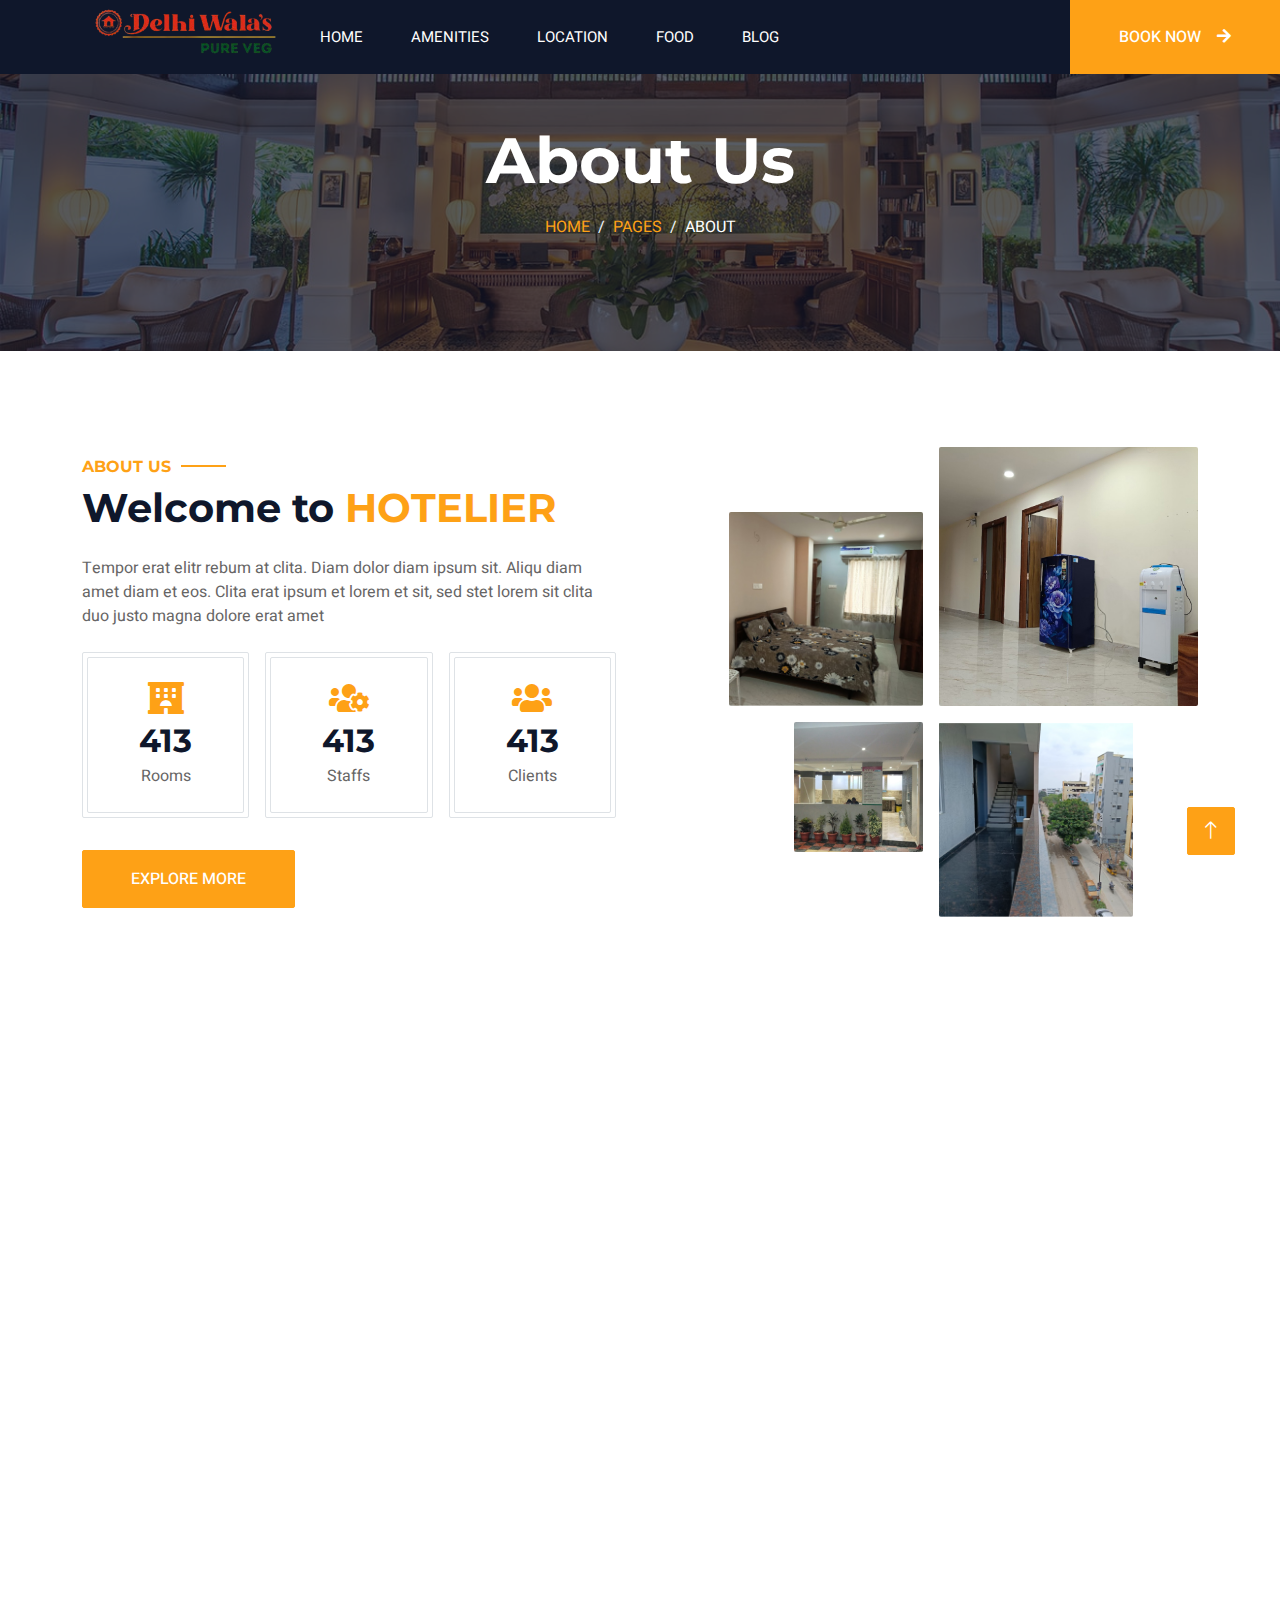
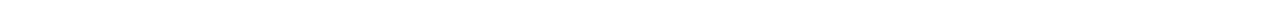
<file: about.html>
<!DOCTYPE html>
<html lang="en">

<head>
    <meta charset="utf-8">
    <title>Delhi Wala's PG in Hyderabad</title>
    <meta content="width=device-width, initial-scale=1.0" name="viewport">
    <meta content="" name="keywords">
    <meta content="" name="description">

    <!-- Favicon -->
    <link href="img/favicon.ico" rel="icon">

    <!-- Google Web Fonts -->
    <link rel="preconnect" href="https://fonts.googleapis.com">
    <link rel="preconnect" href="https://fonts.gstatic.com" crossorigin>
    <link href="https://fonts.googleapis.com/css2?family=Heebo:wght@400;500;600;700&family=Montserrat:wght@400;500;600;700&display=swap" rel="stylesheet">  

    <!-- Icon Font Stylesheet -->
    <link href="https://cdnjs.cloudflare.com/ajax/libs/font-awesome/5.10.0/css/all.min.css" rel="stylesheet">
    <link href="https://cdn.jsdelivr.net/npm/bootstrap-icons@1.4.1/font/bootstrap-icons.css" rel="stylesheet">

    <!-- Libraries Stylesheet -->
    <link href="lib/animate/animate.min.css" rel="stylesheet">
    <link href="lib/owlcarousel/assets/owl.carousel.min.css" rel="stylesheet">
    <link href="lib/tempusdominus/css/tempusdominus-bootstrap-4.min.css" rel="stylesheet" />

    <!-- Customized Bootstrap Stylesheet -->
    <link href="css/bootstrap.min.css" rel="stylesheet">

    <!-- Template Stylesheet -->
    <link href="css/style.css" rel="stylesheet">
</head>

<body>
    <div class="container-xxl bg-white p-0">
        <!-- Spinner Start -->
        <div id="spinner" class="show bg-white position-fixed translate-middle w-100 vh-100 top-50 start-50 d-flex align-items-center justify-content-center">
            <div class="spinner-border text-primary" style="width: 3rem; height: 3rem;" role="status">
                <span class="sr-only">Loading...</span>
            </div>
        </div>
        <!-- Spinner End -->

        <!-- Header Start -->
        <div class="container-fluid bg-dark px-0">
            <div class="row gx-0">
                <div class="col-lg-3 bg-dark d-none d-lg-block">
                    <a href="index.html" class="navbar-brand w-100 h-100 m-0 p-0 d-flex align-items-center justify-content-center">
                        <img src="img/logo.png" alt="Best PG in Hyderabad" style="height: 18rem; position: absolute;">
                    </a>
                </div>
                <div class="col-lg-9">
                    <!-- <div class="row gx-0 bg-white d-none d-lg-flex">
                        <div class="col-lg-7 px-5 text-start">
                            <div class="h-100 d-inline-flex align-items-center py-2 me-4">
                                <i class="fa fa-envelope text-primary me-2"></i>
                                <p class="mb-0">info@example.com</p>
                            </div>
                            <div class="h-100 d-inline-flex align-items-center py-2">
                                <i class="fa fa-phone-alt text-primary me-2"></i>
                                <p class="mb-0">+012 345 6789</p>
                            </div>
                        </div>
                        <div class="col-lg-5 px-5 text-end">
                            <div class="d-inline-flex align-items-center py-2">
                                <a class="me-3" href=""><i class="fab fa-facebook-f"></i></a>
                                <a class="me-3" href=""><i class="fab fa-twitter"></i></a>
                                <a class="me-3" href=""><i class="fab fa-linkedin-in"></i></a>
                                <a class="me-3" href=""><i class="fab fa-instagram"></i></a>
                                <a class="" href=""><i class="fab fa-youtube"></i></a>
                            </div>
                        </div>
                    </div> -->
                    <nav class="navbar navbar-expand-lg bg-dark navbar-dark p-3 p-lg-0">
                        <a href="index.html" class="navbar-brand d-block d-lg-none">
                            <h1 class="m-0 text-primary text-uppercase">Hotelier</h1>
                        </a>
                        <button type="button" class="navbar-toggler" data-bs-toggle="collapse" data-bs-target="#navbarCollapse">
                            <span class="navbar-toggler-icon"></span>
                        </button>
                        <div class="collapse navbar-collapse justify-content-between" id="navbarCollapse">
                            <div class="navbar-nav mr-auto py-0">
                                <a href="index.html" class="nav-item nav-link">Home</a>
                                <a href="amenities.html" class="nav-item nav-link">Amenities</a>
                                <a href="location.html" class="nav-item nav-link">Location</a>
                                <a href="food.html" class="nav-item nav-link">Food</a>
                                <a href="blog.html" class="nav-item nav-link">Blog</a>
                            </div>
                            <a href="contact.html" class="btn btn-primary rounded-0 py-4 px-md-5 d-none d-lg-block">Book Now<i class="fa fa-arrow-right ms-3"></i></a>
                        </div>
                    </nav>
                </div>
            </div>
        </div>
        <!-- Header End -->


        <!-- Page Header Start -->
        <div class="container-fluid page-header mb-5 p-0" style="background-image: url(img/carousel-1.jpg);">
            <div class="container-fluid page-header-inner py-5">
                <div class="container text-center pb-5">
                    <h1 class="display-3 text-white mb-3 animated slideInDown">About Us</h1>
                    <nav aria-label="breadcrumb">
                        <ol class="breadcrumb justify-content-center text-uppercase">
                            <li class="breadcrumb-item"><a href="#">Home</a></li>
                            <li class="breadcrumb-item"><a href="#">Pages</a></li>
                            <li class="breadcrumb-item text-white active" aria-current="page">About</li>
                        </ol>
                    </nav>
                </div>
            </div>
        </div>
        <!-- Page Header End -->


        <!-- Booking Start -->
        <!-- <div class="container-fluid booking pb-5 wow fadeIn" data-wow-delay="0.1s">
            <div class="container">
                <div class="bg-white shadow" style="padding: 35px;">
                    <div class="row g-2">
                        <div class="col-md-10">
                            <div class="row g-2">
                                <div class="col-md-3">
                                    <div class="date" id="date1" data-target-input="nearest">
                                        <input type="text" class="form-control datetimepicker-input"
                                            placeholder="Check in" data-target="#date1" data-toggle="datetimepicker" />
                                    </div>
                                </div>
                                <div class="col-md-3">
                                    <div class="date" id="date2" data-target-input="nearest">
                                        <input type="text" class="form-control datetimepicker-input" placeholder="Check out" data-target="#date2" data-toggle="datetimepicker"/>
                                    </div>
                                </div>
                                <div class="col-md-3">
                                    <select class="form-select">
                                        <option selected>Adult</option>
                                        <option value="1">Adult 1</option>
                                        <option value="2">Adult 2</option>
                                        <option value="3">Adult 3</option>
                                    </select>
                                </div>
                                <div class="col-md-3">
                                    <select class="form-select">
                                        <option selected>Child</option>
                                        <option value="1">Child 1</option>
                                        <option value="2">Child 2</option>
                                        <option value="3">Child 3</option>
                                    </select>
                                </div>
                            </div>
                        </div>
                        <div class="col-md-2">
                            <button class="btn btn-primary w-100">Submit</button>
                        </div>
                    </div>
                </div>
            </div>
        </div> -->
        <!-- Booking End -->


        <!-- About Start -->
        <div class="container-xxl py-5">
            <div class="container">
                <div class="row g-5 align-items-center">
                    <div class="col-lg-6">
                        <h6 class="section-title text-start text-primary text-uppercase">About Us</h6>
                        <h1 class="mb-4">Welcome to <span class="text-primary text-uppercase">Hotelier</span></h1>
                        <p class="mb-4">Tempor erat elitr rebum at clita. Diam dolor diam ipsum sit. Aliqu diam amet diam et eos. Clita erat ipsum et lorem et sit, sed stet lorem sit clita duo justo magna dolore erat amet</p>
                        <div class="row g-3 pb-4">
                            <div class="col-sm-4 wow fadeIn" data-wow-delay="0.1s">
                                <div class="border rounded p-1">
                                    <div class="border rounded text-center p-4">
                                        <i class="fa fa-hotel fa-2x text-primary mb-2"></i>
                                        <h2 class="mb-1" data-toggle="counter-up">1234</h2>
                                        <p class="mb-0">Rooms</p>
                                    </div>
                                </div>
                            </div>
                            <div class="col-sm-4 wow fadeIn" data-wow-delay="0.3s">
                                <div class="border rounded p-1">
                                    <div class="border rounded text-center p-4">
                                        <i class="fa fa-users-cog fa-2x text-primary mb-2"></i>
                                        <h2 class="mb-1" data-toggle="counter-up">1234</h2>
                                        <p class="mb-0">Staffs</p>
                                    </div>
                                </div>
                            </div>
                            <div class="col-sm-4 wow fadeIn" data-wow-delay="0.5s">
                                <div class="border rounded p-1">
                                    <div class="border rounded text-center p-4">
                                        <i class="fa fa-users fa-2x text-primary mb-2"></i>
                                        <h2 class="mb-1" data-toggle="counter-up">1234</h2>
                                        <p class="mb-0">Clients</p>
                                    </div>
                                </div>
                            </div>
                        </div>
                        <a class="btn btn-primary py-3 px-5 mt-2" href="">Explore More</a>
                    </div>
                    <div class="col-lg-6">
                        <div class="row g-3">
                            <div class="col-6 text-end">
                                <img class="img-fluid rounded w-75 wow zoomIn" data-wow-delay="0.1s" src="img/about1.jpg" style="margin-top: 25%;">
                            </div>
                            <div class="col-6 text-start">
                                <img class="img-fluid rounded w-100 wow zoomIn" data-wow-delay="0.3s" src="img/about2.jpg">
                            </div>
                            <div class="col-6 text-end">
                                <img class="img-fluid rounded w-50 wow zoomIn" data-wow-delay="0.5s" src="img/about3.jpg">
                            </div>
                            <div class="col-6 text-start">
                                <img class="img-fluid rounded w-75 wow zoomIn" data-wow-delay="0.7s" src="img/about4.jpg">
                            </div>
                        </div>
                    </div>
                </div>
            </div>
        </div>
        <!-- About End -->


        <!-- Team Start -->
        <div class="container-xxl py-5">
            <div class="container">
                <div class="text-center wow fadeInUp" data-wow-delay="0.1s">
                    <h6 class="section-title text-center text-primary text-uppercase">Our Team</h6>
                    <h1 class="mb-5">Explore Our <span class="text-primary text-uppercase">Staffs</span></h1>
                </div>
                <div class="row g-4">
                    <div class="col-lg-3 col-md-6 wow fadeInUp" data-wow-delay="0.1s">
                        <div class="rounded shadow overflow-hidden">
                            <div class="position-relative">
                                <img class="img-fluid" src="img/team-1.jpg" alt="Best PG in Hyderabad">
                                <div class="position-absolute start-50 top-100 translate-middle d-flex align-items-center">
                                    <a class="btn btn-square btn-primary mx-1" href=""><i class="fab fa-facebook-f"></i></a>
                                    <a class="btn btn-square btn-primary mx-1" href=""><i class="fab fa-twitter"></i></a>
                                    <a class="btn btn-square btn-primary mx-1" href=""><i class="fab fa-instagram"></i></a>
                                </div>
                            </div>
                            <div class="text-center p-4 mt-3">
                                <h5 class="fw-bold mb-0">Full Name</h5>
                                <small>Designation</small>
                            </div>
                        </div>
                    </div>
                    <div class="col-lg-3 col-md-6 wow fadeInUp" data-wow-delay="0.3s">
                        <div class="rounded shadow overflow-hidden">
                            <div class="position-relative">
                                <img class="img-fluid" src="img/team-2.jpg" alt="Best PG in Hyderabad">
                                <div class="position-absolute start-50 top-100 translate-middle d-flex align-items-center">
                                    <a class="btn btn-square btn-primary mx-1" href=""><i class="fab fa-facebook-f"></i></a>
                                    <a class="btn btn-square btn-primary mx-1" href=""><i class="fab fa-twitter"></i></a>
                                    <a class="btn btn-square btn-primary mx-1" href=""><i class="fab fa-instagram"></i></a>
                                </div>
                            </div>
                            <div class="text-center p-4 mt-3">
                                <h5 class="fw-bold mb-0">Full Name</h5>
                                <small>Designation</small>
                            </div>
                        </div>
                    </div>
                    <div class="col-lg-3 col-md-6 wow fadeInUp" data-wow-delay="0.5s">
                        <div class="rounded shadow overflow-hidden">
                            <div class="position-relative">
                                <img class="img-fluid" src="img/team-3.jpg" alt="Best PG in Hyderabad">
                                <div class="position-absolute start-50 top-100 translate-middle d-flex align-items-center">
                                    <a class="btn btn-square btn-primary mx-1" href=""><i class="fab fa-facebook-f"></i></a>
                                    <a class="btn btn-square btn-primary mx-1" href=""><i class="fab fa-twitter"></i></a>
                                    <a class="btn btn-square btn-primary mx-1" href=""><i class="fab fa-instagram"></i></a>
                                </div>
                            </div>
                            <div class="text-center p-4 mt-3">
                                <h5 class="fw-bold mb-0">Full Name</h5>
                                <small>Designation</small>
                            </div>
                        </div>
                    </div>
                    <div class="col-lg-3 col-md-6 wow fadeInUp" data-wow-delay="0.7s">
                        <div class="rounded shadow overflow-hidden">
                            <div class="position-relative">
                                <img class="img-fluid" src="img/team-4.jpg" alt="Best PG in Hyderabad">
                                <div class="position-absolute start-50 top-100 translate-middle d-flex align-items-center">
                                    <a class="btn btn-square btn-primary mx-1" href=""><i class="fab fa-facebook-f"></i></a>
                                    <a class="btn btn-square btn-primary mx-1" href=""><i class="fab fa-twitter"></i></a>
                                    <a class="btn btn-square btn-primary mx-1" href=""><i class="fab fa-instagram"></i></a>
                                </div>
                            </div>
                            <div class="text-center p-4 mt-3">
                                <h5 class="fw-bold mb-0">Full Name</h5>
                                <small>Designation</small>
                            </div>
                        </div>
                    </div>
                </div>
            </div>
        </div>
        <!-- Team End -->


        <!-- Newsletter Start -->
        <!-- <div class="container newsletter mt-5 wow fadeIn" data-wow-delay="0.1s">
            <div class="row justify-content-center">
                <div class="col-lg-10 border rounded p-1">
                    <div class="border rounded text-center p-1">
                        <div class="bg-white rounded text-center p-5">
                            <h4 class="mb-4">Subscribe Our <span class="text-primary text-uppercase">Newsletter</span></h4>
                            <div class="position-relative mx-auto" style="max-width: 400px;">
                                <input class="form-control w-100 py-3 ps-4 pe-5" type="text" placeholder="Enter your email">
                                <button type="button" class="btn btn-primary py-2 px-3 position-absolute top-0 end-0 mt-2 me-2">Submit</button>
                            </div>
                        </div>
                    </div>
                </div>
            </div>
        </div> -->
        <!-- Newsletter Start -->
        

        <!-- Footer Start -->
         <div class="container bg-dark text-light wow fadeIn" style="height: 3rem; display: flex; flex-direction: column; justify-content: center;">
                <div class="copyright">
                    <div class="row">
                        <div class="col-md-6 text-center text-md-start mb-3 mb-md-0">
                            &copy; <a class="border-bottom" href="#">Delhi Wala’s Luxury Stay in Hyderabad</a>, All Rights Reserved. Designed by HTML Codex 
							
							<!--/*** This template is free as long as you keep the footer author’s credit link/attribution link/backlink. If you'd like to use the template without the footer author’s credit link/attribution link/backlink, you can purchase the Credit Removal License from "https://htmlcodex.com/credit-removal". Thank you for your support. ***/-->
							
                        </div>
                        <div class="col-md-6 text-center text-md-end">
                            <div class="footer-menu" style="display: flex; justify-content: flex-end; gap: 1.5rem;">
                                <a href="index.html">Home</a>
                                <a href="amenities.html">Amenities</a>
                                <a href="location.html">Location</a>
                                <a href="food.html">Food</a>
                                <a href="blog.html">Blog</a>
                            </div>
                        </div>
                    </div>
                </div>
            </div>
        <!-- Footer End -->


        <!-- Back to Top -->
        <a href="#" class="btn btn-lg btn-primary btn-lg-square back-to-top"><i class="bi bi-arrow-up"></i></a>
    </div>

    <!-- JavaScript Libraries -->
    <script src="https://code.jquery.com/jquery-3.4.1.min.js"></script>
    <script src="https://cdn.jsdelivr.net/npm/bootstrap@5.0.0/dist/js/bootstrap.bundle.min.js"></script>
    <script src="lib/wow/wow.min.js"></script>
    <script src="lib/easing/easing.min.js"></script>
    <script src="lib/waypoints/waypoints.min.js"></script>
    <script src="lib/counterup/counterup.min.js"></script>
    <script src="lib/owlcarousel/owl.carousel.min.js"></script>
    <script src="lib/tempusdominus/js/moment.min.js"></script>
    <script src="lib/tempusdominus/js/moment-timezone.min.js"></script>
    <script src="lib/tempusdominus/js/tempusdominus-bootstrap-4.min.js"></script>

    <!-- Template Javascript -->
    <script src="js/main.js"></script>
</body>

</html>
</file>
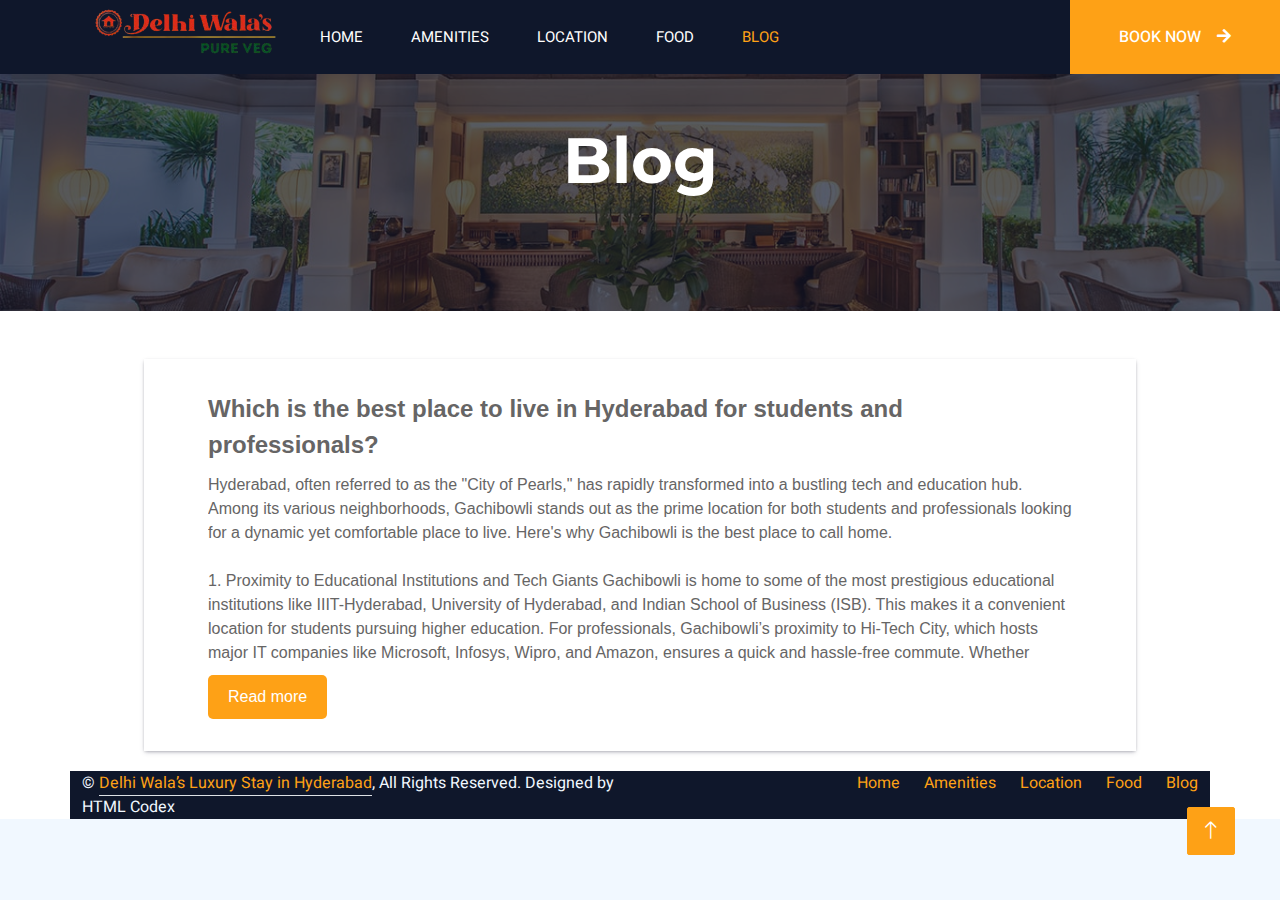
<file: blog.html>
<!DOCTYPE html>
<html lang="en">

<head>
    <meta charset="utf-8">
    <title>Delhi Wala's PG in Hyderabad</title>
    <meta content="width=device-width, initial-scale=1.0" name="viewport">
    <meta content="" name="keywords">
    <meta content="" name="description">

    <!-- Favicon -->
    <link href="img/favicon.ico" rel="icon">

    <!-- Google Web Fonts -->
    <link rel="preconnect" href="https://fonts.googleapis.com">
    <link rel="preconnect" href="https://fonts.gstatic.com" crossorigin>
    <link href="https://fonts.googleapis.com/css2?family=Heebo:wght@400;500;600;700&family=Montserrat:wght@400;500;600;700&display=swap" rel="stylesheet">  

    <!-- Icon Font Stylesheet -->
    <link href="https://cdnjs.cloudflare.com/ajax/libs/font-awesome/5.10.0/css/all.min.css" rel="stylesheet">
    <link href="https://cdn.jsdelivr.net/npm/bootstrap-icons@1.4.1/font/bootstrap-icons.css" rel="stylesheet">

    <!-- Libraries Stylesheet -->
    <link href="lib/animate/animate.min.css" rel="stylesheet">
    <link href="lib/owlcarousel/assets/owl.carousel.min.css" rel="stylesheet">
    <link href="lib/tempusdominus/css/tempusdominus-bootstrap-4.min.css" rel="stylesheet" />

    <!-- Customized Bootstrap Stylesheet -->
    <link href="css/bootstrap.min.css" rel="stylesheet">

    <!-- Template Stylesheet -->
    <link href="css/style.css" rel="stylesheet">
</head>

<body>
    <div class="container-xxl bg-white p-0">
        <!-- Spinner Start -->
        <div id="spinner" class="show bg-white position-fixed translate-middle w-100 vh-100 top-50 start-50 d-flex align-items-center justify-content-center">
            <div class="spinner-border text-primary" style="width: 3rem; height: 3rem;" role="status">
                <span class="sr-only">Loading...</span>
            </div>
        </div>
        <!-- Spinner End -->

        <!-- Header Start -->
        <div class="container-fluid bg-dark px-0">
            <div class="row gx-0">
                <div class="col-lg-3 bg-dark d-none d-lg-block">
                    <a href="index.html" class="navbar-brand w-100 h-100 m-0 p-0 d-flex align-items-center justify-content-center">
                        <img src="img/logo.png" alt="Best PG in Hyderabad" style="height: 18rem; position: absolute;">
                    </a>
                </div>
                <div class="col-lg-9">
                    <!-- <div class="row gx-0 bg-white d-none d-lg-flex">
                        <div class="col-lg-7 px-5 text-start">
                            <div class="h-100 d-inline-flex align-items-center py-2 me-4">
                                <i class="fa fa-envelope text-primary me-2"></i>
                                <p class="mb-0">info@example.com</p>
                            </div>
                            <div class="h-100 d-inline-flex align-items-center py-2">
                                <i class="fa fa-phone-alt text-primary me-2"></i>
                                <p class="mb-0">+012 345 6789</p>
                            </div>
                        </div>
                        <div class="col-lg-5 px-5 text-end">
                            <div class="d-inline-flex align-items-center py-2">
                                <a class="me-3" href=""><i class="fab fa-facebook-f"></i></a>
                                <a class="me-3" href=""><i class="fab fa-twitter"></i></a>
                                <a class="me-3" href=""><i class="fab fa-linkedin-in"></i></a>
                                <a class="me-3" href=""><i class="fab fa-instagram"></i></a>
                                <a class="" href=""><i class="fab fa-youtube"></i></a>
                            </div>
                        </div>
                    </div> -->
                    <nav class="navbar navbar-expand-lg bg-dark navbar-dark p-3 p-lg-0">
                        <a href="index.html" class="navbar-brand d-block d-lg-none">
                            <img src="img/logo.png" alt="Best PG in Hyderabad" style="height: 18rem; position: absolute;">
                        </a>
                        <button type="button" class="navbar-toggler" data-bs-toggle="collapse" data-bs-target="#navbarCollapse">
                            <span class="navbar-toggler-icon"></span>
                        </button>
                        <div class="collapse navbar-collapse justify-content-between" id="navbarCollapse">
                            <div class="navbar-nav mr-auto py-0">
                                <a href="index.html" class="nav-item nav-link">Home</a>
                                <a href="amenities.html" class="nav-item nav-link">Amenities</a>
                                <a href="location.html" class="nav-item nav-link">Location</a>
                                <a href="food.html" class="nav-item nav-link">Food</a>
                                <a href="blog.html" class="nav-item nav-link active">Blog</a>
                                
                            </div>
                            <a href="contact.html" class="btn btn-primary rounded-0 py-4 px-md-5 d-none d-lg-block">Book Now<i class="fa fa-arrow-right ms-3"></i></a>
                        </div>
                    </nav>
                </div>
            </div>
        </div>
        <!-- Header End -->

        <!-- Page Header Start -->
        <div class="container-fluid page-header mb-5 p-0" style="background-image: url(img/carousel-1.jpg);">
            <div class="container-fluid page-header-inner py-5">
                <div class="container text-center pb-5">
                    <h1 class="display-3 text-white mb-3 animated slideInDown">Blog</h1>
                   
                </div>
            </div>
        </div>
        <!-- Page Header End -->
        
        <!-- blog starts -->
        <div class="content-container">
            <div class="header">Which is the best place to live in Hyderabad for students and professionals?</div>
            <div class="content" id="content">
                Hyderabad, often referred to as the "City of Pearls," has rapidly transformed into a bustling tech and education hub. Among its various neighborhoods, Gachibowli stands out as the prime location for both students and professionals looking for a dynamic yet comfortable place to live. Here's why Gachibowli is the best place to call home.
                <br/>
                <br/>
                <p>
                1. Proximity to Educational Institutions and Tech Giants
                Gachibowli is home to some of the most prestigious educational institutions like IIIT-Hyderabad, University of Hyderabad, and Indian School of Business (ISB). This makes it a convenient location for students pursuing higher education.
                For professionals, Gachibowli’s proximity to Hi-Tech City, which hosts major IT companies like Microsoft, Infosys, Wipro, and Amazon, ensures a quick and hassle-free commute. Whether you’re attending lectures or heading to work, you’re never too far from where you need to be.
                </p>

                <p>
                2. Well-Connected with Excellent Infrastructure
                Gachibowli boasts excellent connectivity, with smooth roads and access to public transport like buses and metro stations. The Outer Ring Road (ORR) allows easy access to the airport and other parts of Hyderabad, ensuring that your weekends or business trips are stress-free.
                The area also features modern infrastructure, with a variety of shopping malls, restaurants, cafes, and fitness centers, ensuring that you have everything you need close by. For those who like to stay active, sports complexes and parks provide ample opportunities to maintain a healthy lifestyle.
                </p>

                <p>
                3. Safety and Security
                One of the main concerns when choosing a place to live is safety, and Gachibowli excels in this aspect. With a well-maintained police presence, CCTV coverage, and secure gated communities, it offers a secure environment for residents, making it especially ideal for students and working professionals who prioritize safety.
                </p>

                <p>
                4. Vibrant Social Life
                Gachibowli offers the perfect balance between work and play. It has a vibrant social scene with plenty of restaurants, cafes, and entertainment hubs to explore after a long day. Whether you’re looking for a quiet coffee shop to work or a trendy restaurant to unwind with friends, Gachibowli has something for everyone.
                </p>
                <p>
                5. Affordable Living
                Despite being one of the most sought-after localities in Hyderabad, Gachibowli offers relatively affordable housing compared to other high-end neighborhoods. This is especially important for students and young professionals who are budget-conscious but still want to live in a prime area.
                </p>
                <p>
                    If you’re considering living in Gachibowli, why not experience the best accommodation at Delhi Wala’s Luxury PG and Hostel? Our PG offers fully furnished rooms, pure vegetarian meals, high-speed Wi-Fi, and daily housekeeping services. Located near Hi-Tech City, Delhi Wala’s provides separate accommodations for boys and girls, ensuring both comfort and security. Why settle for anything less when you can enjoy premium facilities in the heart of Gachibowli?
                </p>
                <p>
                    At Delhi Wala’s Luxury PG, we serve delicious, freshly prepared pure vegetarian meals every day, ensuring you enjoy wholesome and nutritious food. From breakfast to dinner, our meals are crafted to suit a variety of tastes, offering both comfort and flavor. Enjoy the convenience of home-cooked food without the hassle of cooking!
                </p>
                <div class="fade" id="fade"></div>
            </div>
            <button class="read-more" id="read-more">Read more</button>
        </div>
        <!-- blog starts -->
        <!-- Footer Start -->
         <div class="container bg-dark text-light wow fadeIn" style="height: 3rem; display: flex; flex-direction: column; justify-content: center;">
                <div class="copyright">
                    <div class="row">
                        <div class="col-md-6 text-center text-md-start mb-3 mb-md-0">
                            &copy; <a class="border-bottom" href="#">Delhi Wala’s Luxury Stay in Hyderabad</a>, All Rights Reserved. Designed by HTML Codex 
							
							<!--/*** This template is free as long as you keep the footer author’s credit link/attribution link/backlink. If you'd like to use the template without the footer author’s credit link/attribution link/backlink, you can purchase the Credit Removal License from "https://htmlcodex.com/credit-removal". Thank you for your support. ***/-->
							
                        </div>
                        <div class="col-md-6 text-center text-md-end">
                            <div class="footer-menu" style="display: flex; justify-content: flex-end; gap: 1.5rem;">
                                <a href="index.html">Home</a>
                                <a href="amenities.html">Amenities</a>
                                <a href="location.html">Location</a>
                                <a href="food.html">Food</a>
                                <a href="blog.html">Blog</a>
                            </div>
                        </div>
                    </div>
                </div>
            </div>
        <!-- Footer End -->


        <!-- Back to Top -->
        <a href="#" class="btn btn-lg btn-primary btn-lg-square back-to-top"><i class="bi bi-arrow-up"></i></a>
    </div>

    <!-- JavaScript Libraries -->
    <script>
        const readMoreBtn = document.getElementById("read-more");
        const content = document.getElementById("content");
        const fadeEffect = document.getElementById("fade");
    
        readMoreBtn.addEventListener("click", function() {
            // Toggle the content to show/hide full content
            content.classList.toggle("full-content");
    
            // Remove fade effect when content is fully shown
            if (content.classList.contains("full-content")) {
                fadeEffect.style.display = "none";
                readMoreBtn.textContent = "Read less";
            } else {
                fadeEffect.style.display = "block";
                readMoreBtn.textContent = "Read more";
            }
        })
    </script>
    <script src="https://code.jquery.com/jquery-3.4.1.min.js"></script>
    <script src="https://cdn.jsdelivr.net/npm/bootstrap@5.0.0/dist/js/bootstrap.bundle.min.js"></script>
    <script src="lib/wow/wow.min.js"></script>
    <script src="lib/easing/easing.min.js"></script>
    <script src="lib/waypoints/waypoints.min.js"></script>
    <script src="lib/counterup/counterup.min.js"></script>
    <script src="lib/owlcarousel/owl.carousel.min.js"></script>
    <script src="lib/tempusdominus/js/moment.min.js"></script>
    <script src="lib/tempusdominus/js/moment-timezone.min.js"></script>
    <script src="lib/tempusdominus/js/tempusdominus-bootstrap-4.min.js"></script>

    <!-- Template Javascript -->
    <script src="js/main.js"></script>
</body>

</html>
</file>
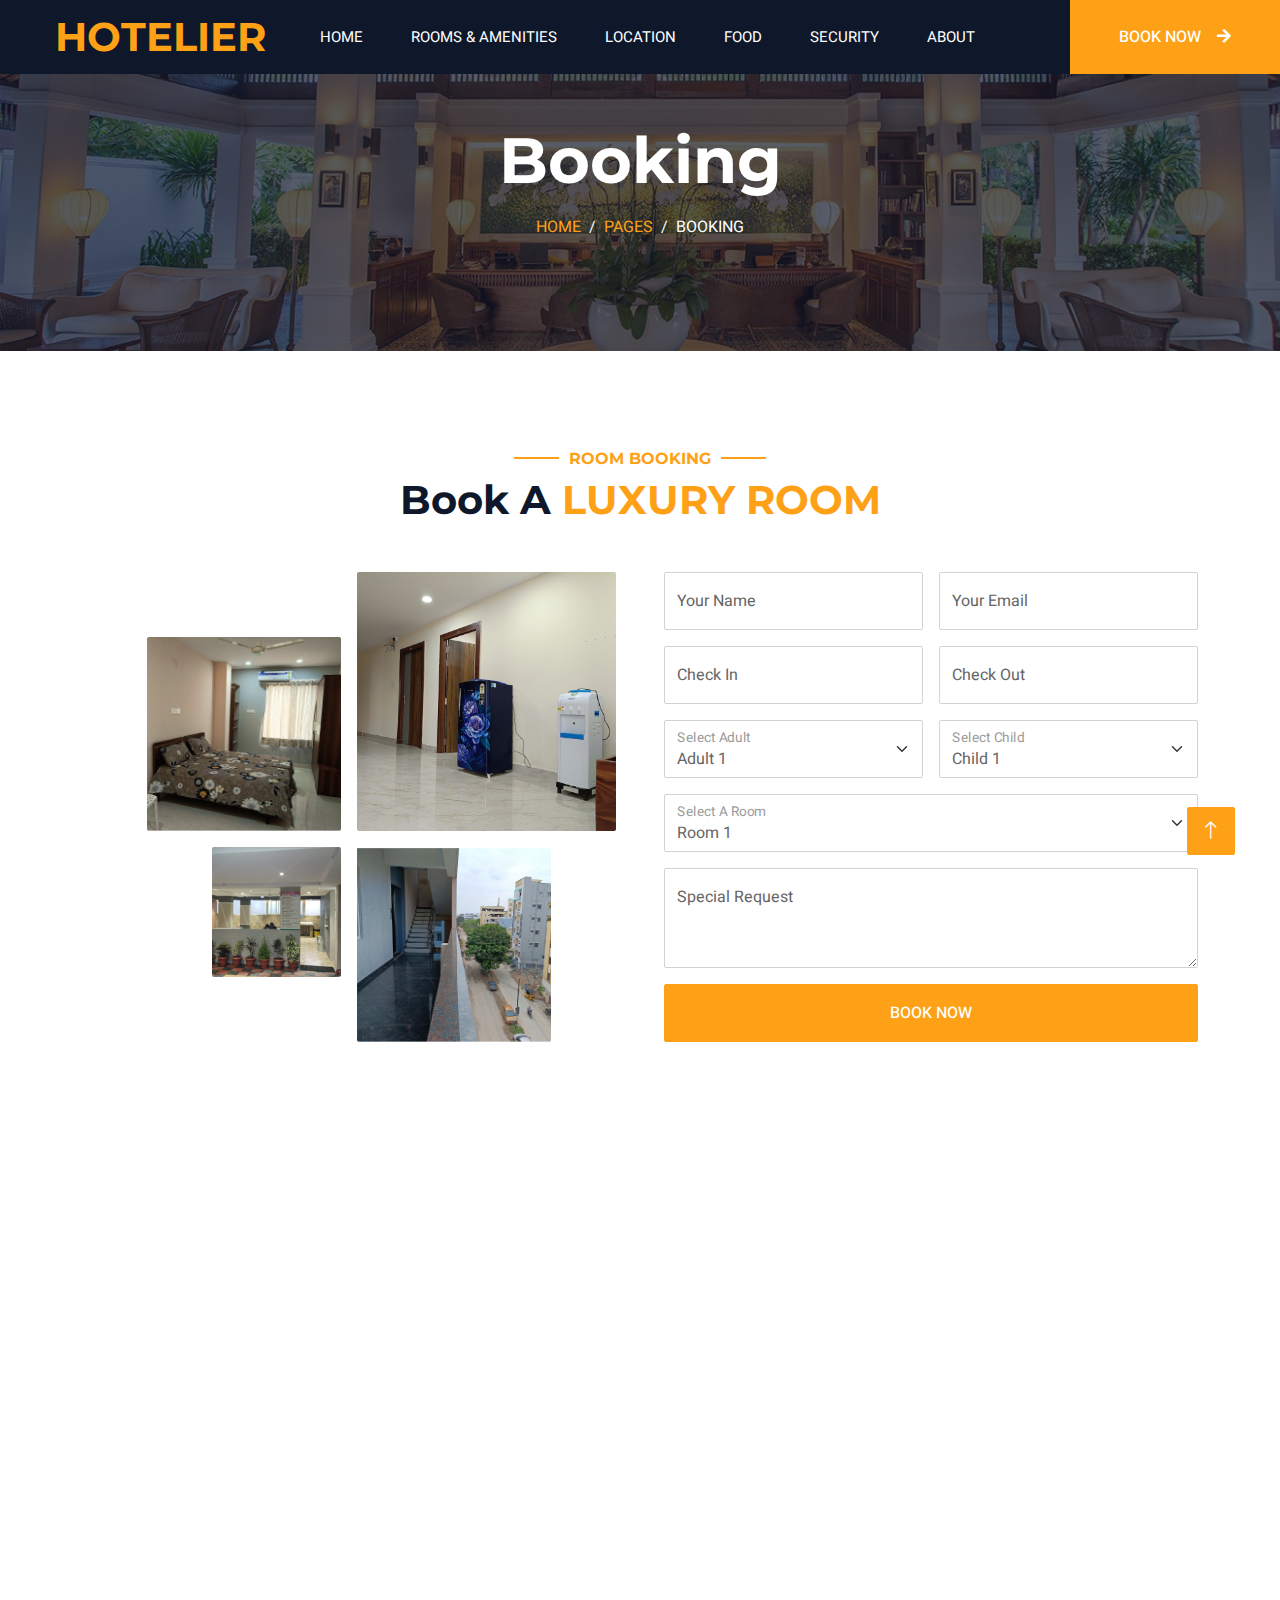
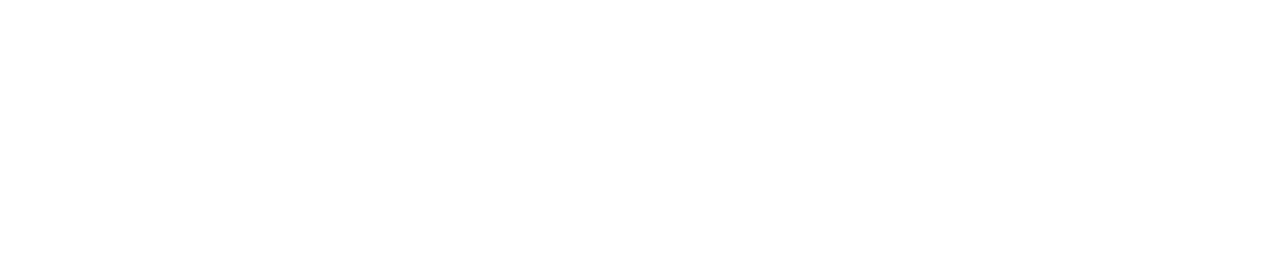
<file: booking.html>
<!DOCTYPE html>
<html lang="en">

<head>
    <meta charset="utf-8">
    <title>Hotelier - Hotel HTML Template</title>
    <meta content="width=device-width, initial-scale=1.0" name="viewport">
    <meta content="" name="keywords">
    <meta content="" name="description">

    <!-- Favicon -->
    <link href="img/favicon.ico" rel="icon">

    <!-- Google Web Fonts -->
    <link rel="preconnect" href="https://fonts.googleapis.com">
    <link rel="preconnect" href="https://fonts.gstatic.com" crossorigin>
    <link href="https://fonts.googleapis.com/css2?family=Heebo:wght@400;500;600;700&family=Montserrat:wght@400;500;600;700&display=swap" rel="stylesheet">  

    <!-- Icon Font Stylesheet -->
    <link href="https://cdnjs.cloudflare.com/ajax/libs/font-awesome/5.10.0/css/all.min.css" rel="stylesheet">
    <link href="https://cdn.jsdelivr.net/npm/bootstrap-icons@1.4.1/font/bootstrap-icons.css" rel="stylesheet">

    <!-- Libraries Stylesheet -->
    <link href="lib/animate/animate.min.css" rel="stylesheet">
    <link href="lib/owlcarousel/assets/owl.carousel.min.css" rel="stylesheet">
    <link href="lib/tempusdominus/css/tempusdominus-bootstrap-4.min.css" rel="stylesheet" />

    <!-- Customized Bootstrap Stylesheet -->
    <link href="css/bootstrap.min.css" rel="stylesheet">

    <!-- Template Stylesheet -->
    <link href="css/style.css" rel="stylesheet">
</head>

<body>
    <div class="container-xxl bg-white p-0">
        <!-- Spinner Start -->
        <div id="spinner" class="show bg-white position-fixed translate-middle w-100 vh-100 top-50 start-50 d-flex align-items-center justify-content-center">
            <div class="spinner-border text-primary" style="width: 3rem; height: 3rem;" role="status">
                <span class="sr-only">Loading...</span>
            </div>
        </div>
        <!-- Spinner End -->

        <!-- Header Start -->
        <div class="container-fluid bg-dark px-0">
            <div class="row gx-0">
                <div class="col-lg-3 bg-dark d-none d-lg-block">
                    <a href="index.html" class="navbar-brand w-100 h-100 m-0 p-0 d-flex align-items-center justify-content-center">
                        <h1 class="m-0 text-primary text-uppercase">Hotelier</h1>
                    </a>
                </div>
                <div class="col-lg-9">
                    <!-- <div class="row gx-0 bg-white d-none d-lg-flex">
                        <div class="col-lg-7 px-5 text-start">
                            <div class="h-100 d-inline-flex align-items-center py-2 me-4">
                                <i class="fa fa-envelope text-primary me-2"></i>
                                <p class="mb-0">info@example.com</p>
                            </div>
                            <div class="h-100 d-inline-flex align-items-center py-2">
                                <i class="fa fa-phone-alt text-primary me-2"></i>
                                <p class="mb-0">+012 345 6789</p>
                            </div>
                        </div>
                        <div class="col-lg-5 px-5 text-end">
                            <div class="d-inline-flex align-items-center py-2">
                                <a class="me-3" href=""><i class="fab fa-facebook-f"></i></a>
                                <a class="me-3" href=""><i class="fab fa-twitter"></i></a>
                                <a class="me-3" href=""><i class="fab fa-linkedin-in"></i></a>
                                <a class="me-3" href=""><i class="fab fa-instagram"></i></a>
                                <a class="" href=""><i class="fab fa-youtube"></i></a>
                            </div>
                        </div>
                    </div> -->
                    <nav class="navbar navbar-expand-lg bg-dark navbar-dark p-3 p-lg-0">
                        <a href="index.html" class="navbar-brand d-block d-lg-none">
                            <h1 class="m-0 text-primary text-uppercase">Hotelier</h1>
                        </a>
                        <button type="button" class="navbar-toggler" data-bs-toggle="collapse" data-bs-target="#navbarCollapse">
                            <span class="navbar-toggler-icon"></span>
                        </button>
                        <div class="collapse navbar-collapse justify-content-between" id="navbarCollapse">
                            <div class="navbar-nav mr-auto py-0">
                                <a href="index.html" class="nav-item nav-link">Home</a>
                                <a href="room.html" class="nav-item nav-link">Rooms & Amenities</a>
                                <a href="location.html" class="nav-item nav-link">Location</a>
                                <a href="food.html" class="nav-item nav-link">Food</a>
                                <a href="security.html" class="nav-item nav-link">Security</a>
                                <a href="about.html" class="nav-item nav-link">About</a>
                            </div>
                            <a href="contact.html" class="btn btn-primary rounded-0 py-4 px-md-5 d-none d-lg-block">Book Now<i class="fa fa-arrow-right ms-3"></i></a>
                        </div>
                    </nav>
                </div>
            </div>
        </div>
        <!-- Header End -->


        <!-- Page Header Start -->
        <div class="container-fluid page-header mb-5 p-0" style="background-image: url(img/carousel-1.jpg);">
            <div class="container-fluid page-header-inner py-5">
                <div class="container text-center pb-5">
                    <h1 class="display-3 text-white mb-3 animated slideInDown">Booking</h1>
                    <nav aria-label="breadcrumb">
                        <ol class="breadcrumb justify-content-center text-uppercase">
                            <li class="breadcrumb-item"><a href="#">Home</a></li>
                            <li class="breadcrumb-item"><a href="#">Pages</a></li>
                            <li class="breadcrumb-item text-white active" aria-current="page">Booking</li>
                        </ol>
                    </nav>
                </div>
            </div>
        </div>
        <!-- Page Header End -->


        <!-- Booking Start -->
        <!-- <div class="container-fluid booking pb-5 wow fadeIn" data-wow-delay="0.1s">
            <div class="container">
                <div class="bg-white shadow" style="padding: 35px;">
                    <div class="row g-2">
                        <div class="col-md-10">
                            <div class="row g-2">
                                <div class="col-md-3">
                                    <div class="date" id="date1" data-target-input="nearest">
                                        <input type="text" class="form-control datetimepicker-input"
                                            placeholder="Check in" data-target="#date1" data-toggle="datetimepicker" />
                                    </div>
                                </div>
                                <div class="col-md-3">
                                    <div class="date" id="date2" data-target-input="nearest">
                                        <input type="text" class="form-control datetimepicker-input" placeholder="Check out" data-target="#date2" data-toggle="datetimepicker"/>
                                    </div>
                                </div>
                                <div class="col-md-3">
                                    <select class="form-select">
                                        <option selected>Adult</option>
                                        <option value="1">Adult 1</option>
                                        <option value="2">Adult 2</option>
                                        <option value="3">Adult 3</option>
                                    </select>
                                </div>
                                <div class="col-md-3">
                                    <select class="form-select">
                                        <option selected>Child</option>
                                        <option value="1">Child 1</option>
                                        <option value="2">Child 2</option>
                                        <option value="3">Child 3</option>
                                    </select>
                                </div>
                            </div>
                        </div>
                        <div class="col-md-2">
                            <button class="btn btn-primary w-100">Submit</button>
                        </div>
                    </div>
                </div>
            </div>
        </div> -->
        <!-- Booking End -->


        <!-- Booking Start -->
        <div class="container-xxl py-5">
            <div class="container">
                <div class="text-center wow fadeInUp" data-wow-delay="0.1s">
                    <h6 class="section-title text-center text-primary text-uppercase">Room Booking</h6>
                    <h1 class="mb-5">Book A <span class="text-primary text-uppercase">Luxury Room</span></h1>
                </div>
                <div class="row g-5">
                    <div class="col-lg-6">
                        <div class="row g-3">
                            <div class="col-6 text-end">
                                <img class="img-fluid rounded w-75 wow zoomIn" data-wow-delay="0.1s" src="img/about1.jpg" style="margin-top: 25%;">
                            </div>
                            <div class="col-6 text-start">
                                <img class="img-fluid rounded w-100 wow zoomIn" data-wow-delay="0.3s" src="img/about2.jpg">
                            </div>
                            <div class="col-6 text-end">
                                <img class="img-fluid rounded w-50 wow zoomIn" data-wow-delay="0.5s" src="img/about3.jpg">
                            </div>
                            <div class="col-6 text-start">
                                <img class="img-fluid rounded w-75 wow zoomIn" data-wow-delay="0.7s" src="img/about4.jpg">
                            </div>
                        </div>
                    </div>
                    <div class="col-lg-6">
                        <div class="wow fadeInUp" data-wow-delay="0.2s">
                            <form>
                                <div class="row g-3">
                                    <div class="col-md-6">
                                        <div class="form-floating">
                                            <input type="text" class="form-control" id="name" placeholder="Your Name">
                                            <label for="name">Your Name</label>
                                        </div>
                                    </div>
                                    <div class="col-md-6">
                                        <div class="form-floating">
                                            <input type="email" class="form-control" id="email" placeholder="Your Email">
                                            <label for="email">Your Email</label>
                                        </div>
                                    </div>
                                    <div class="col-md-6">
                                        <div class="form-floating date" id="date3" data-target-input="nearest">
                                            <input type="text" class="form-control datetimepicker-input" id="checkin" placeholder="Check In" data-target="#date3" data-toggle="datetimepicker" />
                                            <label for="checkin">Check In</label>
                                        </div>
                                    </div>
                                    <div class="col-md-6">
                                        <div class="form-floating date" id="date4" data-target-input="nearest">
                                            <input type="text" class="form-control datetimepicker-input" id="checkout" placeholder="Check Out" data-target="#date4" data-toggle="datetimepicker" />
                                            <label for="checkout">Check Out</label>
                                        </div>
                                    </div>
                                    <div class="col-md-6">
                                        <div class="form-floating">
                                            <select class="form-select" id="select1">
                                              <option value="1">Adult 1</option>
                                              <option value="2">Adult 2</option>
                                              <option value="3">Adult 3</option>
                                            </select>
                                            <label for="select1">Select Adult</label>
                                          </div>
                                    </div>
                                    <div class="col-md-6">
                                        <div class="form-floating">
                                            <select class="form-select" id="select2">
                                              <option value="1">Child 1</option>
                                              <option value="2">Child 2</option>
                                              <option value="3">Child 3</option>
                                            </select>
                                            <label for="select2">Select Child</label>
                                          </div>
                                    </div>
                                    <div class="col-12">
                                        <div class="form-floating">
                                            <select class="form-select" id="select3">
                                              <option value="1">Room 1</option>
                                              <option value="2">Room 2</option>
                                              <option value="3">Room 3</option>
                                            </select>
                                            <label for="select3">Select A Room</label>
                                          </div>
                                    </div>
                                    <div class="col-12">
                                        <div class="form-floating">
                                            <textarea class="form-control" placeholder="Special Request" id="message" style="height: 100px"></textarea>
                                            <label for="message">Special Request</label>
                                        </div>
                                    </div>
                                    <div class="col-12">
                                        <button class="btn btn-primary w-100 py-3" type="submit">Book Now</button>
                                    </div>
                                </div>
                            </form>
                        </div>
                    </div>
                </div>
            </div>
        </div>
        <!-- Booking End -->


        <!-- Newsletter Start -->
        <div class="container newsletter mt-5 wow fadeIn" data-wow-delay="0.1s">
            <div class="row justify-content-center">
                <div class="col-lg-10 border rounded p-1">
                    <div class="border rounded text-center p-1">
                        <div class="bg-white rounded text-center p-5">
                            <h4 class="mb-4">Subscribe Our <span class="text-primary text-uppercase">Newsletter</span></h4>
                            <div class="position-relative mx-auto" style="max-width: 400px;">
                                <input class="form-control w-100 py-3 ps-4 pe-5" type="text" placeholder="Enter your email">
                                <button type="button" class="btn btn-primary py-2 px-3 position-absolute top-0 end-0 mt-2 me-2">Submit</button>
                            </div>
                        </div>
                    </div>
                </div>
            </div>
        </div>
        <!-- Newsletter Start -->
        

        <!-- Footer Start -->
        <div class="container-fluid bg-dark text-light footer wow fadeIn" data-wow-delay="0.1s">
            <div class="container pb-5">
                <div class="row g-5">
                    <div class="col-md-6 col-lg-4">
                        <div class="bg-primary rounded p-4">
                            <a href="index.html"><h1 class="text-white text-uppercase mb-3">Hotelier</h1></a>
                            <p class="text-white mb-0">
								Download <a class="text-dark fw-medium" href="https://htmlcodex.com/hotel-html-template-pro">Hotelier – Premium Version</a>, build a professional website for your hotel business and grab the attention of new visitors upon your site’s launch.
							</p>
                        </div>
                    </div>
                    <div class="col-md-6 col-lg-3">
                        <h6 class="section-title text-start text-primary text-uppercase mb-4">Contact</h6>
                        <p class="mb-2"><i class="fa fa-map-marker-alt me-3"></i>123 Street, New York, USA</p>
                        <p class="mb-2"><i class="fa fa-phone-alt me-3"></i>+012 345 67890</p>
                        <p class="mb-2"><i class="fa fa-envelope me-3"></i>info@example.com</p>
                        <div class="d-flex pt-2">
                            <a class="btn btn-outline-light btn-social" href=""><i class="fab fa-twitter"></i></a>
                            <a class="btn btn-outline-light btn-social" href=""><i class="fab fa-facebook-f"></i></a>
                            <a class="btn btn-outline-light btn-social" href=""><i class="fab fa-youtube"></i></a>
                            <a class="btn btn-outline-light btn-social" href=""><i class="fab fa-linkedin-in"></i></a>
                        </div>
                    </div>
                    <div class="col-lg-5 col-md-12">
                        <div class="row gy-5 g-4">
                            <div class="col-md-6">
                                <h6 class="section-title text-start text-primary text-uppercase mb-4">Company</h6>
                                <a class="btn btn-link" href="">About Us</a>
                                <a class="btn btn-link" href="">Contact Us</a>
                                <a class="btn btn-link" href="">Privacy Policy</a>
                                <a class="btn btn-link" href="">Terms & Condition</a>
                                <a class="btn btn-link" href="">Support</a>
                            </div>
                            <div class="col-md-6">
                                <h6 class="section-title text-start text-primary text-uppercase mb-4">Services</h6>
                                <a class="btn btn-link" href="">Food & Restaurant</a>
                                <a class="btn btn-link" href="">Spa & Fitness</a>
                                <a class="btn btn-link" href="">Sports & Gaming</a>
                                <a class="btn btn-link" href="">Event & Party</a>
                                <a class="btn btn-link" href="">GYM & Yoga</a>
                            </div>
                        </div>
                    </div>
                </div>
            </div>
            <div class="container">
                <div class="copyright">
                    <div class="row">
                        <div class="col-md-6 text-center text-md-start mb-3 mb-md-0">
                            &copy; <a class="border-bottom" href="#">Your Site Name</a>, All Right Reserved. 
							
							<!--/*** This template is free as long as you keep the footer author’s credit link/attribution link/backlink. If you'd like to use the template without the footer author’s credit link/attribution link/backlink, you can purchase the Credit Removal License from "https://htmlcodex.com/credit-removal". Thank you for your support. ***/-->
							Designed By <a class="border-bottom" href="https://htmlcodex.com">HTML Codex</a>
                        </div>
                        <div class="col-md-6 text-center text-md-end">
                            <div class="footer-menu">
                                <a href="">Home</a>
                                <a href="">Cookies</a>
                                <a href="">Help</a>
                                <a href="">FQAs</a>
                            </div>
                        </div>
                    </div>
                </div>
            </div>
        </div>
        <!-- Footer End -->


        <!-- Back to Top -->
        <a href="#" class="btn btn-lg btn-primary btn-lg-square back-to-top"><i class="bi bi-arrow-up"></i></a>
    </div>

    <!-- JavaScript Libraries -->
    <script src="https://code.jquery.com/jquery-3.4.1.min.js"></script>
    <script src="https://cdn.jsdelivr.net/npm/bootstrap@5.0.0/dist/js/bootstrap.bundle.min.js"></script>
    <script src="lib/wow/wow.min.js"></script>
    <script src="lib/easing/easing.min.js"></script>
    <script src="lib/waypoints/waypoints.min.js"></script>
    <script src="lib/counterup/counterup.min.js"></script>
    <script src="lib/owlcarousel/owl.carousel.min.js"></script>
    <script src="lib/tempusdominus/js/moment.min.js"></script>
    <script src="lib/tempusdominus/js/moment-timezone.min.js"></script>
    <script src="lib/tempusdominus/js/tempusdominus-bootstrap-4.min.js"></script>

    <!-- Template Javascript -->
    <script src="js/main.js"></script>
</body>

</html>
</file>
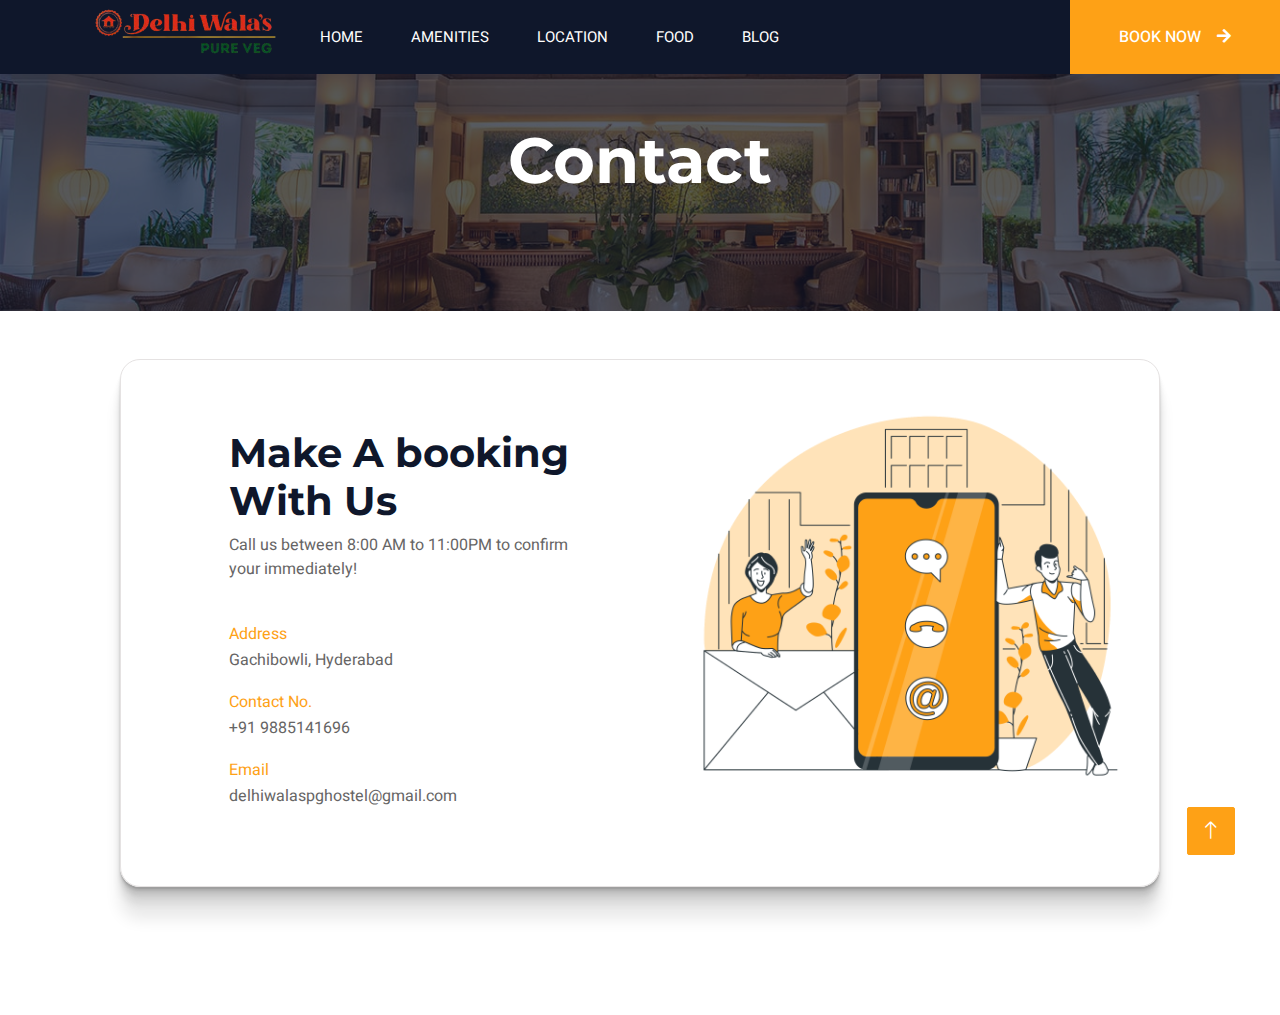
<file: contact.html>
<!DOCTYPE html>
<html lang="en">

<head>
    <meta charset="utf-8">
    <title>Delhi Wala's PG in Hyderabad</title>
    <meta content="width=device-width, initial-scale=1.0" name="viewport">
    <meta content="" name="keywords">
    <meta content="" name="description">

    <!-- Favicon -->
    <link href="img/favicon.ico" rel="icon">

    <!-- Google Web Fonts -->
    <link rel="preconnect" href="https://fonts.googleapis.com">
    <link rel="preconnect" href="https://fonts.gstatic.com" crossorigin>
    <link href="https://fonts.googleapis.com/css2?family=Heebo:wght@400;500;600;700&family=Montserrat:wght@400;500;600;700&display=swap" rel="stylesheet">  

    <!-- Icon Font Stylesheet -->
    <link href="https://cdnjs.cloudflare.com/ajax/libs/font-awesome/5.10.0/css/all.min.css" rel="stylesheet">
    <link href="https://cdn.jsdelivr.net/npm/bootstrap-icons@1.4.1/font/bootstrap-icons.css" rel="stylesheet">

    <!-- Libraries Stylesheet -->
    <link href="lib/animate/animate.min.css" rel="stylesheet">
    <link href="lib/owlcarousel/assets/owl.carousel.min.css" rel="stylesheet">
    <link href="lib/tempusdominus/css/tempusdominus-bootstrap-4.min.css" rel="stylesheet" />

    <!-- Customized Bootstrap Stylesheet -->
    <link href="css/bootstrap.min.css" rel="stylesheet">

    <!-- Template Stylesheet -->
    <link href="css/style.css" rel="stylesheet">
</head>

<body>
    <div class="container-xxl bg-white p-0">
        <!-- Spinner Start -->
        <div id="spinner" class="show bg-white position-fixed translate-middle w-100 vh-100 top-50 start-50 d-flex align-items-center justify-content-center">
            <div class="spinner-border text-primary" style="width: 3rem; height: 3rem;" role="status">
                <span class="sr-only">Loading...</span>
            </div>
        </div>
        <!-- Spinner End -->

        <!-- Header Start -->
        <div class="container-fluid bg-dark px-0">
            <div class="row gx-0">
                <div class="col-lg-3 bg-dark d-none d-lg-block">
                    <a href="index.html" class="navbar-brand w-100 h-100 m-0 p-0 d-flex align-items-center justify-content-center">
                        <img src="img/logo.png" alt="Best PG in Hyderabad" style="height: 18rem; position: absolute;">
                    </a>
                </div>
                <div class="col-lg-9">
                    <!-- <div class="row gx-0 bg-white d-none d-lg-flex">
                        <div class="col-lg-7 px-5 text-start">
                            <div class="h-100 d-inline-flex align-items-center py-2 me-4">
                                <i class="fa fa-envelope text-primary me-2"></i>
                                <p class="mb-0">info@example.com</p>
                            </div>
                            <div class="h-100 d-inline-flex align-items-center py-2">
                                <i class="fa fa-phone-alt text-primary me-2"></i>
                                <p class="mb-0">+012 345 6789</p>
                            </div>
                        </div>
                        <div class="col-lg-5 px-5 text-end">
                            <div class="d-inline-flex align-items-center py-2">
                                <a class="me-3" href=""><i class="fab fa-facebook-f"></i></a>
                                <a class="me-3" href=""><i class="fab fa-twitter"></i></a>
                                <a class="me-3" href=""><i class="fab fa-linkedin-in"></i></a>
                                <a class="me-3" href=""><i class="fab fa-instagram"></i></a>
                                <a class="" href=""><i class="fab fa-youtube"></i></a>
                            </div>
                        </div>
                    </div> -->
                    <nav class="navbar navbar-expand-lg bg-dark navbar-dark p-3 p-lg-0">
                        <a href="index.html" class="navbar-brand d-block d-lg-none">
                            <img src="img/logo.png" alt="Best PG in Hyderabad" style="height: 18rem; position: absolute;">
                        </a>
                        <button type="button" class="navbar-toggler" data-bs-toggle="collapse" data-bs-target="#navbarCollapse">
                            <span class="navbar-toggler-icon"></span>
                        </button>
                        <div class="collapse navbar-collapse justify-content-between" id="navbarCollapse">
                            <div class="navbar-nav mr-auto py-0">
                                <a href="index.html" class="nav-item nav-link">Home</a>
                                <a href="amenities.html" class="nav-item nav-link">Amenities</a>
                                <a href="location.html" class="nav-item nav-link">Location</a>
                                <a href="food.html" class="nav-item nav-link">Food</a>
                                <a href="blog.html" class="nav-item nav-link">Blog</a>
                                
                            </div>
                            <a href="contact.html" class="btn btn-primary rounded-0 py-4 px-md-5 d-none d-lg-block">Book Now<i class="fa fa-arrow-right ms-3"></i></a>
                        </div>
                    </nav>
                </div>
            </div>
        </div>
        <!-- Header End -->

        <!-- Page Header Start -->
        <div class="container-fluid page-header mb-5 p-0" style="background-image: url(img/carousel-1.jpg);">
            <div class="container-fluid page-header-inner py-5">
                <div class="container text-center pb-5">
                    <h1 class="display-3 text-white mb-3 animated slideInDown">Contact</h1>
                    
                </div>
            </div>
        </div>
        <!-- Page Header End -->
        <div class="container contact-cont">
            <div class="contact">
                <div>
                    <h1>Make A booking With Us</h1>
                    <p>Call us between 8:00 AM to 11:00PM to confirm  your immediately!</p>
                </div>

                <div class="contact-content">
                    <div>
                        <p style="color: var(--primary);">Address</p>
                        <p>Gachibowli, Hyderabad</p>
                    </div>
                    <div>
                        <p style="color: var(--primary);">Contact No.</p>
                        <p>+91 9885141696</p>
                    </div>
                    <div>
                        <p style="color: var(--primary);">Email</p>
                        <p>delhiwalaspghostel@gmail.com</p>
                    </div>

                </div>

            </div>
            <div>
                <img src="img/Contact us-bro.png" alt="Best PG in Hyderabad" style="height: 30rem;">
            </div>
        </div>
        <!-- Footer Start -->
         <div class="container bg-dark text-light wow fadeIn" style="height: 3rem; display: flex; flex-direction: column; justify-content: center;">
                <div class="copyright">
                    <div class="row">
                        <div class="col-md-6 text-center text-md-start mb-3 mb-md-0">
                            &copy; <a class="border-bottom" href="#">Delhi Wala’s Luxury Stay in Hyderabad</a>, All Rights Reserved. Designed by HTML Codex 
							
							<!--/*** This template is free as long as you keep the footer author’s credit link/attribution link/backlink. If you'd like to use the template without the footer author’s credit link/attribution link/backlink, you can purchase the Credit Removal License from "https://htmlcodex.com/credit-removal". Thank you for your support. ***/-->
							
                        </div>
                        <div class="col-md-6 text-center text-md-end">
                            <div class="footer-menu" style="display: flex; justify-content: flex-end; gap: 1.5rem;">
                                <a href="index.html">Home</a>
                                <a href="amenities.html">Amenities</a>
                                <a href="location.html">Location</a>
                                <a href="food.html">Food</a>
                                <a href="blog.html">Blog</a>
                            </div>
                        </div>
                    </div>
                </div>
            </div>
        <!-- Footer End -->


        <!-- Back to Top -->
        <a href="#" class="btn btn-lg btn-primary btn-lg-square back-to-top"><i class="bi bi-arrow-up"></i></a>
    </div>

    <!-- JavaScript Libraries -->
    <script src="https://code.jquery.com/jquery-3.4.1.min.js"></script>
    <script src="https://cdn.jsdelivr.net/npm/bootstrap@5.0.0/dist/js/bootstrap.bundle.min.js"></script>
    <script src="lib/wow/wow.min.js"></script>
    <script src="lib/easing/easing.min.js"></script>
    <script src="lib/waypoints/waypoints.min.js"></script>
    <script src="lib/counterup/counterup.min.js"></script>
    <script src="lib/owlcarousel/owl.carousel.min.js"></script>
    <script src="lib/tempusdominus/js/moment.min.js"></script>
    <script src="lib/tempusdominus/js/moment-timezone.min.js"></script>
    <script src="lib/tempusdominus/js/tempusdominus-bootstrap-4.min.js"></script>

    <!-- Template Javascript -->
    <script src="js/main.js"></script>
</body>

</html>
</file>
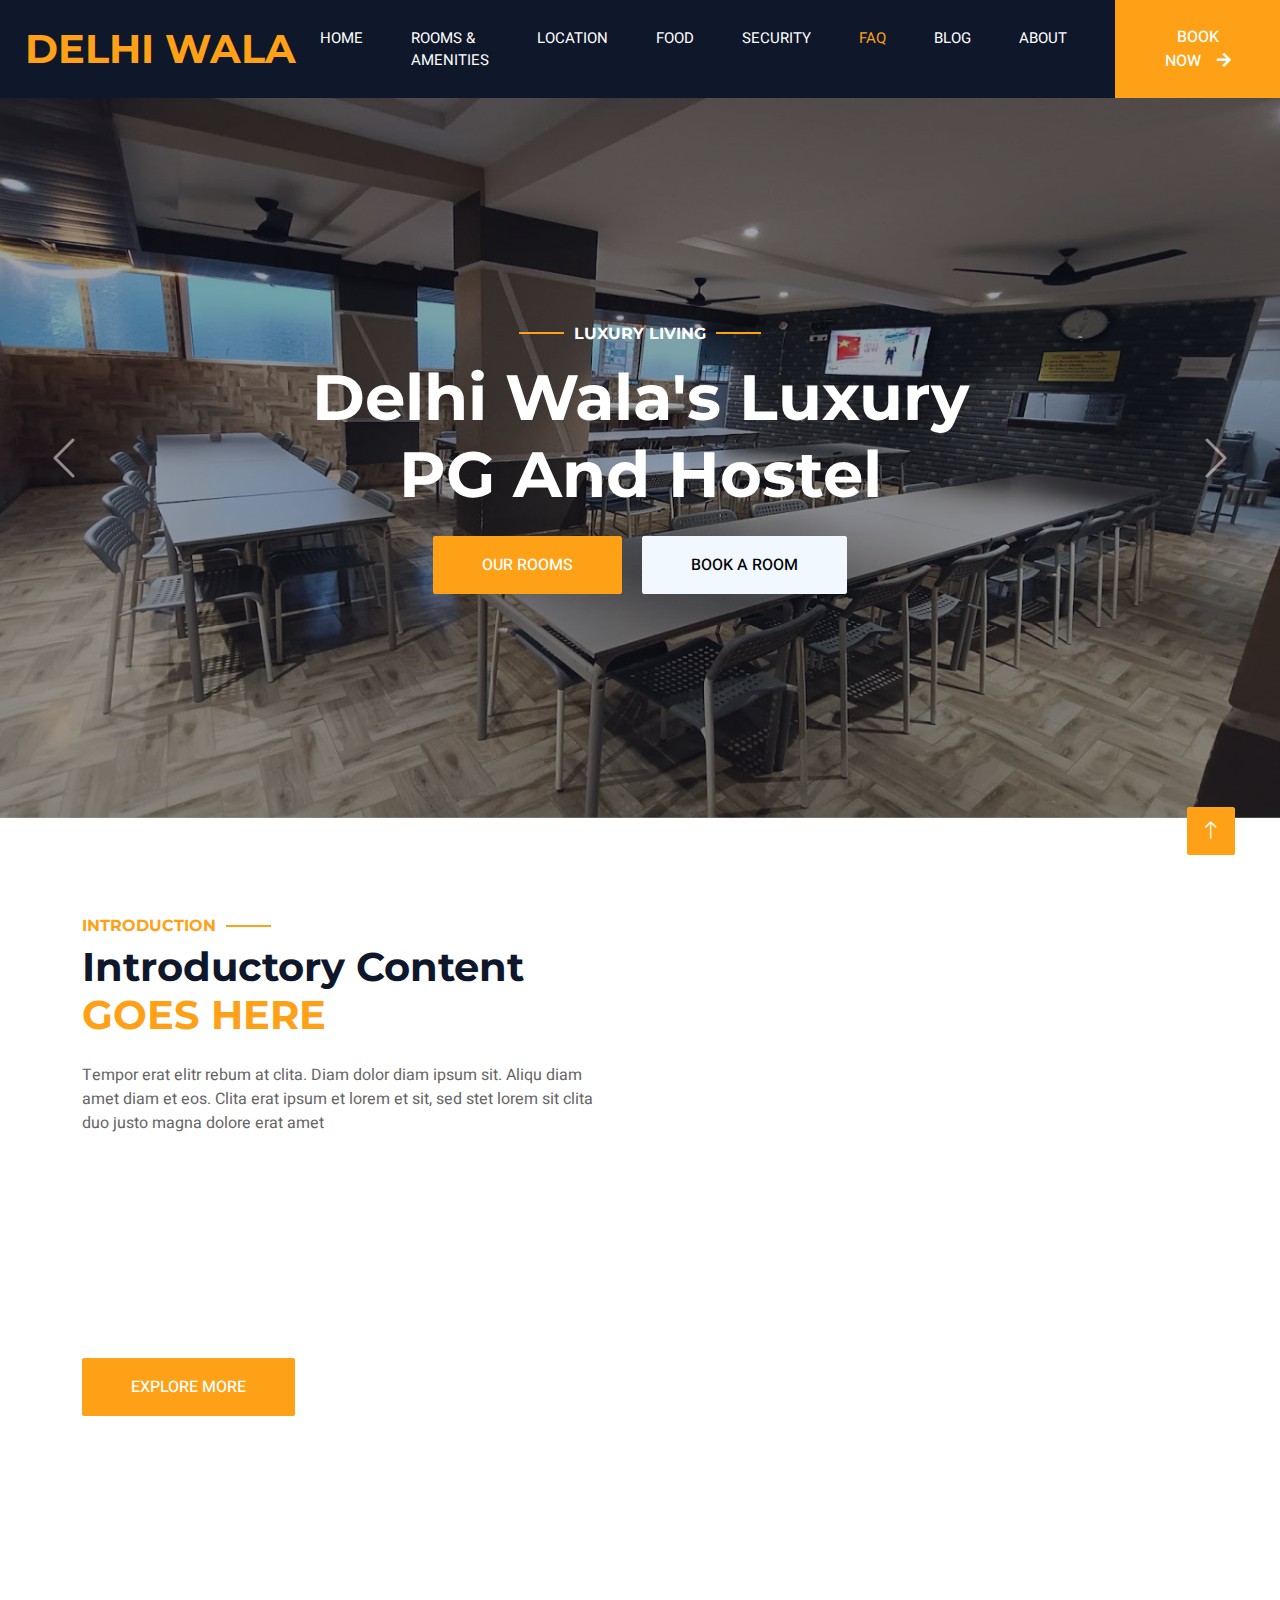
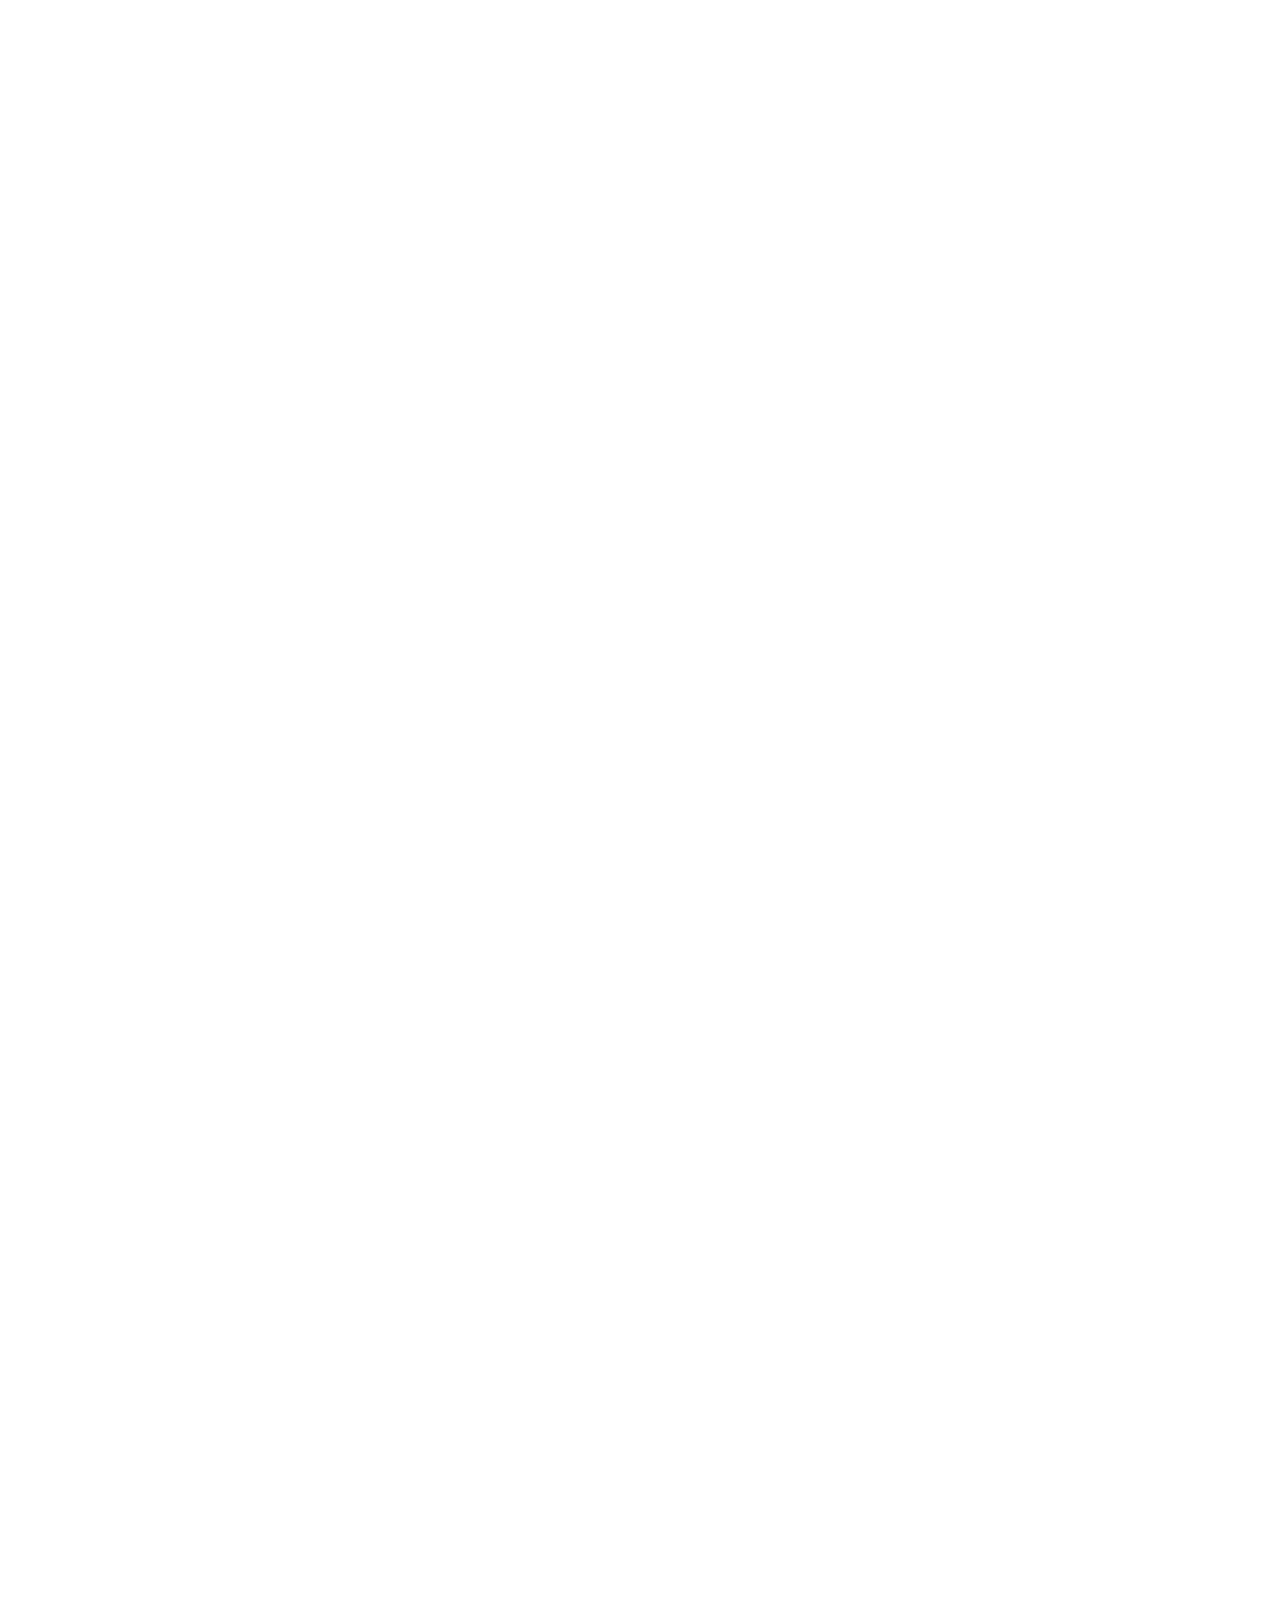
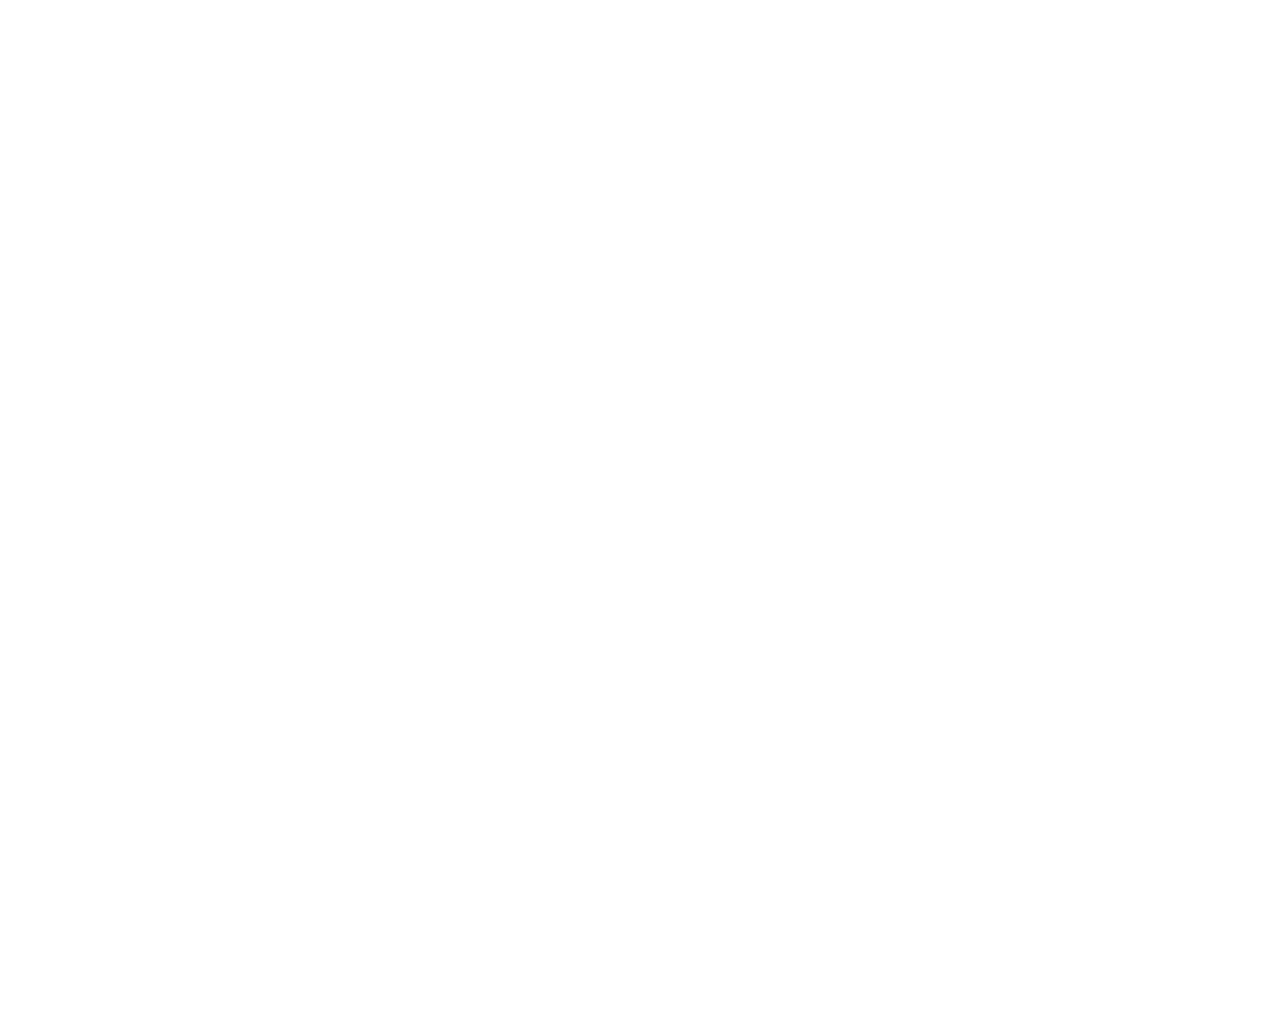
<file: faq.html>
<!DOCTYPE html>
<html lang="en">

<head>
    <meta charset="utf-8">
    <title>Hotelier - Hotel HTML Template</title>
    <meta content="width=device-width, initial-scale=1.0" name="viewport">
    <meta content="" name="keywords">
    <meta content="" name="description">

    <!-- Favicon -->
    <link href="img/favicon.ico" rel="icon">

    <!-- Google Web Fonts -->
    <link rel="preconnect" href="https://fonts.googleapis.com">
    <link rel="preconnect" href="https://fonts.gstatic.com" crossorigin>
    <link href="https://fonts.googleapis.com/css2?family=Heebo:wght@400;500;600;700&family=Montserrat:wght@400;500;600;700&display=swap" rel="stylesheet">  

    <!-- Icon Font Stylesheet -->
    <link href="https://cdnjs.cloudflare.com/ajax/libs/font-awesome/5.10.0/css/all.min.css" rel="stylesheet">
    <link href="https://cdn.jsdelivr.net/npm/bootstrap-icons@1.4.1/font/bootstrap-icons.css" rel="stylesheet">

    <!-- Libraries Stylesheet -->
    <link href="lib/animate/animate.min.css" rel="stylesheet">
    <link href="lib/owlcarousel/assets/owl.carousel.min.css" rel="stylesheet">
    <link href="lib/tempusdominus/css/tempusdominus-bootstrap-4.min.css" rel="stylesheet" />

    <!-- Customized Bootstrap Stylesheet -->
    <link href="css/bootstrap.min.css" rel="stylesheet">

    <!-- Template Stylesheet -->
    <link href="css/style.css" rel="stylesheet">
</head>

<body>
    <div class="container-xxl bg-white p-0">
        <!-- Spinner Start -->
        <div id="spinner" class="show bg-white position-fixed translate-middle w-100 vh-100 top-50 start-50 d-flex align-items-center justify-content-center">
            <div class="spinner-border text-primary" style="width: 3rem; height: 3rem;" role="status">
                <span class="sr-only">Loading...</span>
            </div>
        </div>
        <!-- Spinner End -->

        <!-- Header Start -->
        <div class="container-fluid bg-dark px-0">
            <div class="row gx-0">
                <div class="col-lg-3 bg-dark d-none d-lg-block">
                    <a href="index.html" class="navbar-brand w-100 h-100 m-0 p-0 d-flex align-items-center justify-content-center">
                        <h1 class="m-0 text-primary text-uppercase">Delhi Wala</h1>
                    </a>
                </div>
                <div class="col-lg-9">
                    <!-- <div class="row gx-0 bg-white d-none d-lg-flex">
                        <div class="col-lg-7 px-5 text-start">
                            <div class="h-100 d-inline-flex align-items-center py-2 me-4">
                                <i class="fa fa-envelope text-primary me-2"></i>
                                <p class="mb-0">info@example.com</p>
                            </div>
                            <div class="h-100 d-inline-flex align-items-center py-2">
                                <i class="fa fa-phone-alt text-primary me-2"></i>
                                <p class="mb-0">+012 345 6789</p>
                            </div>
                        </div>
                        <div class="col-lg-5 px-5 text-end">
                            <div class="d-inline-flex align-items-center py-2">
                                <a class="me-3" href=""><i class="fab fa-facebook-f"></i></a>
                                <a class="me-3" href=""><i class="fab fa-twitter"></i></a>
                                <a class="me-3" href=""><i class="fab fa-linkedin-in"></i></a>
                                <a class="me-3" href=""><i class="fab fa-instagram"></i></a>
                                <a class="" href=""><i class="fab fa-youtube"></i></a>
                            </div>
                        </div>
                    </div> -->
                    <nav class="navbar navbar-expand-lg bg-dark navbar-dark p-3 p-lg-0">
                        <a href="index.html" class="navbar-brand d-block d-lg-none">
                            <h1 class="m-0 text-primary text-uppercase">Hotelier</h1>
                        </a>
                        <button type="button" class="navbar-toggler" data-bs-toggle="collapse" data-bs-target="#navbarCollapse">
                            <span class="navbar-toggler-icon"></span>
                        </button>
                        <div class="collapse navbar-collapse justify-content-between" id="navbarCollapse">
                            <div class="navbar-nav mr-auto py-0">
                                <a href="index.html" class="nav-item nav-link">Home</a>
                                <a href="room.html" class="nav-item nav-link">Rooms & Amenities</a>
                                <a href="location.html" class="nav-item nav-link">Location</a>
                                <a href="food.html" class="nav-item nav-link">Food</a>
                                <a href="security.html" class="nav-item nav-link">Security</a>
                                <a href="faq.html" class="nav-item nav-link active">FAQ</a>
                                <a href="blog.html" class="nav-item nav-link">Blog</a>
                                <a href="about.html" class="nav-item nav-link">About</a>
                            </div>
                            <a href="contact.html" class="btn btn-primary rounded-0 py-4 px-md-5 d-none d-lg-block">Book Now<i class="fa fa-arrow-right ms-3"></i></a>
                        </div>
                    </nav>
                </div>
            </div>
        </div>
        <!-- Header End -->


        <!-- Carousel Start -->
        <div class="container-fluid p-0 mb-5">
            <div id="header-carousel" class="carousel slide" data-bs-ride="carousel">
                <div class="carousel-inner">
                    <div class="carousel-item active">
                        <img class="w-100" src="img/carousel1.jpg" alt="Image">
                        <div class="carousel-caption d-flex flex-column align-items-center justify-content-center">
                            <div class="p-3" style="max-width: 700px;">
                                <h6 class="section-title text-white text-uppercase mb-3 animated slideInDown">Luxury Living</h6>
                                <h1 class="display-3 text-white mb-4 animated slideInDown">Delhi Wala's Luxury PG And Hostel</h1>
                                <a href="/room.html" class="btn btn-primary py-md-3 px-md-5 me-3 animated slideInLeft">Our Rooms</a>
                                <a href="/contact.html" class="btn btn-light py-md-3 px-md-5 animated slideInRight">Book A Room</a>
                            </div>
                        </div>
                    </div>
                    <div class="carousel-item">
                        <img class="w-100" src="img/carousel2.png" alt="Image">
                        <div class="carousel-caption d-flex flex-column align-items-center justify-content-center">
                            <div class="p-3" style="max-width: 700px;">
                                <h6 class="section-title text-white text-uppercase mb-3 animated slideInDown">Luxury Living</h6>
                                <h1 class="display-3 text-white mb-4 animated slideInDown">Delhi Wala's Luxury PG And Hostel</h1>
                                <a href="/room.html" class="btn btn-primary py-md-3 px-md-5 me-3 animated slideInLeft">Our Rooms</a>
                                <a href="/contact.html" class="btn btn-light py-md-3 px-md-5 animated slideInRight">Book A Room</a>
                            </div>
                        </div>
                    </div>
                </div>
                <button class="carousel-control-prev" type="button" data-bs-target="#header-carousel"
                    data-bs-slide="prev">
                    <span class="carousel-control-prev-icon" aria-hidden="true"></span>
                    <span class="visually-hidden">Previous</span>
                </button>
                <button class="carousel-control-next" type="button" data-bs-target="#header-carousel"
                    data-bs-slide="next">
                    <span class="carousel-control-next-icon" aria-hidden="true"></span>
                    <span class="visually-hidden">Next</span>
                </button>
            </div>
        </div>
        <!-- Carousel End -->


        <!-- Booking Start -->
        <!-- <div class="container-fluid booking pb-5 wow fadeIn" data-wow-delay="0.1s">
            <div class="container">
                <div class="bg-white shadow" style="padding: 35px;">
                    <div class="row g-2">
                        <div class="col-md-10">
                            <div class="row g-2">
                                <div class="col-md-3">
                                    <div class="date" id="date1" data-target-input="nearest">
                                        <input type="text" class="form-control datetimepicker-input"
                                            placeholder="Check in" data-target="#date1" data-toggle="datetimepicker" />
                                    </div>
                                </div>
                                <div class="col-md-3">
                                    <div class="date" id="date2" data-target-input="nearest">
                                        <input type="text" class="form-control datetimepicker-input" placeholder="Check out" data-target="#date2" data-toggle="datetimepicker"/>
                                    </div>
                                </div>
                                <div class="col-md-3">
                                    <select class="form-select">
                                        <option selected>Adult</option>
                                        <option value="1">Adult 1</option>
                                        <option value="2">Adult 2</option>
                                        <option value="3">Adult 3</option>
                                    </select>
                                </div>
                                <div class="col-md-3">
                                    <select class="form-select">
                                        <option selected>Child</option>
                                        <option value="1">Child 1</option>
                                        <option value="2">Child 2</option>
                                        <option value="3">Child 3</option>
                                    </select>
                                </div>
                            </div>
                        </div>
                        <div class="col-md-2">
                            <button class="btn btn-primary w-100">Submit</button>
                        </div>
                    </div>
                </div>
            </div>
        </div> -->
        <!-- Booking End -->


        <!-- About Start -->
        <div class="container-xxl py-5">
            <div class="container">
                <div class="row g-5 align-items-center">
                    <div class="col-lg-6">
                        <h6 class="section-title text-start text-primary text-uppercase">Introduction</h6>
                        <h1 class="mb-4">Introductory Content <span class="text-primary text-uppercase">Goes Here</span></h1>
                        <p class="mb-4">Tempor erat elitr rebum at clita. Diam dolor diam ipsum sit. Aliqu diam amet diam et eos. Clita erat ipsum et lorem et sit, sed stet lorem sit clita duo justo magna dolore erat amet</p>
                        <div class="row g-3 pb-4">
                            <div class="col-sm-4 wow fadeIn" data-wow-delay="0.1s">
                                <div class="border rounded p-1">
                                    <div class="border rounded text-center p-4">
                                        <i class="fa fa-hotel fa-2x text-primary mb-2"></i>
                                        <h2 class="mb-1" data-toggle="counter-up">1234</h2>
                                        <p class="mb-0">Rooms</p>
                                    </div>
                                </div>
                            </div>
                            <div class="col-sm-4 wow fadeIn" data-wow-delay="0.3s">
                                <div class="border rounded p-1">
                                    <div class="border rounded text-center p-4">
                                        <i class="fa fa-users-cog fa-2x text-primary mb-2"></i>
                                        <h2 class="mb-1" data-toggle="counter-up">1234</h2>
                                        <p class="mb-0">Staffs</p>
                                    </div>
                                </div>
                            </div>
                            <div class="col-sm-4 wow fadeIn" data-wow-delay="0.5s">
                                <div class="border rounded p-1">
                                    <div class="border rounded text-center p-4">
                                        <i class="fa fa-users fa-2x text-primary mb-2"></i>
                                        <h2 class="mb-1" data-toggle="counter-up">1234</h2>
                                        <p class="mb-0">Clients</p>
                                    </div>
                                </div>
                            </div>
                        </div>
                        <a class="btn btn-primary py-3 px-5 mt-2" href="">Explore More</a>
                    </div>
                    <div class="col-lg-6">
                        <div class="row g-3">
                            <div class="col-6 text-end">
                                <img class="img-fluid rounded w-75 wow zoomIn" data-wow-delay="0.1s" src="img/about1.jpg" style="margin-top: 25%;">
                            </div>
                            <div class="col-6 text-start">
                                <img class="img-fluid rounded w-100 wow zoomIn" data-wow-delay="0.3s" src="img/about2.jpg">
                            </div>
                            <div class="col-6 text-end">
                                <img class="img-fluid rounded w-50 wow zoomIn" data-wow-delay="0.5s" src="img/about3.jpg">
                            </div>
                            <div class="col-6 text-start">
                                <img class="img-fluid rounded w-75 wow zoomIn" data-wow-delay="0.7s" src="img/about4.jpg">
                            </div>
                        </div>
                    </div>
                </div>
            </div>
        </div>
        <!-- About End -->


        <!-- Room Start -->
        <!-- <div class="container-xxl py-5">
            <div class="container">
                <div class="text-center wow fadeInUp" data-wow-delay="0.1s">
                    <h6 class="section-title text-center text-primary text-uppercase">Our Rooms</h6>
                    <h1 class="mb-5">Explore Our <span class="text-primary text-uppercase">Rooms</span></h1>
                </div>
                <div class="row g-4">
                    <div class="col-lg-4 col-md-6 wow fadeInUp" data-wow-delay="0.1s">
                        <div class="room-item shadow rounded overflow-hidden">
                            <div class="position-relative">
                                <img class="img-fluid" src="img/room-1.jpg" alt="">
                                <small class="position-absolute start-0 top-100 translate-middle-y bg-primary text-white rounded py-1 px-3 ms-4">$100/Night</small>
                            </div>
                            <div class="p-4 mt-2">
                                <div class="d-flex justify-content-between mb-3">
                                    <h5 class="mb-0">Junior Suite</h5>
                                    <div class="ps-2">
                                        <small class="fa fa-star text-primary"></small>
                                        <small class="fa fa-star text-primary"></small>
                                        <small class="fa fa-star text-primary"></small>
                                        <small class="fa fa-star text-primary"></small>
                                        <small class="fa fa-star text-primary"></small>
                                    </div>
                                </div>
                                <div class="d-flex mb-3">
                                    <small class="border-end me-3 pe-3"><i class="fa fa-bed text-primary me-2"></i>3 Bed</small>
                                    <small class="border-end me-3 pe-3"><i class="fa fa-bath text-primary me-2"></i>2 Bath</small>
                                    <small><i class="fa fa-wifi text-primary me-2"></i>Wifi</small>
                                </div>
                                <p class="text-body mb-3">Erat ipsum justo amet duo et elitr dolor, est duo duo eos lorem sed diam stet diam sed stet lorem.</p>
                                <div class="d-flex justify-content-between">
                                    <a class="btn btn-sm btn-primary rounded py-2 px-4" href="">View Detail</a>
                                    <a class="btn btn-sm btn-dark rounded py-2 px-4" href="">Book Now</a>
                                </div>
                            </div>
                        </div>
                    </div>
                    <div class="col-lg-4 col-md-6 wow fadeInUp" data-wow-delay="0.3s">
                        <div class="room-item shadow rounded overflow-hidden">
                            <div class="position-relative">
                                <img class="img-fluid" src="img/room-2.jpg" alt="">
                                <small class="position-absolute start-0 top-100 translate-middle-y bg-primary text-white rounded py-1 px-3 ms-4">$100/Night</small>
                            </div>
                            <div class="p-4 mt-2">
                                <div class="d-flex justify-content-between mb-3">
                                    <h5 class="mb-0">Executive Suite</h5>
                                    <div class="ps-2">
                                        <small class="fa fa-star text-primary"></small>
                                        <small class="fa fa-star text-primary"></small>
                                        <small class="fa fa-star text-primary"></small>
                                        <small class="fa fa-star text-primary"></small>
                                        <small class="fa fa-star text-primary"></small>
                                    </div>
                                </div>
                                <div class="d-flex mb-3">
                                    <small class="border-end me-3 pe-3"><i class="fa fa-bed text-primary me-2"></i>3 Bed</small>
                                    <small class="border-end me-3 pe-3"><i class="fa fa-bath text-primary me-2"></i>2 Bath</small>
                                    <small><i class="fa fa-wifi text-primary me-2"></i>Wifi</small>
                                </div>
                                <p class="text-body mb-3">Erat ipsum justo amet duo et elitr dolor, est duo duo eos lorem sed diam stet diam sed stet lorem.</p>
                                <div class="d-flex justify-content-between">
                                    <a class="btn btn-sm btn-primary rounded py-2 px-4" href="">View Detail</a>
                                    <a class="btn btn-sm btn-dark rounded py-2 px-4" href="">Book Now</a>
                                </div>
                            </div>
                        </div>
                    </div>
                    <div class="col-lg-4 col-md-6 wow fadeInUp" data-wow-delay="0.6s">
                        <div class="room-item shadow rounded overflow-hidden">
                            <div class="position-relative">
                                <img class="img-fluid" src="img/room-3.jpg" alt="">
                                <small class="position-absolute start-0 top-100 translate-middle-y bg-primary text-white rounded py-1 px-3 ms-4">$100/Night</small>
                            </div>
                            <div class="p-4 mt-2">
                                <div class="d-flex justify-content-between mb-3">
                                    <h5 class="mb-0">Super Deluxe</h5>
                                    <div class="ps-2">
                                        <small class="fa fa-star text-primary"></small>
                                        <small class="fa fa-star text-primary"></small>
                                        <small class="fa fa-star text-primary"></small>
                                        <small class="fa fa-star text-primary"></small>
                                        <small class="fa fa-star text-primary"></small>
                                    </div>
                                </div>
                                <div class="d-flex mb-3">
                                    <small class="border-end me-3 pe-3"><i class="fa fa-bed text-primary me-2"></i>3 Bed</small>
                                    <small class="border-end me-3 pe-3"><i class="fa fa-bath text-primary me-2"></i>2 Bath</small>
                                    <small><i class="fa fa-wifi text-primary me-2"></i>Wifi</small>
                                </div>
                                <p class="text-body mb-3">Erat ipsum justo amet duo et elitr dolor, est duo duo eos lorem sed diam stet diam sed stet lorem.</p>
                                <div class="d-flex justify-content-between">
                                    <a class="btn btn-sm btn-primary rounded py-2 px-4" href="">View Detail</a>
                                    <a class="btn btn-sm btn-dark rounded py-2 px-4" href="">Book Now</a>
                                </div>
                            </div>
                        </div>
                    </div>
                </div>
            </div>
        </div> -->
        <!-- Room End -->


        <!-- Video Start -->
        <!-- <div class="container-xxl py-5 px-0 wow zoomIn" data-wow-delay="0.1s">
            <div class="row g-0">
                <div class="col-md-6 bg-dark d-flex align-items-center">
                    <div class="p-5">
                        <h6 class="section-title text-start text-white text-uppercase mb-3">Luxury Living</h6>
                        <h1 class="text-white mb-4">Discover A Brand Luxurious Hotel</h1>
                        <p class="text-white mb-4">Tempor erat elitr rebum at clita. Diam dolor diam ipsum sit. Aliqu diam amet diam et eos. Clita erat ipsum et lorem et sit, sed stet lorem sit clita duo justo magna dolore erat amet</p>
                        <a href="" class="btn btn-primary py-md-3 px-md-5 me-3">Our Rooms</a>
                        <a href="" class="btn btn-light py-md-3 px-md-5">Book A Room</a>
                    </div>
                </div>
                <div class="col-md-6">
                    <div class="video">
                        <button type="button" class="btn-play" data-bs-toggle="modal" data-src="https://www.youtube.com/embed/DWRcNpR6Kdc" data-bs-target="#videoModal">
                            <span></span>
                        </button>
                    </div>
                </div>
            </div>
        </div>

        <div class="modal fade" id="videoModal" tabindex="-1" aria-labelledby="exampleModalLabel" aria-hidden="true">
            <div class="modal-dialog">
                <div class="modal-content rounded-0">
                    <div class="modal-header">
                        <h5 class="modal-title" id="exampleModalLabel">Youtube Video</h5>
                        <button type="button" class="btn-close" data-bs-dismiss="modal" aria-label="Close"></button>
                    </div>
                    <div class="modal-body">
                        
                        <div class="ratio ratio-16x9">
                            <iframe class="embed-responsive-item" src="" id="video" allowfullscreen allowscriptaccess="always"
                                allow="autoplay"></iframe>
                        </div>
                    </div>
                </div>
            </div>
        </div> -->
        <!-- Video Start -->


        <!-- Service Start -->
        <div class="container-xxl py-5">
            <div class="container">
                <div class="text-center wow fadeInUp" data-wow-delay="0.1s">
                    <h6 class="section-title text-center text-primary text-uppercase">Our Services</h6>
                    <h1 class="mb-5">Explore Our <span class="text-primary text-uppercase">Services</span></h1>
                </div>
                <div class="row g-4">
                    <div class="col-lg-4 col-md-6 wow fadeInUp" data-wow-delay="0.1s">
                        <a class="service-item rounded" href="">
                            <div class="service-icon bg-transparent border rounded p-1">
                                <div class="w-100 h-100 border rounded d-flex align-items-center justify-content-center">
                                    <i class="fa fa-hotel fa-2x text-primary"></i>
                                </div>
                            </div>
                            <h5 class="mb-3">Separate Rooms For Boys And Girls</h5>
                            <p class="text-body mb-0">Erat ipsum justo amet duo et elitr dolor, est duo duo eos lorem sed diam stet diam sed stet lorem.</p>
                        </a>
                    </div>
                    <div class="col-lg-4 col-md-6 wow fadeInUp" data-wow-delay="0.2s">
                        <a class="service-item rounded" href="">
                            <div class="service-icon bg-transparent border rounded p-1">
                                <div class="w-100 h-100 border rounded d-flex align-items-center justify-content-center">
                                    <i class="fa fa-seedling fa-2x text-primary"></i>
                                </div>
                            </div>
                            <h5 class="mb-3">100% Vegetarian Dining</h5>
                            <p class="text-body mb-0">Erat ipsum justo amet duo et elitr dolor, est duo duo eos lorem sed diam stet diam sed stet lorem.</p>
                        </a>
                    </div>
                    <div class="col-lg-4 col-md-6 wow fadeInUp" data-wow-delay="0.3s">
                        <a class="service-item rounded" href="">
                            <div class="service-icon bg-transparent border rounded p-1">
                                <div class="w-100 h-100 border rounded d-flex align-items-center justify-content-center">
                                    <i class="fa fa-wifi fa-2x text-primary"></i>
                                </div>
                            </div>
                            <h5 class="mb-3">24X7 Wifi Available</h5>
                            <p class="text-body mb-0">Erat ipsum justo amet duo et elitr dolor, est duo duo eos lorem sed diam stet diam sed stet lorem.</p>
                        </a>
                    </div>
                    <div class="col-lg-4 col-md-6 wow fadeInUp" data-wow-delay="0.4s">
                        <a class="service-item rounded" href="">
                            <div class="service-icon bg-transparent border rounded p-1">
                                <div class="w-100 h-100 border rounded d-flex align-items-center justify-content-center">
                                    <i class="fa fa-shirt fa-2x text-primary"></i>
                                </div>
                            </div>
                            <h5 class="mb-3">Laundry Facilities</h5>
                            <p class="text-body mb-0">Erat ipsum justo amet duo et elitr dolor, est duo duo eos lorem sed diam stet diam sed stet lorem.</p>
                        </a>
                    </div>
                    <div class="col-lg-4 col-md-6 wow fadeInUp" data-wow-delay="0.5s">
                        <a class="service-item rounded" href="">
                            <div class="service-icon bg-transparent border rounded p-1">
                                <div class="w-100 h-100 border rounded d-flex align-items-center justify-content-center">
                                    <i class="fa fa-house-lock fa-2x text-primary"></i>
                                </div>
                            </div>
                            <h5 class="mb-3">Security</h5>
                            <p class="text-body mb-0">Erat ipsum justo amet duo et elitr dolor, est duo duo eos lorem sed diam stet diam sed stet lorem.</p>
                        </a>
                    </div>
                    <div class="col-lg-4 col-md-6 wow fadeInUp" data-wow-delay="0.6s">
                        <a class="service-item rounded" href="">
                            <div class="service-icon bg-transparent border rounded p-1">
                                <div class="w-100 h-100 border rounded d-flex align-items-center justify-content-center">
                                    <i class="fa fa-snowflake fa-2x text-primary"></i>
                                </div>
                            </div>
                            <h5 class="mb-3">AC Rooms Available</h5>
                            <p class="text-body mb-0">Erat ipsum justo amet duo et elitr dolor, est duo duo eos lorem sed diam stet diam sed stet lorem.</p>
                        </a>
                    </div>
                </div>
            </div>
        </div>
        <!-- Service End -->


        <!-- Testimonial Start -->
        <div class="container-xxl testimonial my-5 py-5 bg-dark wow zoomIn" data-wow-delay="0.1s">
            <div class="container">
                <div class="owl-carousel testimonial-carousel py-5">
                    <div class="testimonial-item position-relative bg-white rounded overflow-hidden">
                        <p>Tempor stet labore dolor clita stet diam amet ipsum dolor duo ipsum rebum stet dolor amet diam stet. Est stet ea lorem amet est kasd kasd et erat magna eos</p>
                        <div class="d-flex align-items-center">
                            <img class="img-fluid flex-shrink-0 rounded" src="img/testimonial-1.jpg" style="width: 45px; height: 45px;">
                            <div class="ps-3">
                                <h6 class="fw-bold mb-1">Client Name</h6>
                                <small>Profession</small>
                            </div>
                        </div>
                        <i class="fa fa-quote-right fa-3x text-primary position-absolute end-0 bottom-0 me-4 mb-n1"></i>
                    </div>
                    <div class="testimonial-item position-relative bg-white rounded overflow-hidden">
                        <p>Tempor stet labore dolor clita stet diam amet ipsum dolor duo ipsum rebum stet dolor amet diam stet. Est stet ea lorem amet est kasd kasd et erat magna eos</p>
                        <div class="d-flex align-items-center">
                            <img class="img-fluid flex-shrink-0 rounded" src="img/testimonial-2.jpg" style="width: 45px; height: 45px;">
                            <div class="ps-3">
                                <h6 class="fw-bold mb-1">Client Name</h6>
                                <small>Profession</small>
                            </div>
                        </div>
                        <i class="fa fa-quote-right fa-3x text-primary position-absolute end-0 bottom-0 me-4 mb-n1"></i>
                    </div>
                    <div class="testimonial-item position-relative bg-white rounded overflow-hidden">
                        <p>Tempor stet labore dolor clita stet diam amet ipsum dolor duo ipsum rebum stet dolor amet diam stet. Est stet ea lorem amet est kasd kasd et erat magna eos</p>
                        <div class="d-flex align-items-center">
                            <img class="img-fluid flex-shrink-0 rounded" src="img/testimonial-3.jpg" style="width: 45px; height: 45px;">
                            <div class="ps-3">
                                <h6 class="fw-bold mb-1">Client Name</h6>
                                <small>Profession</small>
                            </div>
                        </div>
                        <i class="fa fa-quote-right fa-3x text-primary position-absolute end-0 bottom-0 me-4 mb-n1"></i>
                    </div>
                </div>
            </div>
        </div>
        <!-- Testimonial End -->


        <!-- Team Start -->
        <div class="container-xxl py-5">
            <div class="container">
                <div class="text-center wow fadeInUp" data-wow-delay="0.1s">
                    <h6 class="section-title text-center text-primary text-uppercase">Our Team</h6>
                    <h1 class="mb-5">Explore Our <span class="text-primary text-uppercase">Staffs</span></h1>
                </div>
                <div class="row g-4">
                    <div class="col-lg-3 col-md-6 wow fadeInUp" data-wow-delay="0.1s">
                        <div class="rounded shadow overflow-hidden">
                            <div class="position-relative">
                                <img class="img-fluid" src="img/team-1.jpg" alt="">
                                <div class="position-absolute start-50 top-100 translate-middle d-flex align-items-center">
                                    <a class="btn btn-square btn-primary mx-1" href=""><i class="fab fa-facebook-f"></i></a>
                                    <a class="btn btn-square btn-primary mx-1" href=""><i class="fab fa-twitter"></i></a>
                                    <a class="btn btn-square btn-primary mx-1" href=""><i class="fab fa-instagram"></i></a>
                                </div>
                            </div>
                            <div class="text-center p-4 mt-3">
                                <h5 class="fw-bold mb-0">Full Name</h5>
                                <small>Designation</small>
                            </div>
                        </div>
                    </div>
                    <div class="col-lg-3 col-md-6 wow fadeInUp" data-wow-delay="0.3s">
                        <div class="rounded shadow overflow-hidden">
                            <div class="position-relative">
                                <img class="img-fluid" src="img/team-2.jpg" alt="">
                                <div class="position-absolute start-50 top-100 translate-middle d-flex align-items-center">
                                    <a class="btn btn-square btn-primary mx-1" href=""><i class="fab fa-facebook-f"></i></a>
                                    <a class="btn btn-square btn-primary mx-1" href=""><i class="fab fa-twitter"></i></a>
                                    <a class="btn btn-square btn-primary mx-1" href=""><i class="fab fa-instagram"></i></a>
                                </div>
                            </div>
                            <div class="text-center p-4 mt-3">
                                <h5 class="fw-bold mb-0">Full Name</h5>
                                <small>Designation</small>
                            </div>
                        </div>
                    </div>
                    <div class="col-lg-3 col-md-6 wow fadeInUp" data-wow-delay="0.5s">
                        <div class="rounded shadow overflow-hidden">
                            <div class="position-relative">
                                <img class="img-fluid" src="img/team-3.jpg" alt="">
                                <div class="position-absolute start-50 top-100 translate-middle d-flex align-items-center">
                                    <a class="btn btn-square btn-primary mx-1" href=""><i class="fab fa-facebook-f"></i></a>
                                    <a class="btn btn-square btn-primary mx-1" href=""><i class="fab fa-twitter"></i></a>
                                    <a class="btn btn-square btn-primary mx-1" href=""><i class="fab fa-instagram"></i></a>
                                </div>
                            </div>
                            <div class="text-center p-4 mt-3">
                                <h5 class="fw-bold mb-0">Full Name</h5>
                                <small>Designation</small>
                            </div>
                        </div>
                    </div>
                    <div class="col-lg-3 col-md-6 wow fadeInUp" data-wow-delay="0.7s">
                        <div class="rounded shadow overflow-hidden">
                            <div class="position-relative">
                                <img class="img-fluid" src="img/team-4.jpg" alt="">
                                <div class="position-absolute start-50 top-100 translate-middle d-flex align-items-center">
                                    <a class="btn btn-square btn-primary mx-1" href=""><i class="fab fa-facebook-f"></i></a>
                                    <a class="btn btn-square btn-primary mx-1" href=""><i class="fab fa-twitter"></i></a>
                                    <a class="btn btn-square btn-primary mx-1" href=""><i class="fab fa-instagram"></i></a>
                                </div>
                            </div>
                            <div class="text-center p-4 mt-3">
                                <h5 class="fw-bold mb-0">Full Name</h5>
                                <small>Designation</small>
                            </div>
                        </div>
                    </div>
                </div>
            </div>
        </div>
        <!-- Team End -->


        <!-- Newsletter Start -->
        <div class="container newsletter mt-5 wow fadeIn" data-wow-delay="0.1s">
            <div class="row justify-content-center">
                <div class="col-lg-10 border rounded p-1">
                    <div class="border rounded text-center p-1">
                        <div class="bg-white rounded text-center p-5">
                            <h4 class="mb-4">Subscribe Our <span class="text-primary text-uppercase">Newsletter</span></h4>
                            <div class="position-relative mx-auto" style="max-width: 400px;">
                                <input class="form-control w-100 py-3 ps-4 pe-5" type="text" placeholder="Enter your email">
                                <button type="button" class="btn btn-primary py-2 px-3 position-absolute top-0 end-0 mt-2 me-2">Submit</button>
                            </div>
                        </div>
                    </div>
                </div>
            </div>
        </div>
        <!-- Newsletter Start -->
        

        <!-- Footer Start -->
        <div class="container-fluid bg-dark text-light footer wow fadeIn" data-wow-delay="0.1s">
            <div class="container pb-5">
                <div class="row g-5">
                    <div class="col-md-6 col-lg-4">
                        <div class="bg-primary rounded p-4">
                            <a href="index.html"><h1 class="text-white text-uppercase mb-3">Hotelier</h1></a>
                            <p class="text-white mb-0">
								Download <a class="text-dark fw-medium" href="https://htmlcodex.com/hotel-html-template-pro">Hotelier – Premium Version</a>, build a professional website for your hotel business and grab the attention of new visitors upon your site’s launch.
							</p>
                        </div>
                    </div>
                    <div class="col-md-6 col-lg-3">
                        <h6 class="section-title text-start text-primary text-uppercase mb-4">Contact</h6>
                        <p class="mb-2"><i class="fa fa-map-marker-alt me-3"></i>123 Street, New York, USA</p>
                        <p class="mb-2"><i class="fa fa-phone-alt me-3"></i>+012 345 67890</p>
                        <p class="mb-2"><i class="fa fa-envelope me-3"></i>info@example.com</p>
                        <div class="d-flex pt-2">
                            <a class="btn btn-outline-light btn-social" href=""><i class="fab fa-twitter"></i></a>
                            <a class="btn btn-outline-light btn-social" href=""><i class="fab fa-facebook-f"></i></a>
                            <a class="btn btn-outline-light btn-social" href=""><i class="fab fa-youtube"></i></a>
                            <a class="btn btn-outline-light btn-social" href=""><i class="fab fa-linkedin-in"></i></a>
                        </div>
                    </div>
                    <div class="col-lg-5 col-md-12">
                        <div class="row gy-5 g-4">
                            <div class="col-md-6">
                                <h6 class="section-title text-start text-primary text-uppercase mb-4">Company</h6>
                                <a class="btn btn-link" href="">About Us</a>
                                <a class="btn btn-link" href="">Contact Us</a>
                                <a class="btn btn-link" href="">Privacy Policy</a>
                                <a class="btn btn-link" href="">Terms & Condition</a>
                                <a class="btn btn-link" href="">Support</a>
                            </div>
                            <div class="col-md-6">
                                <h6 class="section-title text-start text-primary text-uppercase mb-4">Services</h6>
                                <a class="btn btn-link" href="">Food & Restaurant</a>
                                <a class="btn btn-link" href="">Spa & Fitness</a>
                                <a class="btn btn-link" href="">Sports & Gaming</a>
                                <a class="btn btn-link" href="">Event & Party</a>
                                <a class="btn btn-link" href="">GYM & Yoga</a>
                            </div>
                        </div>
                    </div>
                </div>
            </div>
            <div class="container">
                <div class="copyright">
                    <div class="row">
                        <div class="col-md-6 text-center text-md-start mb-3 mb-md-0">
                            &copy; <a class="border-bottom" href="#">Your Site Name</a>, All Right Reserved. 
							
							<!--/*** This template is free as long as you keep the footer author’s credit link/attribution link/backlink. If you'd like to use the template without the footer author’s credit link/attribution link/backlink, you can purchase the Credit Removal License from "https://htmlcodex.com/credit-removal". Thank you for your support. ***/-->
							Designed By <a class="border-bottom" href="https://htmlcodex.com">HTML Codex</a>
                        </div>
                        <div class="col-md-6 text-center text-md-end">
                            <div class="footer-menu">
                                <a href="">Home</a>
                                <a href="">Cookies</a>
                                <a href="">Help</a>
                                <a href="">FQAs</a>
                            </div>
                        </div>
                    </div>
                </div>
            </div>
        </div>
        <!-- Footer End -->


        <!-- Back to Top -->
        <a href="#" class="btn btn-lg btn-primary btn-lg-square back-to-top"><i class="bi bi-arrow-up"></i></a>
    </div>

    <!-- JavaScript Libraries -->
    <script src="https://code.jquery.com/jquery-3.4.1.min.js"></script>
    <script src="https://cdn.jsdelivr.net/npm/bootstrap@5.0.0/dist/js/bootstrap.bundle.min.js"></script>
    <script src="lib/wow/wow.min.js"></script>
    <script src="lib/easing/easing.min.js"></script>
    <script src="lib/waypoints/waypoints.min.js"></script>
    <script src="lib/counterup/counterup.min.js"></script>
    <script src="lib/owlcarousel/owl.carousel.min.js"></script>
    <script src="lib/tempusdominus/js/moment.min.js"></script>
    <script src="lib/tempusdominus/js/moment-timezone.min.js"></script>
    <script src="lib/tempusdominus/js/tempusdominus-bootstrap-4.min.js"></script>

    <!-- Template Javascript -->
    <script src="js/main.js"></script>
</body>

</html>
</file>
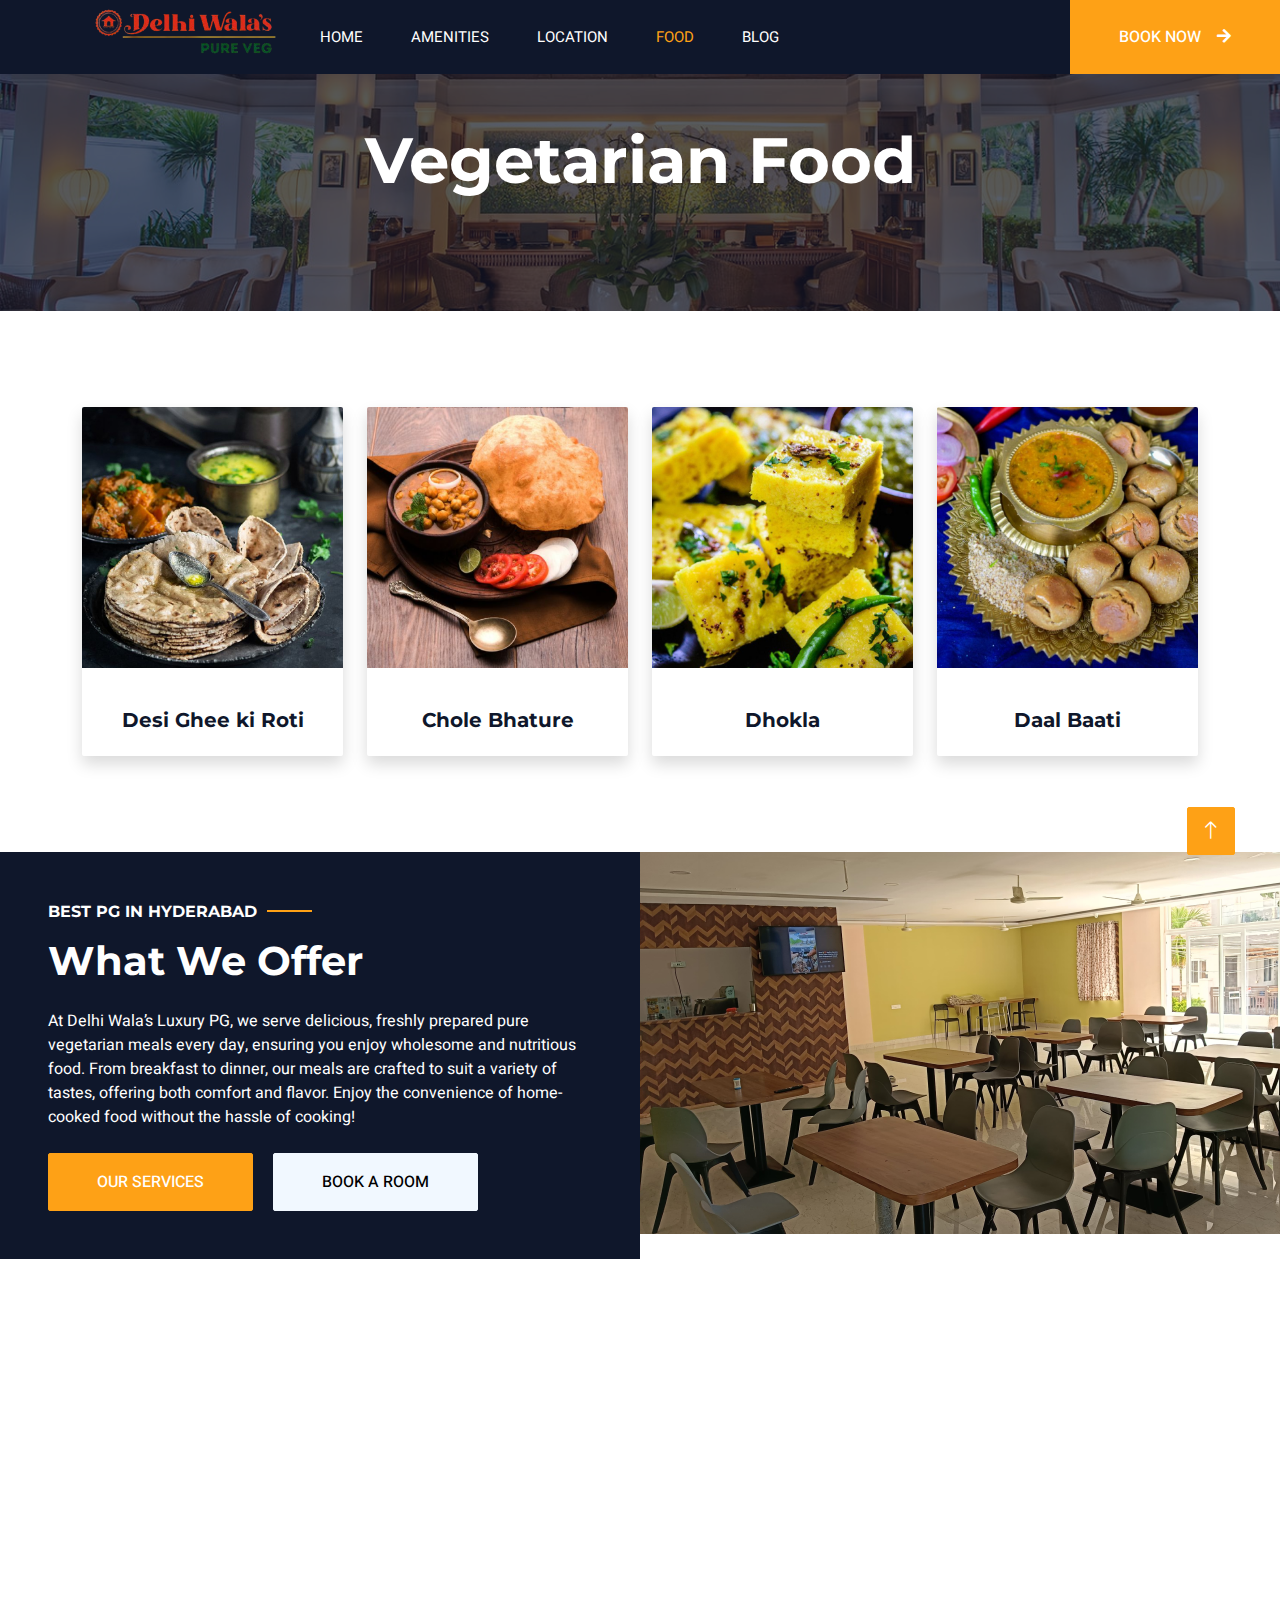
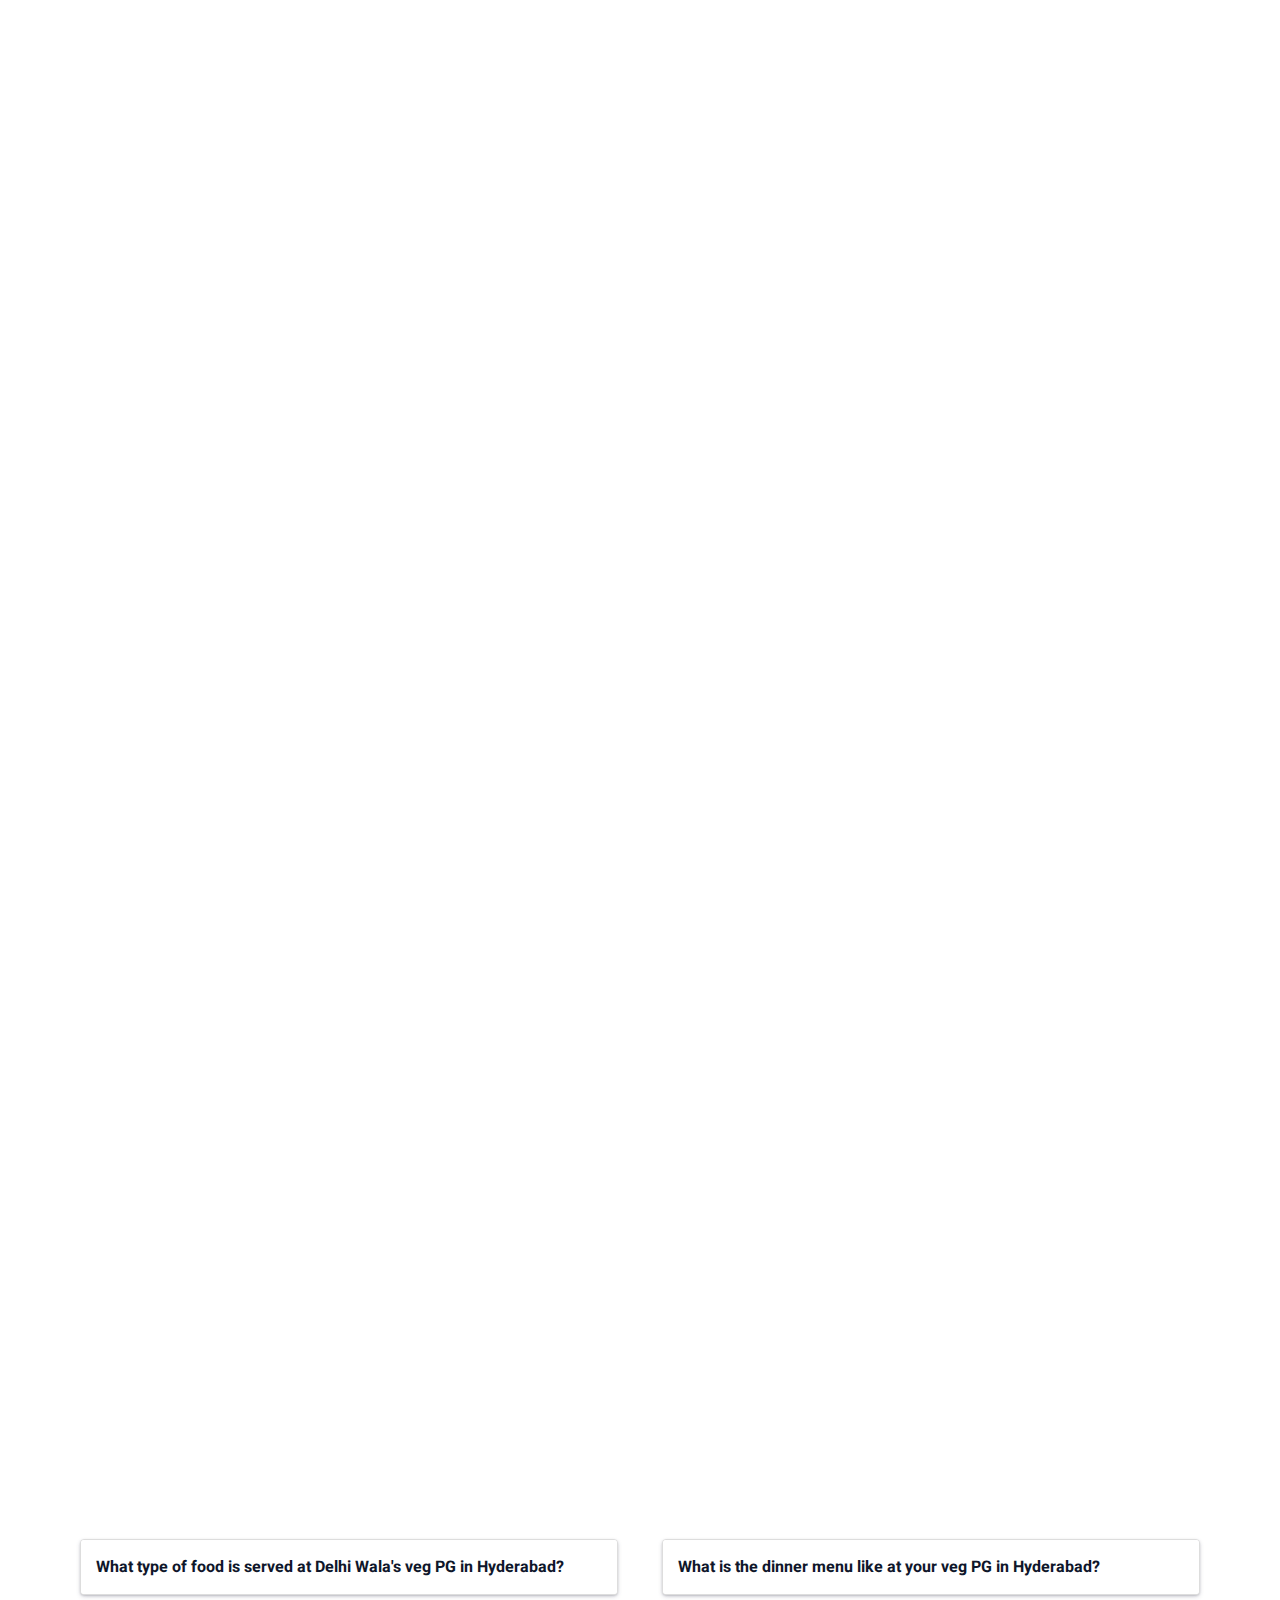
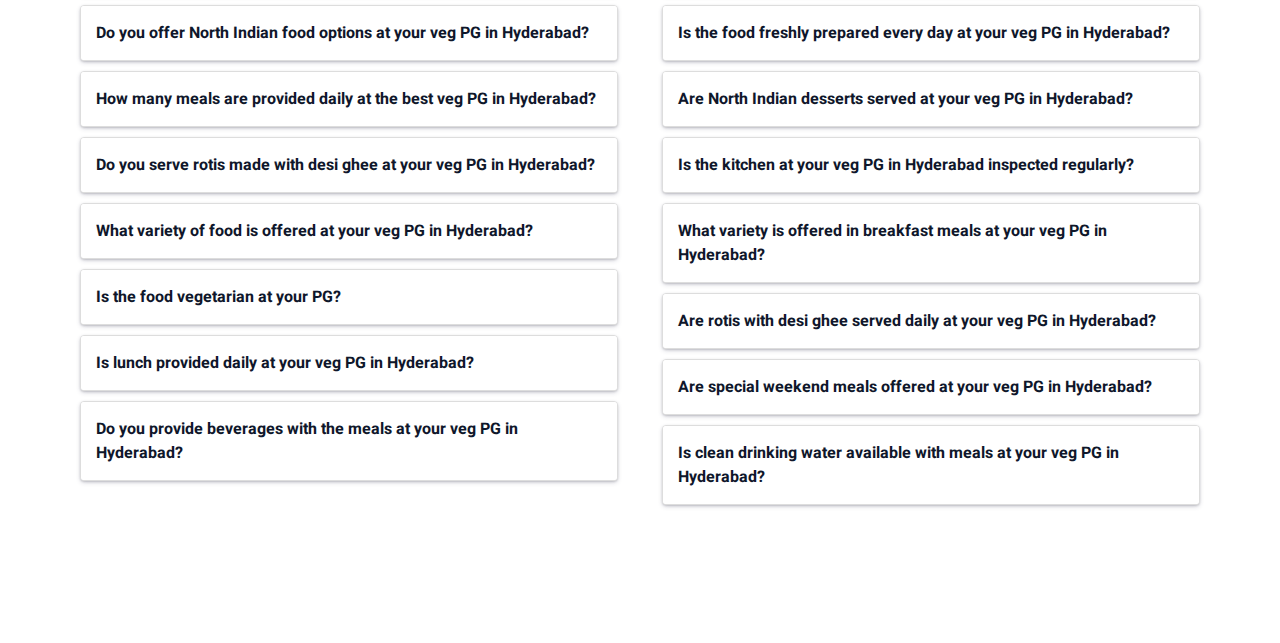
<file: food.html>
<!DOCTYPE html>
<html lang="en">

<head>
    <meta charset="utf-8">
    <title>Delhi Wala's PG in Hyderabad</title>
    <meta content="width=device-width, initial-scale=1.0" name="viewport">
    <meta content="" name="keywords">
    <meta content="" name="description">

    <!-- Favicon -->
    <link href="img/favicon.ico" rel="icon">

    <!-- Google Web Fonts -->
    <link rel="preconnect" href="https://fonts.googleapis.com">
    <link rel="preconnect" href="https://fonts.gstatic.com" crossorigin>
    <link href="https://fonts.googleapis.com/css2?family=Heebo:wght@400;500;600;700&family=Montserrat:wght@400;500;600;700&display=swap" rel="stylesheet">  

    <!-- Icon Font Stylesheet -->
    <link href="https://cdnjs.cloudflare.com/ajax/libs/font-awesome/5.10.0/css/all.min.css" rel="stylesheet">
    <link href="https://cdn.jsdelivr.net/npm/bootstrap-icons@1.4.1/font/bootstrap-icons.css" rel="stylesheet">

    <!-- Libraries Stylesheet -->
    <link href="lib/animate/animate.min.css" rel="stylesheet">
    <link href="lib/owlcarousel/assets/owl.carousel.min.css" rel="stylesheet">
    <link href="lib/tempusdominus/css/tempusdominus-bootstrap-4.min.css" rel="stylesheet" />

    <!-- Customized Bootstrap Stylesheet -->
    <link href="css/bootstrap.min.css" rel="stylesheet">

    <!-- Template Stylesheet -->
    <link href="css/style.css" rel="stylesheet">
</head>

<body>
    <div class="container-xxl bg-white p-0">
        <!-- Spinner Start -->
        <div id="spinner" class="show bg-white position-fixed translate-middle w-100 vh-100 top-50 start-50 d-flex align-items-center justify-content-center">
            <div class="spinner-border text-primary" style="width: 3rem; height: 3rem;" role="status">
                <span class="sr-only">Loading...</span>
            </div>
        </div>
        <!-- Spinner End -->

        <!-- Header Start -->
        <div class="container-fluid bg-dark px-0">
            <div class="row gx-0">
                <div class="col-lg-3 bg-dark d-none d-lg-block">
                    <a href="index.html" class="navbar-brand w-100 h-100 m-0 p-0 d-flex align-items-center justify-content-center">
                        <img src="img/logo.png" alt="Best PG in Hyderabad" style="height: 18rem; position: absolute;">
                    </a>
                </div>
                <div class="col-lg-9">
                    <!-- <div class="row gx-0 bg-white d-none d-lg-flex">
                        <div class="col-lg-7 px-5 text-start">
                            <div class="h-100 d-inline-flex align-items-center py-2 me-4">
                                <i class="fa fa-envelope text-primary me-2"></i>
                                <p class="mb-0">info@example.com</p>
                            </div>
                            <div class="h-100 d-inline-flex align-items-center py-2">
                                <i class="fa fa-phone-alt text-primary me-2"></i>
                                <p class="mb-0">+012 345 6789</p>
                            </div>
                        </div>
                        <div class="col-lg-5 px-5 text-end">
                            <div class="d-inline-flex align-items-center py-2">
                                <a class="me-3" href=""><i class="fab fa-facebook-f"></i></a>
                                <a class="me-3" href=""><i class="fab fa-twitter"></i></a>
                                <a class="me-3" href=""><i class="fab fa-linkedin-in"></i></a>
                                <a class="me-3" href=""><i class="fab fa-instagram"></i></a>
                                <a class="" href=""><i class="fab fa-youtube"></i></a>
                            </div>
                        </div>
                    </div> -->
                    <nav class="navbar navbar-expand-lg bg-dark navbar-dark p-3 p-lg-0">
                        <a href="index.html" class="navbar-brand d-block d-lg-none">
                            <img src="img/logo.png" alt="Best PG in Hyderabad" style="height: 18rem; position: absolute;">
                        </a>
                        <button type="button" class="navbar-toggler" data-bs-toggle="collapse" data-bs-target="#navbarCollapse">
                            <span class="navbar-toggler-icon"></span>
                        </button>
                        <div class="collapse navbar-collapse justify-content-between" id="navbarCollapse">
                            <div class="navbar-nav mr-auto py-0">
                                <a href="index.html" class="nav-item nav-link">Home</a>
                                <a href="amenities.html" class="nav-item nav-link">Amenities</a>
                                <a href="location.html" class="nav-item nav-link">Location</a>
                                <a href="food.html" class="nav-item nav-link active">Food</a>
                                <a href="blog.html" class="nav-item nav-link">Blog</a>
                                
                            </div>
                            <a href="contact.html" class="btn btn-primary rounded-0 py-4 px-md-5 d-none d-lg-block">Book Now<i class="fa fa-arrow-right ms-3"></i></a>
                        </div>
                    </nav>
                </div>
            </div>
        </div>
        <!-- Header End -->
        
        <div class="container-fluid page-header mb-5 p-0" style="background-image: url(img/carousel-1.jpg);">
            <div class="container-fluid page-header-inner py-5">
                <div class="container text-center pb-5">
                    <h1 class="display-3 text-white mb-3 animated slideInDown">Vegetarian Food</h1>
                    
                </div>
            </div>
        </div>


        <!-- Team Start -->
        <div class="container-xxl py-5">
            <div class="container">
                <div class="row g-4">
                    <div class="col-lg-3 col-md-6 wow fadeInUp" data-wow-delay="0.1s">
                        <div class="rounded shadow overflow-hidden">
                            <div class="position-relative food-image">
                                <img class="img-fluid" src="img/Ghee roti.jpg" alt="Best PG in Hyderabad">
                            </div>
                            <div class="text-center p-4 mt-3">
                                <h5 class="fw-bold mb-0">Desi Ghee ki Roti</h5>
                            </div>
                        </div>
                    </div>
                    <div class="col-lg-3 col-md-6 wow fadeInUp" data-wow-delay="0.3s">
                        <div class="rounded shadow overflow-hidden">
                            <div class="position-relative food-image">
                                <img class="img-fluid" src="img/chole-bhature.png" alt="Best PG in Hyderabad">
                               
                            </div>
                            <div class="text-center p-4 mt-3">
                                <h5 class="fw-bold mb-0">Chole Bhature</h5>
                            </div>
                        </div>
                    </div>
                    <div class="col-lg-3 col-md-6 wow fadeInUp" data-wow-delay="0.5s">
                        <div class="rounded shadow overflow-hidden">
                            <div class="position-relative food-image">
                                <img class="img-fluid" src="img/Dhokla.jpg" alt="Best PG in Hyderabad">
                        
                            </div>
                            <div class="text-center p-4 mt-3">
                                <h5 class="fw-bold mb-0">Dhokla</h5>
                            </div>
                        </div>
                    </div>
                    <div class="col-lg-3 col-md-6 wow fadeInUp" data-wow-delay="0.7s">
                        <div class="rounded shadow overflow-hidden">
                            <div class="position-relative food-image">
                                <img class="img-fluid" src="img/Dal Bati.jpg" alt="Best PG in Hyderabad">

                            </div>
                            <div class="text-center p-4 mt-3">
                                <h5 class="fw-bold mb-0">Daal Baati</h5>
                            </div>
                        </div>
                    </div>
                </div>
            </div>
        </div>
        <!-- Team End -->

        <!-- Video Start -->
        <div class="container-xxl py-5 px-0 wow zoomIn" data-wow-delay="0.1s">
            <div class="row g-0">
                <div class="col-md-6 bg-dark d-flex align-items-center">
                    <div class="p-5">
                        <h6 class="section-title text-start text-white text-uppercase mb-3">Best PG In Hyderabad</h6>
                        <h1 class="text-white mb-4">What We Offer</h1>
                        <p class="text-white mb-4">At Delhi Wala’s Luxury PG, we serve delicious, freshly prepared pure vegetarian meals every day, ensuring you enjoy wholesome and nutritious food. From breakfast to dinner, our meals are crafted to suit a variety of tastes, offering both comfort and flavor. Enjoy the convenience of home-cooked food without the hassle of cooking!</p>
                        <a href="amenities.html" class="btn btn-primary py-md-3 px-md-5 me-3">Our Services</a>
                        <a href="contact.html" class="btn btn-light py-md-3 px-md-5">Book A Room</a>
                    </div>
                </div>
                <div class="col-md-6">
                    <img src="img/food-image.png" alt="" height="382px">
                </div>
            </div>
        </div>

        <div class="modal fade" id="videoModal" tabindex="-1" aria-labelledby="exampleModalLabel" aria-hidden="true">
            <div class="modal-dialog">
                <div class="modal-content rounded-0">
                    <div class="modal-header">
                        <h5 class="modal-title" id="exampleModalLabel">Youtube Video</h5>
                        <button type="button" class="btn-close" data-bs-dismiss="modal" aria-label="Close"></button>
                    </div>
                    <div class="modal-body">
                        <!-- 16:9 aspect ratio -->
                        <div class="ratio ratio-16x9">
                            <img src="img/food-image.png" alt="" style="height: 382px;">
                        </div>
                    </div>
                </div>
            </div>
        </div>
        <!-- Video Start -->

        <!-- Services Start -->
        <div class="container-xxl py-5">
            <div class="container">
                <div class="text-center wow fadeInUp" data-wow-delay="0.1s">
                    <h6 class="section-title text-center text-primary text-uppercase">Menu</h6>
                    <h1 class="mb-5">Explore Our<span class="text-primary text-uppercase">Menu</span></h1>
                </div>
                <div class="row g-4">
                    <div class="col-lg-4 col-md-6 wow fadeInUp" data-wow-delay="0.1s">
                        <div class="food-service-item rounded" href="">
                            <img src="img/Sunday.png" alt="Best PG in Hyderabad">
                            <h5 class="mb-3">Sunday</h5>
                            <div class="menu-item">
                                <div><span style="color: #7e7e7e;">Breakfast: </span>Moong Daal Puri with Chutney</div>
                                <div><span style="color: #7e7e7e;">Lunch: </span>Lacha Paneer, Tandoori Roti, Daal, Rice</div>
                                <div><span style="color: #7e7e7e;">Dinner: </span>Daal Baati Churma and Rice</div>
                            </div>
                        </div>
                    </div>
                    <div class="col-lg-4 col-md-6 wow fadeInUp" data-wow-delay="0.1s">
                        <div class="food-service-item rounded" href="">
                            <img src="img/Monday.jpeg" alt="Best PG in Hyderabad">
                            <h5 class="mb-3">Monday</h5>
                            <div class="menu-item">
                                <div><span style="color: #7e7e7e;">Breakfast: </span>Poha with Dahi</div>
                                <div><span style="color: #7e7e7e;">Lunch: </span>Gobi Mattar, Roti, Mix Daal, Rice</div>
                                <div><span style="color: #7e7e7e;">Dinner: </span>Dum Aloo, Roti, Lemo Rice</div>
                            </div>
                        </div>
                    </div>
                    <div class="col-lg-4 col-md-6 wow fadeInUp" data-wow-delay="0.1s">
                        <div class="food-service-item rounded" href="">
                            <img src="img/Tuesday.png" alt="Best PG in Hyderabad">
                            <h5 class="mb-3">Tuesday</h5>
                            <div class="menu-item">
                                <div><span style="color: #7e7e7e;">Breakfast: </span>Mysore Bonda & Chutney</div>
                                <div><span style="color: #7e7e7e;">Lunch: </span>Punjabi Chole, Roti, Palak Daal, Rice</div>
                                <div><span style="color: #7e7e7e;">Dinner: </span>Bhindi Masala, Roti, Kadi Pakoda, Rice</div>
                            </div>
                        </div>
                    </div>
                    <div class="col-lg-4 col-md-6 wow fadeInUp" data-wow-delay="0.1s">
                        <div class="food-service-item rounded" href="">
                            <img src="img/Wednesday.png" alt="Best PG in Hyderabad">
                            <h5 class="mb-3">Wednesday</h5>
                            <div class="menu-item">
                                <div><span style="color: #7e7e7e;">Breakfast: </span>Sabji Puri</div>
                                <div><span style="color: #7e7e7e;">Lunch: </span>Dry Chawla Masala, Roti, Moong Daal, Rice</div>
                                <div><span style="color: #7e7e7e;">Dinner: </span>Veg Malai Kofta, Roti Daal Fry, Jeera Rice</div>
                            </div>
                        </div>
                    </div>
                    <div class="col-lg-4 col-md-6 wow fadeInUp" data-wow-delay="0.1s">
                        <div class="food-service-item rounded" href="">
                            <img src="img/Thursday.png" alt="Best PG in Hyderabad">
                            <h5 class="mb-3">Thursday</h5>
                            <div class="menu-item">
                                <div><span style="color: #7e7e7e;">Breakfast: </span>Idly Chutney, Sambar</div>
                                <div><span style="color: #7e7e7e;">Lunch: </span>Loki Chana Masala, Roti, Daal, Tomato Rice</div>
                                <div><span style="color: #7e7e7e;">Dinner: </span>Dry Aloo Methi, Roti, Daal Makhani, Rice</div>
                            </div>
                        </div>
                    </div>

                    <div class="col-lg-4 col-md-6 wow fadeInUp" data-wow-delay="0.1s">
                        <div class="food-service-item rounded" href="">
                            <img src="img/Friday.png" alt="Best PG in Hyderabad">
                            <h5 class="mb-3">Friday</h5>
                            <div class="menu-item">
                                <div><span style="color: #7e7e7e;">Breakfast: </span>Dhokla with Green Chutney</div>
                                <div><span style="color: #7e7e7e;">Lunch: </span>Besan Gatta, Roti, Daal, Rice</div>
                                <div><span style="color: #7e7e7e;">Dinner: </span>Mix Veg, Roti, Daal Tadka, Rice</div>
                            </div>
                        </div>
                    </div>
                   
                    <div class="col-lg-4 col-md-6 wow fadeInUp" data-wow-delay="0.1s">
                        <div class="food-service-item rounded" href="">
                            <img src="img/Saturday.png" alt="Best PG in Hyderabad">
                            <h5 class="mb-3">Saturday</h5>
                            <div class="menu-item">
                                <div><span style="color: #7e7e7e;">Breakfast: </span>Thepla with Dahi</div>
                                <div><span style="color: #7e7e7e;">Lunch: </span>Veg Kashmiri Aloo, Roti Biryani with Raita</div>
                                <div><span style="color: #7e7e7e;">Dinner: </span>Chole Masala with Bhatura</div>
                            </div>
                        </div>
                    </div>
                </div>
            </div>
        </div>
        <!-- Services End -->

        


        <!-- Newsletter Start -->
        <!-- <div class="container newsletter mt-5 wow fadeIn" data-wow-delay="0.1s">
            <div class="row justify-content-center">
                <div class="col-lg-10 border rounded p-1">
                    <div class="border rounded text-center p-1">
                        <div class="bg-white rounded text-center p-5">
                            <h4 class="mb-4">Subscribe Our <span class="text-primary text-uppercase">Newsletter</span></h4>
                            <div class="position-relative mx-auto" style="max-width: 400px;">
                                <input class="form-control w-100 py-3 ps-4 pe-5" type="text" placeholder="Enter your email">
                                <button type="button" class="btn btn-primary py-2 px-3 position-absolute top-0 end-0 mt-2 me-2">Submit</button>
                            </div>
                        </div>
                    </div>
                </div>
            </div>
        </div> -->
        <!-- Newsletter Start -->
        
        <!-- FAQ Start -->
        <div style= "padding-top: 5rem;">
            <div class="text-center wow fadeInUp" data-wow-delay="0.1s">
                <h6 class="section-title text-center text-primary text-uppercase">FAQ</h6>
                <h1 class="mb-5">Frequently Asked <span class="text-primary text-uppercase">Questions</span></h1>
            </div>
            <div class="faq-container">
                <div class="faq-column">
                  <div class="faq-item">
                    <button class="faq-question">What type of food is served at Delhi Wala's veg PG in Hyderabad?</button>
                    <div class="faq-answer">
                      <p>We serve pure vegetarian food at Delhi Wala's, making it the ideal choice for anyone looking for the best veg PG in Hyderabad.</p>
                    </div>
                  </div>
                  <div class="faq-item">
                    <button class="faq-question">Do you offer North Indian food options at your veg PG in Hyderabad?</button>
                    <div class="faq-answer">
                      <p>Yes, we offer a wide variety of North Indian food at our veg PG in Hyderabad, including dal, sabzi, and roti with desi ghee.</p>
                    </div>
                  </div>
                  <div class="faq-item">
                    <button class="faq-question">How many meals are provided daily at the best veg PG in Hyderabad?</button>
                    <div class="faq-answer">
                      <p>At Delhi Wala's, the best veg PG in Hyderabad, we provide 3 meals per day—breakfast, lunch, and dinner.</p>
                    </div>
                  </div>
                  <div class="faq-item">
                    <button class="faq-question">Do you serve rotis made with desi ghee at your veg PG in Hyderabad?</button>
                    <div class="faq-answer">
                      <p>Yes, we regularly serve roti with desi ghee during dinner, providing a homely touch to the meals at our best veg PG in Hyderabad.</p>
                    </div>
                  </div>
                  <div class="faq-item">
                    <button class="faq-question">What variety of food is offered at your veg PG in Hyderabad?</button>
                    <div class="faq-answer">
                      <p>We offer a diverse menu with daily variations, including popular North Indian food and other pure vegetarian dishes at our veg PG in Hyderabad.</p>
                    </div>
                  </div>
                  <div class="faq-item">
                    <button class="faq-question">Is the food vegetarian at your PG?</button>
                    <div class="faq-answer">
                      <p>Yes, as the best veg PG in Hyderabad, we strictly serve pure vegetarian meals to all residents..</p>
                    </div>
                  </div>
                  <div class="faq-item">
                    <button class="faq-question">Is lunch provided daily at your veg PG in Hyderabad?</button>
                    <div class="faq-answer">
                      <p>Yes, lunch is part of the 3 meals per day plan at Delhi Wala's, the best veg PG in Hyderabad.</p>
                    </div>
                  </div>
                  <div class="faq-item">
                    <button class="faq-question">Do you provide beverages with the meals at your veg PG in Hyderabad?</button>
                    <div class="faq-answer">
                      <p>Yes, tea is provided during breakfast, and occasionally, other beverages are offered with meals at our best veg PG in Hyderabad.</p>
                    </div>
                  </div>
                  <!-- Add more questions here -->
                </div>
            
                <div class="faq-column">
                    <div class="faq-item">
                      <button class="faq-question">What is the dinner menu like at your veg PG in Hyderabad?</button>
                      <div class="faq-answer">
                        <p>Dinner at our veg PG in Hyderabad features delicious North Indian food such as dal, paneer, sabzi, and roti with desi ghee, ensuring a satisfying meal.</p>
                      </div>
                    </div>
                    <div class="faq-item">
                      <button class="faq-question">Is the food freshly prepared every day at your veg PG in Hyderabad?</button>
                      <div class="faq-answer">
                        <p>Yes, all meals at our best veg PG in Hyderabad are cooked fresh daily, ensuring quality and taste in every bite.</p>
                      </div>
                    </div>
                    <div class="faq-item">
                      <button class="faq-question">Are North Indian desserts served at your veg PG in Hyderabad?</button>
                      <div class="faq-answer">
                        <p>Yes, we occasionally serve North Indian desserts like kheer and gulab jamun, making dining at our best veg PG in Hyderabad even more special.</p>
                      </div>
                    </div>
                    <div class="faq-item">
                      <button class="faq-question">Is the kitchen at your veg PG in Hyderabad inspected regularly?</button>
                      <div class="faq-answer">
                        <p>Yes, our kitchen is regularly inspected to ensure all hygiene standards are met, maintaining the reputation of the best veg PG in Hyderabad.</p>
                      </div>
                    </div>
                    <div class="faq-item">
                      <button class="faq-question">What variety is offered in breakfast meals at your veg PG in Hyderabad?</button>
                      <div class="faq-answer">
                        <p>At our best veg PG in Hyderabad, you can expect a variety of breakfast dishes such as parathas, idli, poha, and upma, rotating daily to keep things interesting.</p>
                      </div>
                    </div>
                    <div class="faq-item">
                      <button class="faq-question">Are rotis with desi ghee served daily at your veg PG in Hyderabad?</button>
                      <div class="faq-answer">
                        <p>Yes, roti with desi ghee is served regularly at our best veg PG in Hyderabad, adding a wholesome touch to the meals.</p>
                      </div>
                    </div>
                    <div class="faq-item">
                      <button class="faq-question">Are special weekend meals offered at your veg PG in Hyderabad?</button>
                      <div class="faq-answer">
                        <p>Yes, special meals are served on weekends at Delhi Wala's, the best veg PG in Hyderabad, featuring a wider variety of dishes and sometimes special desserts.</p>
                      </div>
                    </div>
                    <div class="faq-item">
                      <button class="faq-question">Is clean drinking water available with meals at your veg PG in Hyderabad?</button>
                      <div class="faq-answer">
                        <p>Yes, we provide safe and clean drinking water with every meal at our best veg PG in Hyderabad, ensuring your health and safety.</p>
                      </div>
                    </div>
                    <!-- Add more questions here if needed -->
                  </div>
                  
              </div>
        </div>
        <!-- FAQ End -->

        <!-- Footer Start -->
         <div class="container bg-dark text-light wow fadeIn" style="height: 3rem; display: flex; flex-direction: column; justify-content: center;">
                <div class="copyright">
                    <div class="row">
                        <div class="col-md-6 text-center text-md-start mb-3 mb-md-0">
                            &copy; <a class="border-bottom" href="#">Delhi Wala’s Luxury Stay in Hyderabad</a>, All Rights Reserved. Designed by HTML Codex 
							
							<!--/*** This template is free as long as you keep the footer author’s credit link/attribution link/backlink. If you'd like to use the template without the footer author’s credit link/attribution link/backlink, you can purchase the Credit Removal License from "https://htmlcodex.com/credit-removal". Thank you for your support. ***/-->
							
                        </div>
                        <div class="col-md-6 text-center text-md-end">
                            <div class="footer-menu" style="display: flex; justify-content: flex-end; gap: 1.5rem;">
                                <a href="index.html">Home</a>
                                <a href="amenities.html">Amenities</a>
                                <a href="location.html">Location</a>
                                <a href="food.html">Food</a>
                                <a href="blog.html">Blog</a>
                            </div>
                        </div>
                    </div>
                </div>
            </div>
        <!-- Footer End -->


        <!-- Back to Top -->
        <a href="#" class="btn btn-lg btn-primary btn-lg-square back-to-top"><i class="bi bi-arrow-up"></i></a>
    </div>

    <!-- JavaScript Libraries -->
    <script src="https://code.jquery.com/jquery-3.4.1.min.js"></script>
    <script src="https://cdn.jsdelivr.net/npm/bootstrap@5.0.0/dist/js/bootstrap.bundle.min.js"></script>
    <script src="lib/wow/wow.min.js"></script>
    <script src="lib/easing/easing.min.js"></script>
    <script src="lib/waypoints/waypoints.min.js"></script>
    <script src="lib/counterup/counterup.min.js"></script>
    <script src="lib/owlcarousel/owl.carousel.min.js"></script>
    <script src="lib/tempusdominus/js/moment.min.js"></script>
    <script src="lib/tempusdominus/js/moment-timezone.min.js"></script>
    <script src="lib/tempusdominus/js/tempusdominus-bootstrap-4.min.js"></script>
    <script type="application/ld+json">
        {
          "@context": "https://schema.org",
          "@type": "FAQPage",
          "mainEntity": [{
            "@type": "Question",
            "name": "What type of food is served at Delhi Wala's veg PG in Hyderabad?",
            "acceptedAnswer": {
              "@type": "Answer",
              "text": "We serve pure vegetarian food at Delhi Wala's, making it the ideal choice for anyone looking for the best veg PG in Hyderabad."
            }
          },{
            "@type": "Question",
            "name": "Do you offer North Indian food options at your veg PG in Hyderabad?",
            "acceptedAnswer": {
              "@type": "Answer",
              "text": "Yes, we offer a wide variety of North Indian food at our veg PG in Hyderabad, including dal, sabzi, and roti with desi ghee."
            }
          },{
            "@type": "Question",
            "name": "How many meals are provided daily at the best veg PG in Hyderabad?",
            "acceptedAnswer": {
              "@type": "Answer",
              "text": "At Delhi Wala's, the best veg PG in Hyderabad, we provide 3 meals per day—breakfast, lunch, and dinner."
            }
          },{
            "@type": "Question",
            "name": "Is the food served at your veg PG in Hyderabad hygienic?",
            "acceptedAnswer": {
              "@type": "Answer",
              "text": "Yes, Delhi Wala's PG in Hyderabad provides pure vegetarian meals, including breakfast, lunch, tea, and dinner daily, ensuring residents enjoy healthy, home-cooked meals in their paying guest accommodation in Hyderabad."
            }
          },{
            "@type": "Question",
            "name": "What kind of breakfast options are available at your veg PG in Hyderabad?",
            "acceptedAnswer": {
              "@type": "Answer",
              "text": "Absolutely! We follow strict hygiene practices to ensure that all food served at our veg PG in Hyderabad is safe and healthy."
            }
          },{
            "@type": "Question",
            "name": "Do you serve rotis made with desi ghee at your veg PG in Hyderabad?",
            "acceptedAnswer": {
              "@type": "Answer",
              "text": "Yes, we regularly serve roti with desi ghee during dinner, providing a homely touch to the meals at our best veg PG in Hyderabad."
            }
          },{
            "@type": "Question",
            "name": "What variety of food is offered at your veg PG in Hyderabad?",
            "acceptedAnswer": {
              "@type": "Answer",
              "text": "We offer a diverse menu with daily variations, including popular North Indian food and other pure vegetarian dishes at our veg PG in Hyderabad."
            }
          },{
            "@type": "Question",
            "name": "Is the food vegetarian at your PG?",
            "acceptedAnswer": {
              "@type": "Answer",
              "text": "Yes, as the best veg PG in Hyderabad, we strictly serve pure vegetarian meals to all residents."
            }
          },{
            "@type": "Question",
            "name": "Can residents request special meals at your veg PG in Hyderabad?",
            "acceptedAnswer": {
              "@type": "Answer",
              "text": "While our menu is fixed, we rotate dishes to include different flavors and keep variety, making us the best veg PG in Hyderabad for food diversity."
            }
          },{
            "@type": "Question",
            "name": "Is lunch provided daily at your veg PG in Hyderabad?",
            "acceptedAnswer": {
              "@type": "Answer",
              "text": "Yes, lunch is part of the 3 meals per day plan at Delhi Wala's, the best veg PG in Hyderabad."
            }
          },{
            "@type": "Question",
            "name": "Do you provide beverages with the meals at your veg PG in Hyderabad?",
            "acceptedAnswer": {
              "@type": "Answer",
              "text": "Yes, tea is provided during breakfast, and occasionally, other beverages are offered with meals at our best veg PG in Hyderabad."
            }
          },{
            "@type": "Question",
            "name": "What is the dinner menu like at your veg PG in Hyderabad?",
            "acceptedAnswer": {
              "@type": "Answer",
              "text": "Dinner at our veg PG in Hyderabad features delicious North Indian food such as dal, paneer, sabzi, and roti with desi ghee, ensuring a satisfying meal."
            }
          },{
            "@type": "Question",
            "name": "Is the food freshly prepared every day at your veg PG in Hyderabad?",
            "acceptedAnswer": {
              "@type": "Answer",
              "text": "Yes, all meals at our best veg PG in Hyderabad are cooked fresh daily, ensuring quality and taste in every bite."
            }
          },{
            "@type": "Question",
            "name": "Are North Indian desserts served at your veg PG in Hyderabad?",
            "acceptedAnswer": {
              "@type": "Answer",
              "text": "Yes, we occasionally serve North Indian desserts like kheer and gulab jamun, making dining at our best veg PG in Hyderabad even more special."
            }
          },{
            "@type": "Question",
            "name": "Is the kitchen at your veg PG in Hyderabad inspected regularly?",
            "acceptedAnswer": {
              "@type": "Answer",
              "text": "Yes, our kitchen is regularly inspected to ensure all hygiene standards are met, maintaining the reputation of the best veg PG in Hyderabad."
            }
          },{
            "@type": "Question",
            "name": "What variety is offered in breakfast meals at your veg PG in Hyderabad?",
            "acceptedAnswer": {
              "@type": "Answer",
              "text": "At our best veg PG in Hyderabad, you can expect a variety of breakfast dishes such as parathas, idli, poha, and upma, rotating daily to keep things interesting."
            }
          },{
            "@type": "Question",
            "name": "Are rotis with desi ghee served daily at your veg PG in Hyderabad?",
            "acceptedAnswer": {
              "@type": "Answer",
              "text": "Yes, roti with desi ghee is served regularly at our best veg PG in Hyderabad, adding a wholesome touch to the meals."
            }
          },{
            "@type": "Question",
            "name": "Are special weekend meals offered at your veg PG in Hyderabad?",
            "acceptedAnswer": {
              "@type": "Answer",
              "text": "Yes, special meals are served on weekends at Delhi Wala's, the best veg PG in Hyderabad, featuring a wider variety of dishes and sometimes special desserts."
            }
          },{
            "@type": "Question",
            "name": "Is clean drinking water available with meals at your veg PG in Hyderabad?",
            "acceptedAnswer": {
              "@type": "Answer",
              "text": "Yes, we provide safe and clean drinking water with every meal at our best veg PG in Hyderabad, ensuring your health and safety."
            }
          }]
        }
        </script>

    <!-- Template Javascript -->
    <script src="js/main.js"></script>
</body>

</html>
</file>
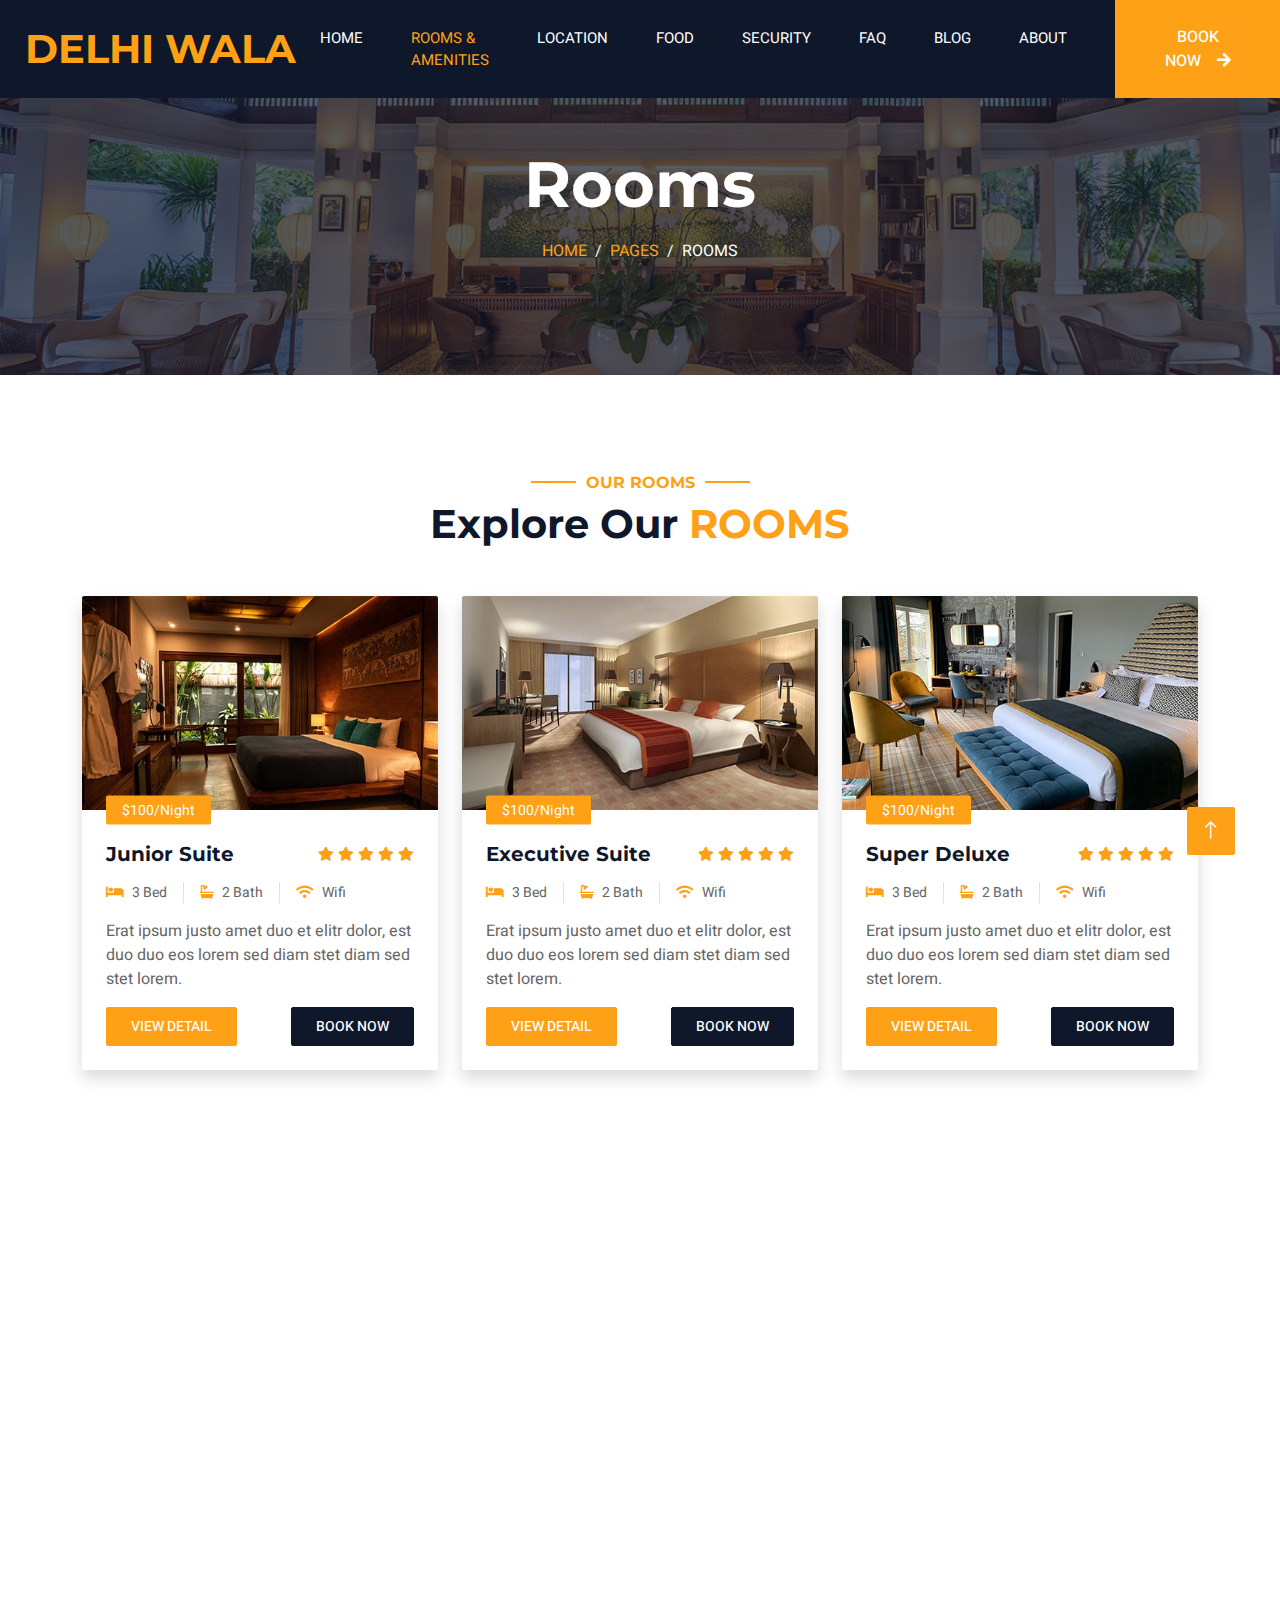
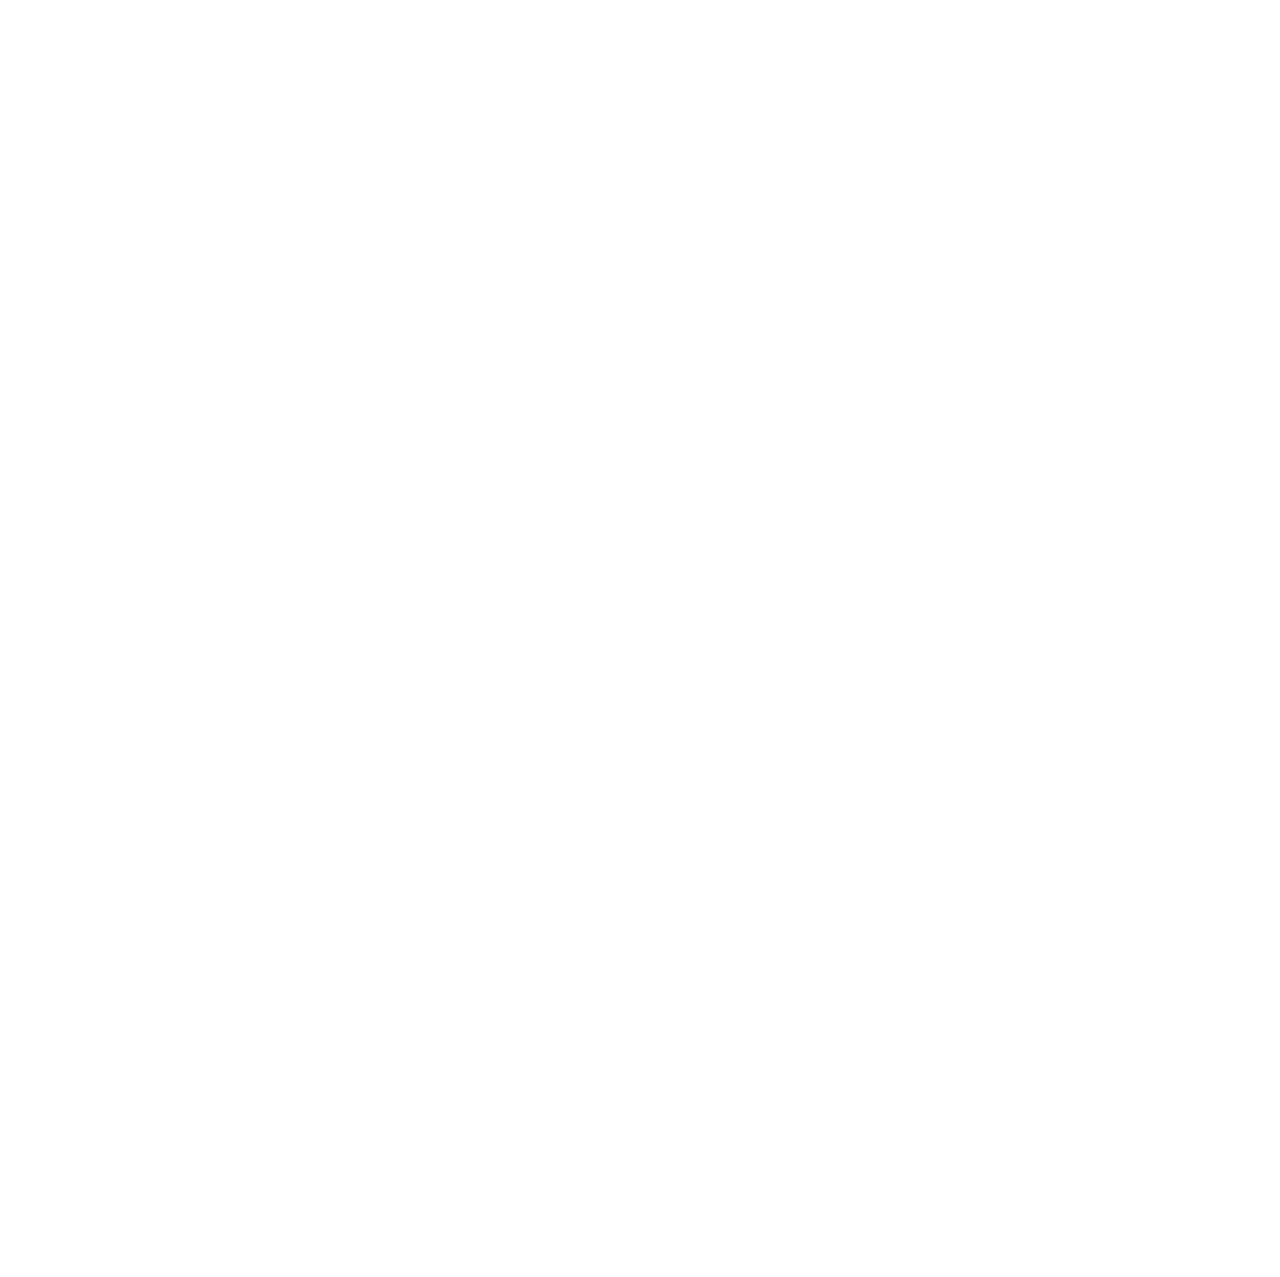
<file: room.html>
<!DOCTYPE html>
<html lang="en">

<head>
    <meta charset="utf-8">
    <title>Hotelier - Hotel HTML Template</title>
    <meta content="width=device-width, initial-scale=1.0" name="viewport">
    <meta content="" name="keywords">
    <meta content="" name="description">

    <!-- Favicon -->
    <link href="img/favicon.ico" rel="icon">

    <!-- Google Web Fonts -->
    <link rel="preconnect" href="https://fonts.googleapis.com">
    <link rel="preconnect" href="https://fonts.gstatic.com" crossorigin>
    <link href="https://fonts.googleapis.com/css2?family=Heebo:wght@400;500;600;700&family=Montserrat:wght@400;500;600;700&display=swap" rel="stylesheet">  

    <!-- Icon Font Stylesheet -->
    <link href="https://cdnjs.cloudflare.com/ajax/libs/font-awesome/5.10.0/css/all.min.css" rel="stylesheet">
    <link href="https://cdn.jsdelivr.net/npm/bootstrap-icons@1.4.1/font/bootstrap-icons.css" rel="stylesheet">

    <!-- Libraries Stylesheet -->
    <link href="lib/animate/animate.min.css" rel="stylesheet">
    <link href="lib/owlcarousel/assets/owl.carousel.min.css" rel="stylesheet">
    <link href="lib/tempusdominus/css/tempusdominus-bootstrap-4.min.css" rel="stylesheet" />

    <!-- Customized Bootstrap Stylesheet -->
    <link href="css/bootstrap.min.css" rel="stylesheet">

    <!-- Template Stylesheet -->
    <link href="css/style.css" rel="stylesheet">
</head>

<body>
    <div class="container-xxl bg-white p-0">
        <!-- Spinner Start -->
        <div id="spinner" class="show bg-white position-fixed translate-middle w-100 vh-100 top-50 start-50 d-flex align-items-center justify-content-center">
            <div class="spinner-border text-primary" style="width: 3rem; height: 3rem;" role="status">
                <span class="sr-only">Loading...</span>
            </div>
        </div>
        <!-- Spinner End -->

        <!-- Header Start -->
        <div class="container-fluid bg-dark px-0">
            <div class="row gx-0">
                <div class="col-lg-3 bg-dark d-none d-lg-block">
                    <a href="index.html" class="navbar-brand w-100 h-100 m-0 p-0 d-flex align-items-center justify-content-center">
                        <h1 class="m-0 text-primary text-uppercase">Delhi Wala</h1>
                    </a>
                </div>
                <div class="col-lg-9">
                    <!-- <div class="row gx-0 bg-white d-none d-lg-flex">
                        <div class="col-lg-7 px-5 text-start">
                            <div class="h-100 d-inline-flex align-items-center py-2 me-4">
                                <i class="fa fa-envelope text-primary me-2"></i>
                                <p class="mb-0">info@example.com</p>
                            </div>
                            <div class="h-100 d-inline-flex align-items-center py-2">
                                <i class="fa fa-phone-alt text-primary me-2"></i>
                                <p class="mb-0">+012 345 6789</p>
                            </div>
                        </div>
                        <div class="col-lg-5 px-5 text-end">
                            <div class="d-inline-flex align-items-center py-2">
                                <a class="me-3" href=""><i class="fab fa-facebook-f"></i></a>
                                <a class="me-3" href=""><i class="fab fa-twitter"></i></a>
                                <a class="me-3" href=""><i class="fab fa-linkedin-in"></i></a>
                                <a class="me-3" href=""><i class="fab fa-instagram"></i></a>
                                <a class="" href=""><i class="fab fa-youtube"></i></a>
                            </div>
                        </div>
                    </div> -->
                    <nav class="navbar navbar-expand-lg bg-dark navbar-dark p-3 p-lg-0">
                        <a href="index.html" class="navbar-brand d-block d-lg-none">
                            <h1 class="m-0 text-primary text-uppercase">Delhi Wala</h1>
                        </a>
                        <button type="button" class="navbar-toggler" data-bs-toggle="collapse" data-bs-target="#navbarCollapse">
                            <span class="navbar-toggler-icon"></span>
                        </button>
                        <div class="collapse navbar-collapse justify-content-between" id="navbarCollapse">
                            <div class="navbar-nav mr-auto py-0">
                                <a href="index.html" class="nav-item nav-link">Home</a>
                                <a href="room.html" class="nav-item nav-link active">Rooms & Amenities</a>
                                <a href="location.html" class="nav-item nav-link">Location</a>
                                <a href="food.html" class="nav-item nav-link">Food</a>
                                <a href="security.html" class="nav-item nav-link">Security</a>
                                <a href="faq.html" class="nav-item nav-link">FAQ</a>
                                <a href="blog.html" class="nav-item nav-link">Blog</a>
                                <a href="about.html" class="nav-item nav-link">About</a>
                            </div>
                            <a href="contact.html" class="btn btn-primary rounded-0 py-4 px-md-5 d-none d-lg-block">Book Now<i class="fa fa-arrow-right ms-3"></i></a>
                        </div>
                    </nav>
                </div>
            </div>
        </div>
        <!-- Header End -->


        <!-- Page Header Start -->
        <div class="container-fluid page-header mb-5 p-0" style="background-image: url(img/carousel-1.jpg);">
            <div class="container-fluid page-header-inner py-5">
                <div class="container text-center pb-5">
                    <h1 class="display-3 text-white mb-3 animated slideInDown">Rooms</h1>
                    <nav aria-label="breadcrumb">
                        <ol class="breadcrumb justify-content-center text-uppercase">
                            <li class="breadcrumb-item"><a href="#">Home</a></li>
                            <li class="breadcrumb-item"><a href="#">Pages</a></li>
                            <li class="breadcrumb-item text-white active" aria-current="page">Rooms</li>
                        </ol>
                    </nav>
                </div>
            </div>
        </div>
        <!-- Page Header End -->


        <!-- Booking Start -->
        <!-- <div class="container-fluid booking pb-5 wow fadeIn" data-wow-delay="0.1s">
            <div class="container">
                <div class="bg-white shadow" style="padding: 35px;">
                    <div class="row g-2">
                        <div class="col-md-10">
                            <div class="row g-2">
                                <div class="col-md-3">
                                    <div class="date" id="date1" data-target-input="nearest">
                                        <input type="text" class="form-control datetimepicker-input"
                                            placeholder="Check in" data-target="#date1" data-toggle="datetimepicker" />
                                    </div>
                                </div>
                                <div class="col-md-3">
                                    <div class="date" id="date2" data-target-input="nearest">
                                        <input type="text" class="form-control datetimepicker-input" placeholder="Check out" data-target="#date2" data-toggle="datetimepicker"/>
                                    </div>
                                </div>
                                <div class="col-md-3">
                                    <select class="form-select">
                                        <option selected>Adult</option>
                                        <option value="1">Adult 1</option>
                                        <option value="2">Adult 2</option>
                                        <option value="3">Adult 3</option>
                                    </select>
                                </div>
                                <div class="col-md-3">
                                    <select class="form-select">
                                        <option selected>Child</option>
                                        <option value="1">Child 1</option>
                                        <option value="2">Child 2</option>
                                        <option value="3">Child 3</option>
                                    </select>
                                </div>
                            </div>
                        </div>
                        <div class="col-md-2">
                            <button class="btn btn-primary w-100">Submit</button>
                        </div>
                    </div>
                </div>
            </div>
        </div> -->
        <!-- Booking End -->


        <!-- Room Start -->
        <div class="container-xxl py-5">
            <div class="container">
                <div class="text-center wow fadeInUp" data-wow-delay="0.1s">
                    <h6 class="section-title text-center text-primary text-uppercase">Our Rooms</h6>
                    <h1 class="mb-5">Explore Our <span class="text-primary text-uppercase">Rooms</span></h1>
                </div>
                <div class="row g-4">
                    <div class="col-lg-4 col-md-6 wow fadeInUp" data-wow-delay="0.1s">
                        <div class="room-item shadow rounded overflow-hidden">
                            <div class="position-relative">
                                <img class="img-fluid" src="img/room-1.jpg" alt="">
                                <small class="position-absolute start-0 top-100 translate-middle-y bg-primary text-white rounded py-1 px-3 ms-4">$100/Night</small>
                            </div>
                            <div class="p-4 mt-2">
                                <div class="d-flex justify-content-between mb-3">
                                    <h5 class="mb-0">Junior Suite</h5>
                                    <div class="ps-2">
                                        <small class="fa fa-star text-primary"></small>
                                        <small class="fa fa-star text-primary"></small>
                                        <small class="fa fa-star text-primary"></small>
                                        <small class="fa fa-star text-primary"></small>
                                        <small class="fa fa-star text-primary"></small>
                                    </div>
                                </div>
                                <div class="d-flex mb-3">
                                    <small class="border-end me-3 pe-3"><i class="fa fa-bed text-primary me-2"></i>3 Bed</small>
                                    <small class="border-end me-3 pe-3"><i class="fa fa-bath text-primary me-2"></i>2 Bath</small>
                                    <small><i class="fa fa-wifi text-primary me-2"></i>Wifi</small>
                                </div>
                                <p class="text-body mb-3">Erat ipsum justo amet duo et elitr dolor, est duo duo eos lorem sed diam stet diam sed stet lorem.</p>
                                <div class="d-flex justify-content-between">
                                    <a class="btn btn-sm btn-primary rounded py-2 px-4" href="">View Detail</a>
                                    <a class="btn btn-sm btn-dark rounded py-2 px-4" href="">Book Now</a>
                                </div>
                            </div>
                        </div>
                    </div>
                    <div class="col-lg-4 col-md-6 wow fadeInUp" data-wow-delay="0.3s">
                        <div class="room-item shadow rounded overflow-hidden">
                            <div class="position-relative">
                                <img class="img-fluid" src="img/room-2.jpg" alt="">
                                <small class="position-absolute start-0 top-100 translate-middle-y bg-primary text-white rounded py-1 px-3 ms-4">$100/Night</small>
                            </div>
                            <div class="p-4 mt-2">
                                <div class="d-flex justify-content-between mb-3">
                                    <h5 class="mb-0">Executive Suite</h5>
                                    <div class="ps-2">
                                        <small class="fa fa-star text-primary"></small>
                                        <small class="fa fa-star text-primary"></small>
                                        <small class="fa fa-star text-primary"></small>
                                        <small class="fa fa-star text-primary"></small>
                                        <small class="fa fa-star text-primary"></small>
                                    </div>
                                </div>
                                <div class="d-flex mb-3">
                                    <small class="border-end me-3 pe-3"><i class="fa fa-bed text-primary me-2"></i>3 Bed</small>
                                    <small class="border-end me-3 pe-3"><i class="fa fa-bath text-primary me-2"></i>2 Bath</small>
                                    <small><i class="fa fa-wifi text-primary me-2"></i>Wifi</small>
                                </div>
                                <p class="text-body mb-3">Erat ipsum justo amet duo et elitr dolor, est duo duo eos lorem sed diam stet diam sed stet lorem.</p>
                                <div class="d-flex justify-content-between">
                                    <a class="btn btn-sm btn-primary rounded py-2 px-4" href="">View Detail</a>
                                    <a class="btn btn-sm btn-dark rounded py-2 px-4" href="">Book Now</a>
                                </div>
                            </div>
                        </div>
                    </div>
                    <div class="col-lg-4 col-md-6 wow fadeInUp" data-wow-delay="0.6s">
                        <div class="room-item shadow rounded overflow-hidden">
                            <div class="position-relative">
                                <img class="img-fluid" src="img/room-3.jpg" alt="">
                                <small class="position-absolute start-0 top-100 translate-middle-y bg-primary text-white rounded py-1 px-3 ms-4">$100/Night</small>
                            </div>
                            <div class="p-4 mt-2">
                                <div class="d-flex justify-content-between mb-3">
                                    <h5 class="mb-0">Super Deluxe</h5>
                                    <div class="ps-2">
                                        <small class="fa fa-star text-primary"></small>
                                        <small class="fa fa-star text-primary"></small>
                                        <small class="fa fa-star text-primary"></small>
                                        <small class="fa fa-star text-primary"></small>
                                        <small class="fa fa-star text-primary"></small>
                                    </div>
                                </div>
                                <div class="d-flex mb-3">
                                    <small class="border-end me-3 pe-3"><i class="fa fa-bed text-primary me-2"></i>3 Bed</small>
                                    <small class="border-end me-3 pe-3"><i class="fa fa-bath text-primary me-2"></i>2 Bath</small>
                                    <small><i class="fa fa-wifi text-primary me-2"></i>Wifi</small>
                                </div>
                                <p class="text-body mb-3">Erat ipsum justo amet duo et elitr dolor, est duo duo eos lorem sed diam stet diam sed stet lorem.</p>
                                <div class="d-flex justify-content-between">
                                    <a class="btn btn-sm btn-primary rounded py-2 px-4" href="">View Detail</a>
                                    <a class="btn btn-sm btn-dark rounded py-2 px-4" href="">Book Now</a>
                                </div>
                            </div>
                        </div>
                    </div>
                    <div class="col-lg-4 col-md-6 wow fadeInUp" data-wow-delay="0.6s">
                        <div class="room-item shadow rounded overflow-hidden">
                            <div class="position-relative">
                                <img class="img-fluid" src="img/room-3.jpg" alt="">
                                <small class="position-absolute start-0 top-100 translate-middle-y bg-primary text-white rounded py-1 px-3 ms-4">$100/Night</small>
                            </div>
                            <div class="p-4 mt-2">
                                <div class="d-flex justify-content-between mb-3">
                                    <h5 class="mb-0">Super Deluxe</h5>
                                    <div class="ps-2">
                                        <small class="fa fa-star text-primary"></small>
                                        <small class="fa fa-star text-primary"></small>
                                        <small class="fa fa-star text-primary"></small>
                                        <small class="fa fa-star text-primary"></small>
                                        <small class="fa fa-star text-primary"></small>
                                    </div>
                                </div>
                                <div class="d-flex mb-3">
                                    <small class="border-end me-3 pe-3"><i class="fa fa-bed text-primary me-2"></i>3 Bed</small>
                                    <small class="border-end me-3 pe-3"><i class="fa fa-bath text-primary me-2"></i>2 Bath</small>
                                    <small><i class="fa fa-wifi text-primary me-2"></i>Wifi</small>
                                </div>
                                <p class="text-body mb-3">Erat ipsum justo amet duo et elitr dolor, est duo duo eos lorem sed diam stet diam sed stet lorem.</p>
                                <div class="d-flex justify-content-between">
                                    <a class="btn btn-sm btn-primary rounded py-2 px-4" href="">View Detail</a>
                                    <a class="btn btn-sm btn-dark rounded py-2 px-4" href="">Book Now</a>
                                </div>
                            </div>
                        </div>
                    </div>
                    <div class="col-lg-4 col-md-6 wow fadeInUp" data-wow-delay="0.1s">
                        <div class="room-item shadow rounded overflow-hidden">
                            <div class="position-relative">
                                <img class="img-fluid" src="img/room-1.jpg" alt="">
                                <small class="position-absolute start-0 top-100 translate-middle-y bg-primary text-white rounded py-1 px-3 ms-4">$100/Night</small>
                            </div>
                            <div class="p-4 mt-2">
                                <div class="d-flex justify-content-between mb-3">
                                    <h5 class="mb-0">Junior Suite</h5>
                                    <div class="ps-2">
                                        <small class="fa fa-star text-primary"></small>
                                        <small class="fa fa-star text-primary"></small>
                                        <small class="fa fa-star text-primary"></small>
                                        <small class="fa fa-star text-primary"></small>
                                        <small class="fa fa-star text-primary"></small>
                                    </div>
                                </div>
                                <div class="d-flex mb-3">
                                    <small class="border-end me-3 pe-3"><i class="fa fa-bed text-primary me-2"></i>3 Bed</small>
                                    <small class="border-end me-3 pe-3"><i class="fa fa-bath text-primary me-2"></i>2 Bath</small>
                                    <small><i class="fa fa-wifi text-primary me-2"></i>Wifi</small>
                                </div>
                                <p class="text-body mb-3">Erat ipsum justo amet duo et elitr dolor, est duo duo eos lorem sed diam stet diam sed stet lorem.</p>
                                <div class="d-flex justify-content-between">
                                    <a class="btn btn-sm btn-primary rounded py-2 px-4" href="">View Detail</a>
                                    <a class="btn btn-sm btn-dark rounded py-2 px-4" href="">Book Now</a>
                                </div>
                            </div>
                        </div>
                    </div>
                    <div class="col-lg-4 col-md-6 wow fadeInUp" data-wow-delay="0.3s">
                        <div class="room-item shadow rounded overflow-hidden">
                            <div class="position-relative">
                                <img class="img-fluid" src="img/room-2.jpg" alt="">
                                <small class="position-absolute start-0 top-100 translate-middle-y bg-primary text-white rounded py-1 px-3 ms-4">$100/Night</small>
                            </div>
                            <div class="p-4 mt-2">
                                <div class="d-flex justify-content-between mb-3">
                                    <h5 class="mb-0">Executive Suite</h5>
                                    <div class="ps-2">
                                        <small class="fa fa-star text-primary"></small>
                                        <small class="fa fa-star text-primary"></small>
                                        <small class="fa fa-star text-primary"></small>
                                        <small class="fa fa-star text-primary"></small>
                                        <small class="fa fa-star text-primary"></small>
                                    </div>
                                </div>
                                <div class="d-flex mb-3">
                                    <small class="border-end me-3 pe-3"><i class="fa fa-bed text-primary me-2"></i>3 Bed</small>
                                    <small class="border-end me-3 pe-3"><i class="fa fa-bath text-primary me-2"></i>2 Bath</small>
                                    <small><i class="fa fa-wifi text-primary me-2"></i>Wifi</small>
                                </div>
                                <p class="text-body mb-3">Erat ipsum justo amet duo et elitr dolor, est duo duo eos lorem sed diam stet diam sed stet lorem.</p>
                                <div class="d-flex justify-content-between">
                                    <a class="btn btn-sm btn-primary rounded py-2 px-4" href="">View Detail</a>
                                    <a class="btn btn-sm btn-dark rounded py-2 px-4" href="">Book Now</a>
                                </div>
                            </div>
                        </div>
                    </div>
                </div>
            </div>
        </div>
        <!-- Room End -->


        <!-- Testimonial Start -->
        <div class="container-xxl testimonial mt-5 py-5 bg-dark wow zoomIn" data-wow-delay="0.1s" style="margin-bottom: 90px;">
            <div class="container">
                <div class="owl-carousel testimonial-carousel py-5">
                    <div class="testimonial-item position-relative bg-white rounded overflow-hidden">
                        <p>Tempor stet labore dolor clita stet diam amet ipsum dolor duo ipsum rebum stet dolor amet diam stet. Est stet ea lorem amet est kasd kasd et erat magna eos</p>
                        <div class="d-flex align-items-center">
                            <img class="img-fluid flex-shrink-0 rounded" src="img/testimonial-1.jpg" style="width: 45px; height: 45px;">
                            <div class="ps-3">
                                <h6 class="fw-bold mb-1">Client Name</h6>
                                <small>Profession</small>
                            </div>
                        </div>
                        <i class="fa fa-quote-right fa-3x text-primary position-absolute end-0 bottom-0 me-4 mb-n1"></i>
                    </div>
                    <div class="testimonial-item position-relative bg-white rounded overflow-hidden">
                        <p>Tempor stet labore dolor clita stet diam amet ipsum dolor duo ipsum rebum stet dolor amet diam stet. Est stet ea lorem amet est kasd kasd et erat magna eos</p>
                        <div class="d-flex align-items-center">
                            <img class="img-fluid flex-shrink-0 rounded" src="img/testimonial-2.jpg" style="width: 45px; height: 45px;">
                            <div class="ps-3">
                                <h6 class="fw-bold mb-1">Client Name</h6>
                                <small>Profession</small>
                            </div>
                        </div>
                        <i class="fa fa-quote-right fa-3x text-primary position-absolute end-0 bottom-0 me-4 mb-n1"></i>
                    </div>
                    <div class="testimonial-item position-relative bg-white rounded overflow-hidden">
                        <p>Tempor stet labore dolor clita stet diam amet ipsum dolor duo ipsum rebum stet dolor amet diam stet. Est stet ea lorem amet est kasd kasd et erat magna eos</p>
                        <div class="d-flex align-items-center">
                            <img class="img-fluid flex-shrink-0 rounded" src="img/testimonial-3.jpg" style="width: 45px; height: 45px;">
                            <div class="ps-3">
                                <h6 class="fw-bold mb-1">Client Name</h6>
                                <small>Profession</small>
                            </div>
                        </div>
                        <i class="fa fa-quote-right fa-3x text-primary position-absolute end-0 bottom-0 me-4 mb-n1"></i>
                    </div>
                </div>
            </div>
        </div>
        <!-- Testimonial End -->


        <!-- Newsletter Start -->
        <div class="container newsletter mt-5 wow fadeIn" data-wow-delay="0.1s">
            <div class="row justify-content-center">
                <div class="col-lg-10 border rounded p-1">
                    <div class="border rounded text-center p-1">
                        <div class="bg-white rounded text-center p-5">
                            <h4 class="mb-4">Subscribe Our <span class="text-primary text-uppercase">Newsletter</span></h4>
                            <div class="position-relative mx-auto" style="max-width: 400px;">
                                <input class="form-control w-100 py-3 ps-4 pe-5" type="text" placeholder="Enter your email">
                                <button type="button" class="btn btn-primary py-2 px-3 position-absolute top-0 end-0 mt-2 me-2">Submit</button>
                            </div>
                        </div>
                    </div>
                </div>
            </div>
        </div>
        <!-- Newsletter Start -->
        

        <!-- Footer Start -->
        <div class="container-fluid bg-dark text-light footer wow fadeIn" data-wow-delay="0.1s">
            <div class="container pb-5">
                <div class="row g-5">
                    <div class="col-md-6 col-lg-4">
                        <div class="bg-primary rounded p-4">
                            <a href="index.html"><h1 class="text-white text-uppercase mb-3">Hotelier</h1></a>
                            <p class="text-white mb-0">
								Download <a class="text-dark fw-medium" href="https://htmlcodex.com/hotel-html-template-pro">Hotelier – Premium Version</a>, build a professional website for your hotel business and grab the attention of new visitors upon your site’s launch.
							</p>
                        </div>
                    </div>
                    <div class="col-md-6 col-lg-3">
                        <h6 class="section-title text-start text-primary text-uppercase mb-4">Contact</h6>
                        <p class="mb-2"><i class="fa fa-map-marker-alt me-3"></i>123 Street, New York, USA</p>
                        <p class="mb-2"><i class="fa fa-phone-alt me-3"></i>+012 345 67890</p>
                        <p class="mb-2"><i class="fa fa-envelope me-3"></i>info@example.com</p>
                        <div class="d-flex pt-2">
                            <a class="btn btn-outline-light btn-social" href=""><i class="fab fa-twitter"></i></a>
                            <a class="btn btn-outline-light btn-social" href=""><i class="fab fa-facebook-f"></i></a>
                            <a class="btn btn-outline-light btn-social" href=""><i class="fab fa-youtube"></i></a>
                            <a class="btn btn-outline-light btn-social" href=""><i class="fab fa-linkedin-in"></i></a>
                        </div>
                    </div>
                    <div class="col-lg-5 col-md-12">
                        <div class="row gy-5 g-4">
                            <div class="col-md-6">
                                <h6 class="section-title text-start text-primary text-uppercase mb-4">Company</h6>
                                <a class="btn btn-link" href="">About Us</a>
                                <a class="btn btn-link" href="">Contact Us</a>
                                <a class="btn btn-link" href="">Privacy Policy</a>
                                <a class="btn btn-link" href="">Terms & Condition</a>
                                <a class="btn btn-link" href="">Support</a>
                            </div>
                            <div class="col-md-6">
                                <h6 class="section-title text-start text-primary text-uppercase mb-4">Services</h6>
                                <a class="btn btn-link" href="">Food & Restaurant</a>
                                <a class="btn btn-link" href="">Spa & Fitness</a>
                                <a class="btn btn-link" href="">Sports & Gaming</a>
                                <a class="btn btn-link" href="">Event & Party</a>
                                <a class="btn btn-link" href="">GYM & Yoga</a>
                            </div>
                        </div>
                    </div>
                </div>
            </div>
            <div class="container">
                <div class="copyright">
                    <div class="row">
                        <div class="col-md-6 text-center text-md-start mb-3 mb-md-0">
                            &copy; <a class="border-bottom" href="#">Your Site Name</a>, All Right Reserved. 
							
							<!--/*** This template is free as long as you keep the footer author’s credit link/attribution link/backlink. If you'd like to use the template without the footer author’s credit link/attribution link/backlink, you can purchase the Credit Removal License from "https://htmlcodex.com/credit-removal". Thank you for your support. ***/-->
							Designed By <a class="border-bottom" href="https://htmlcodex.com">HTML Codex</a>
                        </div>
                        <div class="col-md-6 text-center text-md-end">
                            <div class="footer-menu">
                                <a href="">Home</a>
                                <a href="">Cookies</a>
                                <a href="">Help</a>
                                <a href="">FQAs</a>
                            </div>
                        </div>
                    </div>
                </div>
            </div>
        </div>
        <!-- Footer End -->


        <!-- Back to Top -->
        <a href="#" class="btn btn-lg btn-primary btn-lg-square back-to-top"><i class="bi bi-arrow-up"></i></a>
    </div>

    <!-- JavaScript Libraries -->
    <script src="https://code.jquery.com/jquery-3.4.1.min.js"></script>
    <script src="https://cdn.jsdelivr.net/npm/bootstrap@5.0.0/dist/js/bootstrap.bundle.min.js"></script>
    <script src="lib/wow/wow.min.js"></script>
    <script src="lib/easing/easing.min.js"></script>
    <script src="lib/waypoints/waypoints.min.js"></script>
    <script src="lib/counterup/counterup.min.js"></script>
    <script src="lib/owlcarousel/owl.carousel.min.js"></script>
    <script src="lib/tempusdominus/js/moment.min.js"></script>
    <script src="lib/tempusdominus/js/moment-timezone.min.js"></script>
    <script src="lib/tempusdominus/js/tempusdominus-bootstrap-4.min.js"></script>

    <!-- Template Javascript -->
    <script src="js/main.js"></script>
</body>

</html>
</file>
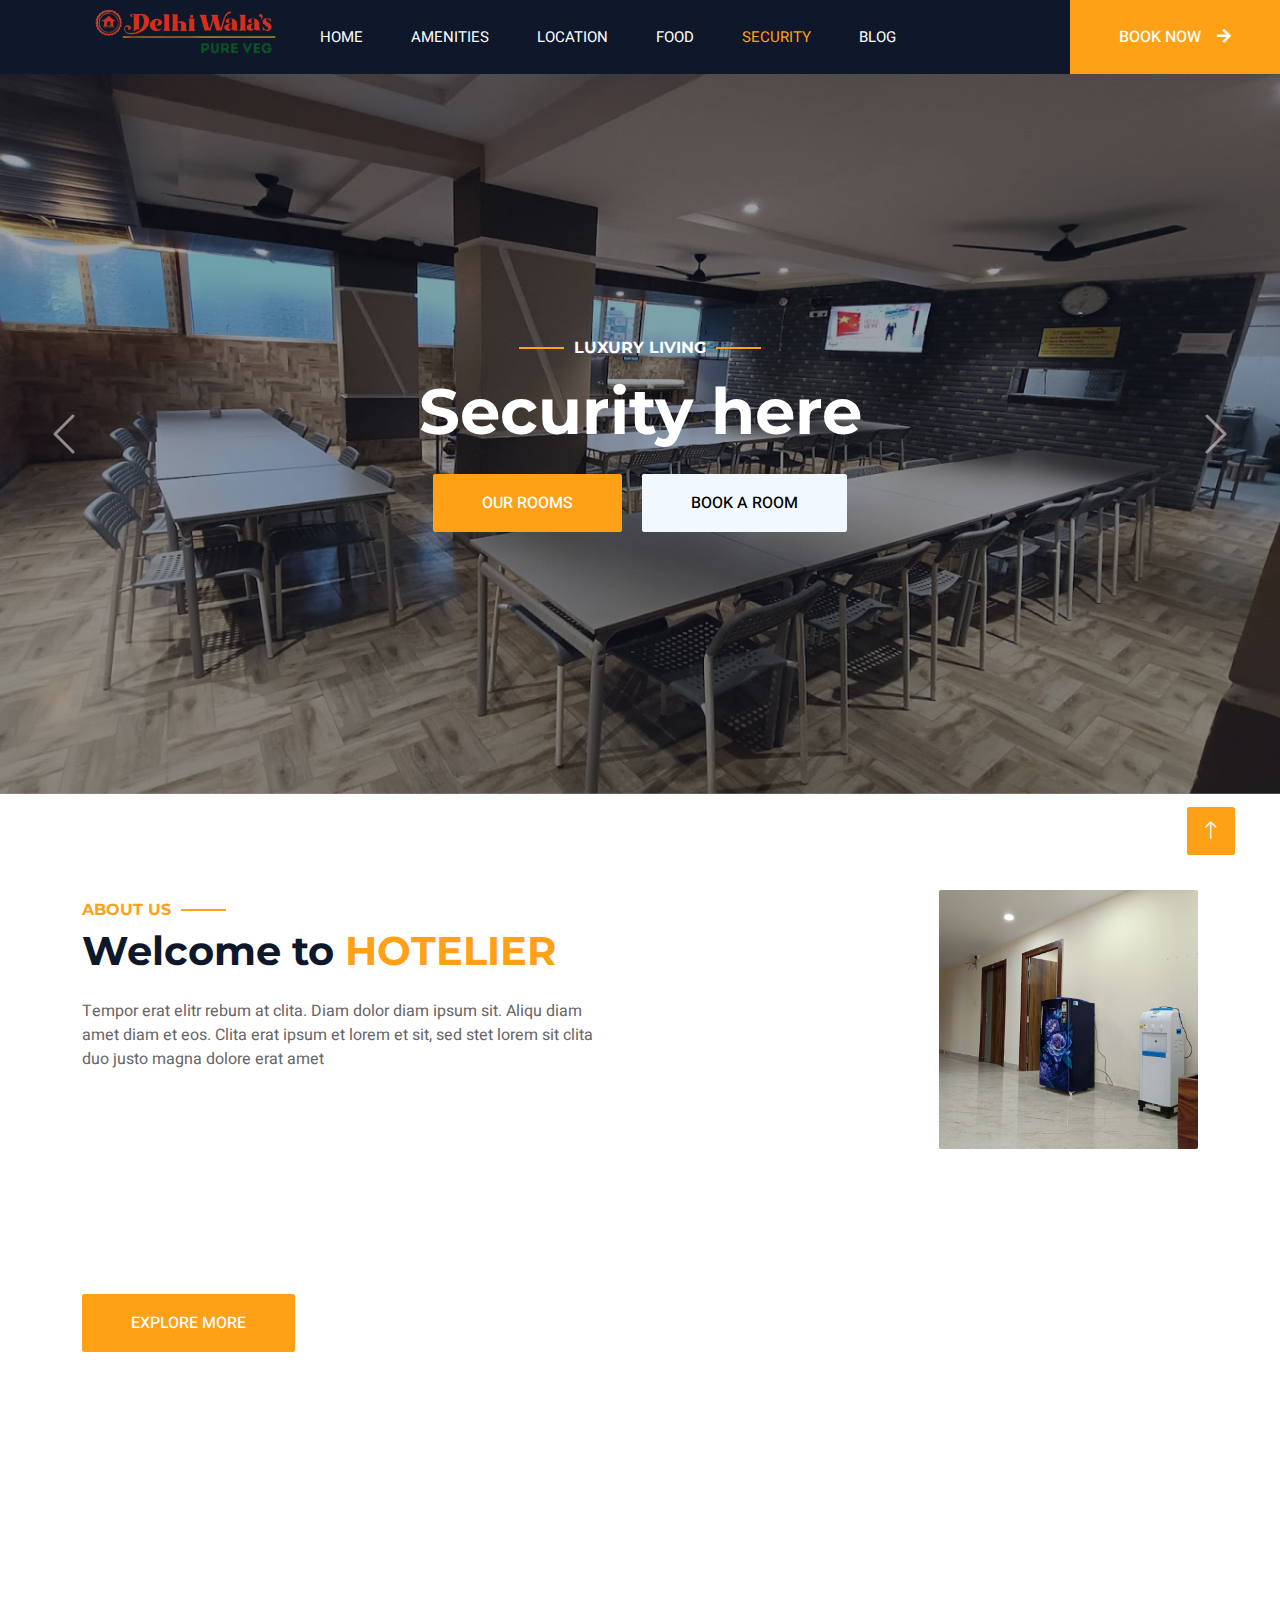
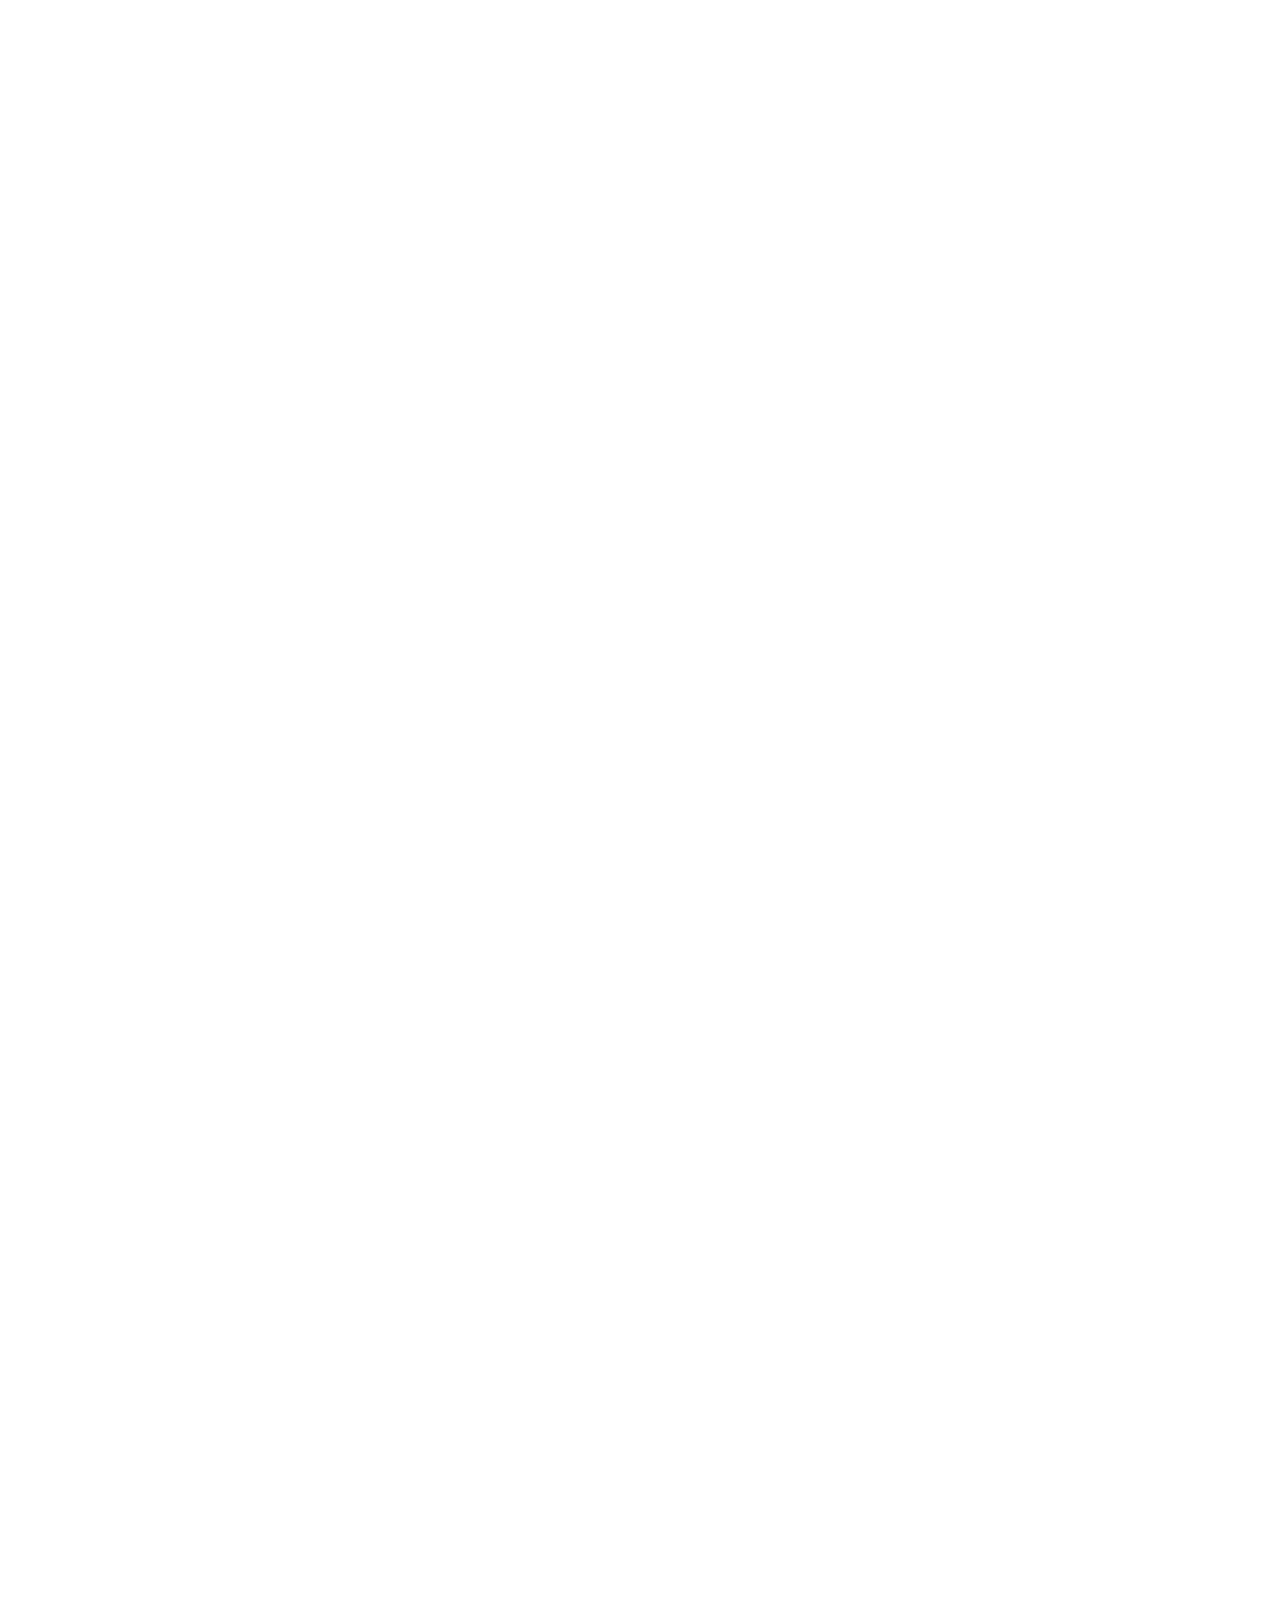
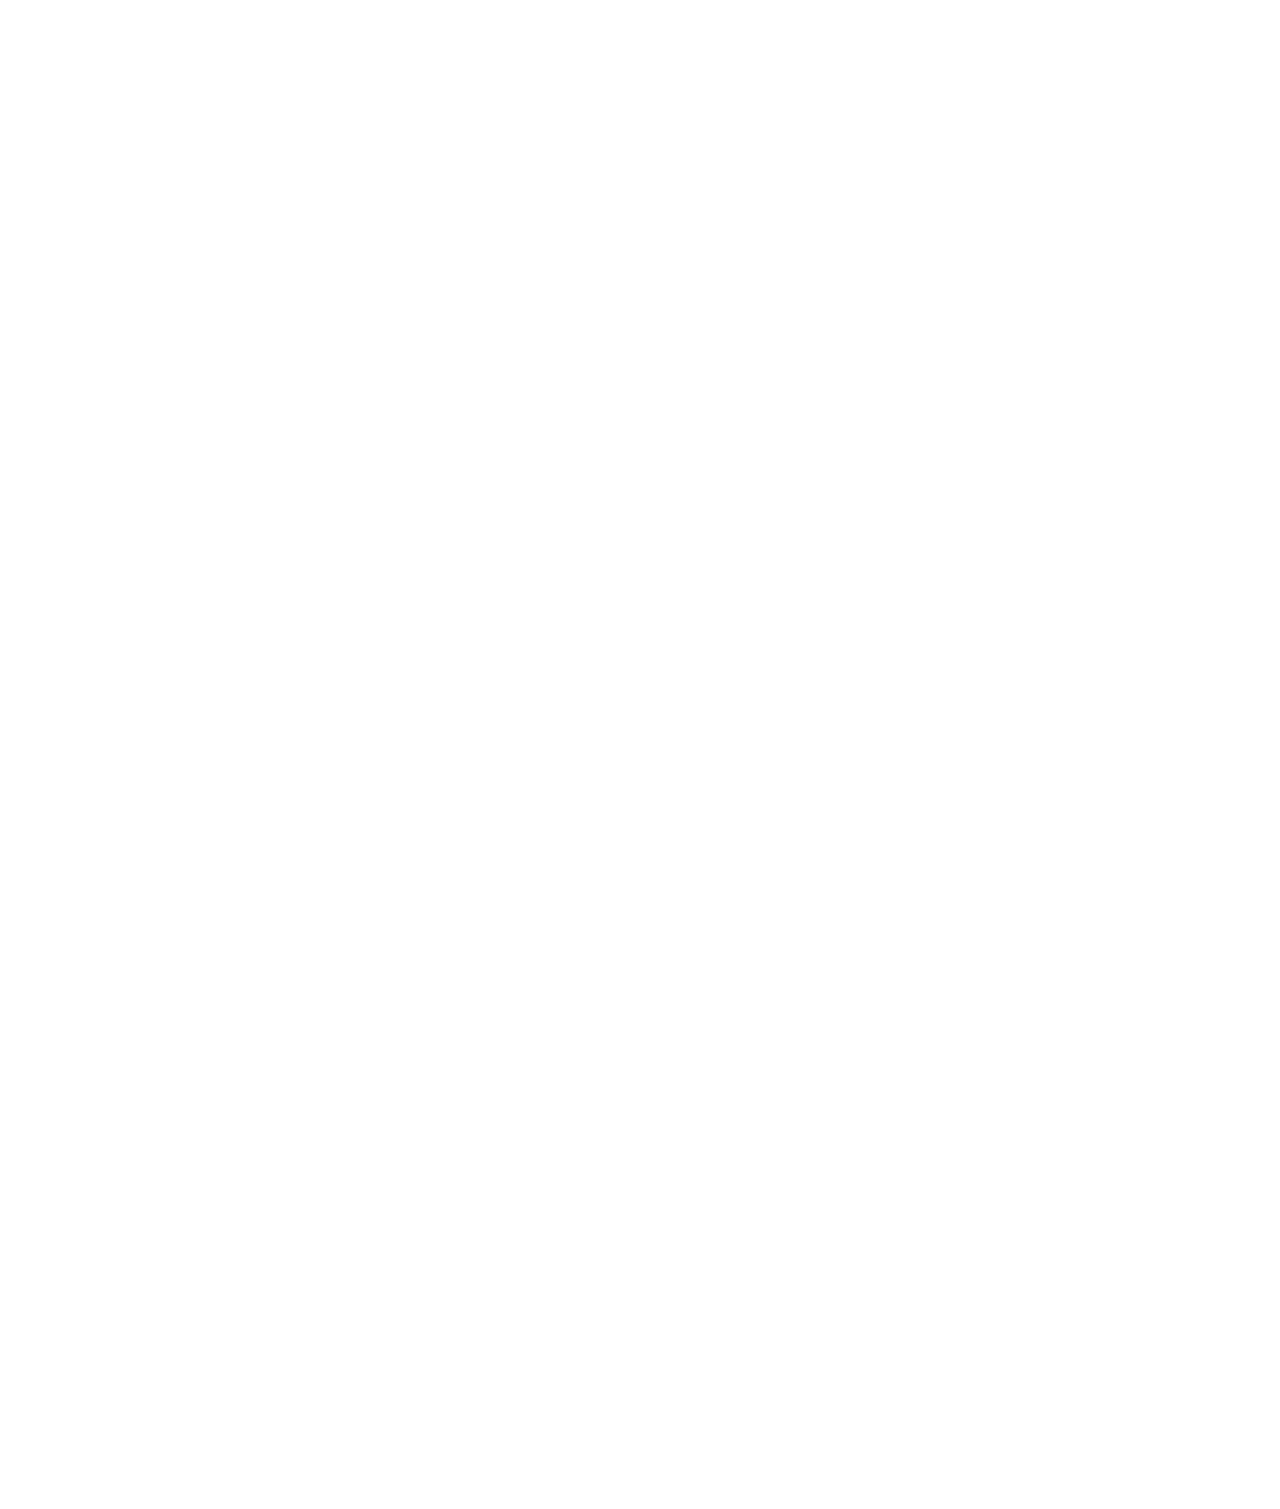
<file: security.html>
<!DOCTYPE html>
<html lang="en">

<head>
    <meta charset="utf-8">
    <title>Delhi Wala's PG in Hyderabad</title>
    <meta content="width=device-width, initial-scale=1.0" name="viewport">
    <meta content="" name="keywords">
    <meta content="" name="description">

    <!-- Favicon -->
    <link href="img/favicon.ico" rel="icon">

    <!-- Google Web Fonts -->
    <link rel="preconnect" href="https://fonts.googleapis.com">
    <link rel="preconnect" href="https://fonts.gstatic.com" crossorigin>
    <link href="https://fonts.googleapis.com/css2?family=Heebo:wght@400;500;600;700&family=Montserrat:wght@400;500;600;700&display=swap" rel="stylesheet">  

    <!-- Icon Font Stylesheet -->
    <link href="https://cdnjs.cloudflare.com/ajax/libs/font-awesome/5.10.0/css/all.min.css" rel="stylesheet">
    <link href="https://cdn.jsdelivr.net/npm/bootstrap-icons@1.4.1/font/bootstrap-icons.css" rel="stylesheet">

    <!-- Libraries Stylesheet -->
    <link href="lib/animate/animate.min.css" rel="stylesheet">
    <link href="lib/owlcarousel/assets/owl.carousel.min.css" rel="stylesheet">
    <link href="lib/tempusdominus/css/tempusdominus-bootstrap-4.min.css" rel="stylesheet" />

    <!-- Customized Bootstrap Stylesheet -->
    <link href="css/bootstrap.min.css" rel="stylesheet">

    <!-- Template Stylesheet -->
    <link href="css/style.css" rel="stylesheet">
</head>

<body>
    <div class="container-xxl bg-white p-0">
        <!-- Spinner Start -->
        <div id="spinner" class="show bg-white position-fixed translate-middle w-100 vh-100 top-50 start-50 d-flex align-items-center justify-content-center">
            <div class="spinner-border text-primary" style="width: 3rem; height: 3rem;" role="status">
                <span class="sr-only">Loading...</span>
            </div>
        </div>
        <!-- Spinner End -->

        <!-- Header Start -->
        <div class="container-fluid bg-dark px-0">
            <div class="row gx-0">
                <div class="col-lg-3 bg-dark d-none d-lg-block">
                    <a href="index.html" class="navbar-brand w-100 h-100 m-0 p-0 d-flex align-items-center justify-content-center">
                        <img src="img/logo.png" alt="Best PG in Hyderabad" style="height: 18rem; position: absolute;">
                    </a>
                </div>
                <div class="col-lg-9">
                    <!-- <div class="row gx-0 bg-white d-none d-lg-flex">
                        <div class="col-lg-7 px-5 text-start">
                            <div class="h-100 d-inline-flex align-items-center py-2 me-4">
                                <i class="fa fa-envelope text-primary me-2"></i>
                                <p class="mb-0">info@example.com</p>
                            </div>
                            <div class="h-100 d-inline-flex align-items-center py-2">
                                <i class="fa fa-phone-alt text-primary me-2"></i>
                                <p class="mb-0">+012 345 6789</p>
                            </div>
                        </div>
                        <div class="col-lg-5 px-5 text-end">
                            <div class="d-inline-flex align-items-center py-2">
                                <a class="me-3" href=""><i class="fab fa-facebook-f"></i></a>
                                <a class="me-3" href=""><i class="fab fa-twitter"></i></a>
                                <a class="me-3" href=""><i class="fab fa-linkedin-in"></i></a>
                                <a class="me-3" href=""><i class="fab fa-instagram"></i></a>
                                <a class="" href=""><i class="fab fa-youtube"></i></a>
                            </div>
                        </div>
                    </div> -->
                    <nav class="navbar navbar-expand-lg bg-dark navbar-dark p-3 p-lg-0">
                        <a href="index.html" class="navbar-brand d-block d-lg-none">
                            <h1 class="m-0 text-primary text-uppercase">Hotelier</h1>
                        </a>
                        <button type="button" class="navbar-toggler" data-bs-toggle="collapse" data-bs-target="#navbarCollapse">
                            <span class="navbar-toggler-icon"></span>
                        </button>
                        <div class="collapse navbar-collapse justify-content-between" id="navbarCollapse">
                            <div class="navbar-nav mr-auto py-0">
                                <a href="index.html" class="nav-item nav-link">Home</a>
                                <a href="amenities.html" class="nav-item nav-link">Amenities</a>
                                <a href="location.html" class="nav-item nav-link">Location</a>
                                <a href="food.html" class="nav-item nav-link">Food</a>
                                <a href="security.html" class="nav-item nav-link active">Security</a>
                                <a href="blog.html" class="nav-item nav-link">Blog</a>
                                
                            </div>
                            <a href="contact.html" class="btn btn-primary rounded-0 py-4 px-md-5 d-none d-lg-block">Book Now<i class="fa fa-arrow-right ms-3"></i></a>
                        </div>
                    </nav>
                </div>
            </div>
        </div>
        <!-- Header End -->


        <!-- Carousel Start -->
        <div class="container-fluid p-0 mb-5">
            <div id="header-carousel" class="carousel slide" data-bs-ride="carousel">
                <div class="carousel-inner">
                    <div class="carousel-item active">
                        <img class="w-100" src="img/carousel1.jpg" alt="Image">
                        <div class="carousel-caption d-flex flex-column align-items-center justify-content-center">
                            <div class="p-3" style="max-width: 700px;">
                                <h6 class="section-title text-white text-uppercase mb-3 animated slideInDown">Luxury Living</h6>
                                <h1 class="display-3 text-white mb-4 animated slideInDown">Security here</h1>
                                <a href="/amenities.html" class="btn btn-primary py-md-3 px-md-5 me-3 animated slideInLeft">Our Rooms</a>
                                <a href="/contact.html" class="btn btn-light py-md-3 px-md-5 animated slideInRight">Book A Room</a>
                            </div>
                        </div>
                    </div>
                    <div class="carousel-item">
                        <img class="w-100" src="img/carousel2.png" alt="Image">
                        <div class="carousel-caption d-flex flex-column align-items-center justify-content-center">
                            <div class="p-3" style="max-width: 700px;">
                                <h6 class="section-title text-white text-uppercase mb-3 animated slideInDown">Luxury Living</h6>
                                <h1 class="display-3 text-white mb-4 animated slideInDown">Security Here</h1>
                                <a href="/amenities.html" class="btn btn-primary py-md-3 px-md-5 me-3 animated slideInLeft">Our Rooms</a>
                                <a href="/contact.html" class="btn btn-light py-md-3 px-md-5 animated slideInRight">Book A Room</a>
                            </div>
                        </div>
                    </div>
                </div>
                <button class="carousel-control-prev" type="button" data-bs-target="#header-carousel"
                    data-bs-slide="prev">
                    <span class="carousel-control-prev-icon" aria-hidden="true"></span>
                    <span class="visually-hidden">Previous</span>
                </button>
                <button class="carousel-control-next" type="button" data-bs-target="#header-carousel"
                    data-bs-slide="next">
                    <span class="carousel-control-next-icon" aria-hidden="true"></span>
                    <span class="visually-hidden">Next</span>
                </button>
            </div>
        </div>
        <!-- Carousel End -->


        <!-- Booking Start -->
        <!-- <div class="container-fluid booking pb-5 wow fadeIn" data-wow-delay="0.1s">
            <div class="container">
                <div class="bg-white shadow" style="padding: 35px;">
                    <div class="row g-2">
                        <div class="col-md-10">
                            <div class="row g-2">
                                <div class="col-md-3">
                                    <div class="date" id="date1" data-target-input="nearest">
                                        <input type="text" class="form-control datetimepicker-input"
                                            placeholder="Check in" data-target="#date1" data-toggle="datetimepicker" />
                                    </div>
                                </div>
                                <div class="col-md-3">
                                    <div class="date" id="date2" data-target-input="nearest">
                                        <input type="text" class="form-control datetimepicker-input" placeholder="Check out" data-target="#date2" data-toggle="datetimepicker"/>
                                    </div>
                                </div>
                                <div class="col-md-3">
                                    <select class="form-select">
                                        <option selected>Adult</option>
                                        <option value="1">Adult 1</option>
                                        <option value="2">Adult 2</option>
                                        <option value="3">Adult 3</option>
                                    </select>
                                </div>
                                <div class="col-md-3">
                                    <select class="form-select">
                                        <option selected>Child</option>
                                        <option value="1">Child 1</option>
                                        <option value="2">Child 2</option>
                                        <option value="3">Child 3</option>
                                    </select>
                                </div>
                            </div>
                        </div>
                        <div class="col-md-2">
                            <button class="btn btn-primary w-100">Submit</button>
                        </div>
                    </div>
                </div>
            </div>
        </div> -->
        <!-- Booking End -->


        <!-- About Start -->
        <div class="container-xxl py-5">
            <div class="container">
                <div class="row g-5 align-items-center">
                    <div class="col-lg-6">
                        <h6 class="section-title text-start text-primary text-uppercase">About Us</h6>
                        <h1 class="mb-4">Welcome to <span class="text-primary text-uppercase">Hotelier</span></h1>
                        <p class="mb-4">Tempor erat elitr rebum at clita. Diam dolor diam ipsum sit. Aliqu diam amet diam et eos. Clita erat ipsum et lorem et sit, sed stet lorem sit clita duo justo magna dolore erat amet</p>
                        <div class="row g-3 pb-4">
                            <div class="col-sm-4 wow fadeIn" data-wow-delay="0.1s">
                                <div class="border rounded p-1">
                                    <div class="border rounded text-center p-4">
                                        <i class="fa fa-hotel fa-2x text-primary mb-2"></i>
                                        <h2 class="mb-1" data-toggle="counter-up">1234</h2>
                                        <p class="mb-0">Rooms</p>
                                    </div>
                                </div>
                            </div>
                            <div class="col-sm-4 wow fadeIn" data-wow-delay="0.3s">
                                <div class="border rounded p-1">
                                    <div class="border rounded text-center p-4">
                                        <i class="fa fa-users-cog fa-2x text-primary mb-2"></i>
                                        <h2 class="mb-1" data-toggle="counter-up">1234</h2>
                                        <p class="mb-0">Staffs</p>
                                    </div>
                                </div>
                            </div>
                            <div class="col-sm-4 wow fadeIn" data-wow-delay="0.5s">
                                <div class="border rounded p-1">
                                    <div class="border rounded text-center p-4">
                                        <i class="fa fa-users fa-2x text-primary mb-2"></i>
                                        <h2 class="mb-1" data-toggle="counter-up">1234</h2>
                                        <p class="mb-0">Clients</p>
                                    </div>
                                </div>
                            </div>
                        </div>
                        <a class="btn btn-primary py-3 px-5 mt-2" href="">Explore More</a>
                    </div>
                    <div class="col-lg-6">
                        <div class="row g-3">
                            <div class="col-6 text-end">
                                <img class="img-fluid rounded w-75 wow zoomIn" data-wow-delay="0.1s" src="img/about1.jpg" style="margin-top: 25%;">
                            </div>
                            <div class="col-6 text-start">
                                <img class="img-fluid rounded w-100 wow zoomIn" data-wow-delay="0.3s" src="img/about2.jpg">
                            </div>
                            <div class="col-6 text-end">
                                <img class="img-fluid rounded w-50 wow zoomIn" data-wow-delay="0.5s" src="img/about3.jpg">
                            </div>
                            <div class="col-6 text-start">
                                <img class="img-fluid rounded w-75 wow zoomIn" data-wow-delay="0.7s" src="img/about4.jpg">
                            </div>
                        </div>
                    </div>
                </div>
            </div>
        </div>
        <!-- About End -->


        <!-- Room Start -->
        <div class="container-xxl py-5">
            <div class="container">
                <div class="text-center wow fadeInUp" data-wow-delay="0.1s">
                    <h6 class="section-title text-center text-primary text-uppercase">Our Rooms</h6>
                    <h1 class="mb-5">Explore Our <span class="text-primary text-uppercase">Rooms</span></h1>
                </div>
                <div class="row g-4">
                    <div class="col-lg-4 col-md-6 wow fadeInUp" data-wow-delay="0.1s">
                        <div class="room-item shadow rounded overflow-hidden">
                            <div class="position-relative">
                                <img class="img-fluid" src="img/room-1.jpg" alt="Best PG in Hyderabad">
                                <small class="position-absolute start-0 top-100 translate-middle-y bg-primary text-white rounded py-1 px-3 ms-4">$100/Night</small>
                            </div>
                            <div class="p-4 mt-2">
                                <div class="d-flex justify-content-between mb-3">
                                    <h5 class="mb-0">Junior Suite</h5>
                                    <div class="ps-2">
                                        <small class="fa fa-star text-primary"></small>
                                        <small class="fa fa-star text-primary"></small>
                                        <small class="fa fa-star text-primary"></small>
                                        <small class="fa fa-star text-primary"></small>
                                        <small class="fa fa-star text-primary"></small>
                                    </div>
                                </div>
                                <div class="d-flex mb-3">
                                    <small class="border-end me-3 pe-3"><i class="fa fa-bed text-primary me-2"></i>3 Bed</small>
                                    <small class="border-end me-3 pe-3"><i class="fa fa-bath text-primary me-2"></i>2 Bath</small>
                                    <small><i class="fa fa-wifi text-primary me-2"></i>Wifi</small>
                                </div>
                                <p class="text-body mb-3">Erat ipsum justo amet duo et elitr dolor, est duo duo eos lorem sed diam stet diam sed stet lorem.</p>
                                <div class="d-flex justify-content-between">
                                    <a class="btn btn-sm btn-primary rounded py-2 px-4" href="">View Detail</a>
                                    <a class="btn btn-sm btn-dark rounded py-2 px-4" href="">Book Now</a>
                                </div>
                            </div>
                        </div>
                    </div>
                    <div class="col-lg-4 col-md-6 wow fadeInUp" data-wow-delay="0.3s">
                        <div class="room-item shadow rounded overflow-hidden">
                            <div class="position-relative">
                                <img class="img-fluid" src="img/room-2.jpg" alt="Best PG in Hyderabad">
                                <small class="position-absolute start-0 top-100 translate-middle-y bg-primary text-white rounded py-1 px-3 ms-4">$100/Night</small>
                            </div>
                            <div class="p-4 mt-2">
                                <div class="d-flex justify-content-between mb-3">
                                    <h5 class="mb-0">Executive Suite</h5>
                                    <div class="ps-2">
                                        <small class="fa fa-star text-primary"></small>
                                        <small class="fa fa-star text-primary"></small>
                                        <small class="fa fa-star text-primary"></small>
                                        <small class="fa fa-star text-primary"></small>
                                        <small class="fa fa-star text-primary"></small>
                                    </div>
                                </div>
                                <div class="d-flex mb-3">
                                    <small class="border-end me-3 pe-3"><i class="fa fa-bed text-primary me-2"></i>3 Bed</small>
                                    <small class="border-end me-3 pe-3"><i class="fa fa-bath text-primary me-2"></i>2 Bath</small>
                                    <small><i class="fa fa-wifi text-primary me-2"></i>Wifi</small>
                                </div>
                                <p class="text-body mb-3">Erat ipsum justo amet duo et elitr dolor, est duo duo eos lorem sed diam stet diam sed stet lorem.</p>
                                <div class="d-flex justify-content-between">
                                    <a class="btn btn-sm btn-primary rounded py-2 px-4" href="">View Detail</a>
                                    <a class="btn btn-sm btn-dark rounded py-2 px-4" href="">Book Now</a>
                                </div>
                            </div>
                        </div>
                    </div>
                    <div class="col-lg-4 col-md-6 wow fadeInUp" data-wow-delay="0.6s">
                        <div class="room-item shadow rounded overflow-hidden">
                            <div class="position-relative">
                                <img class="img-fluid" src="img/room-3.jpg" alt="Best PG in Hyderabad">
                                <small class="position-absolute start-0 top-100 translate-middle-y bg-primary text-white rounded py-1 px-3 ms-4">$100/Night</small>
                            </div>
                            <div class="p-4 mt-2">
                                <div class="d-flex justify-content-between mb-3">
                                    <h5 class="mb-0">Super Deluxe</h5>
                                    <div class="ps-2">
                                        <small class="fa fa-star text-primary"></small>
                                        <small class="fa fa-star text-primary"></small>
                                        <small class="fa fa-star text-primary"></small>
                                        <small class="fa fa-star text-primary"></small>
                                        <small class="fa fa-star text-primary"></small>
                                    </div>
                                </div>
                                <div class="d-flex mb-3">
                                    <small class="border-end me-3 pe-3"><i class="fa fa-bed text-primary me-2"></i>3 Bed</small>
                                    <small class="border-end me-3 pe-3"><i class="fa fa-bath text-primary me-2"></i>2 Bath</small>
                                    <small><i class="fa fa-wifi text-primary me-2"></i>Wifi</small>
                                </div>
                                <p class="text-body mb-3">Erat ipsum justo amet duo et elitr dolor, est duo duo eos lorem sed diam stet diam sed stet lorem.</p>
                                <div class="d-flex justify-content-between">
                                    <a class="btn btn-sm btn-primary rounded py-2 px-4" href="">View Detail</a>
                                    <a class="btn btn-sm btn-dark rounded py-2 px-4" href="">Book Now</a>
                                </div>
                            </div>
                        </div>
                    </div>
                </div>
            </div>
        </div>
        <!-- Room End -->


        <!-- Video Start -->
        <div class="container-xxl py-5 px-0 wow zoomIn" data-wow-delay="0.1s">
            <div class="row g-0">
                <div class="col-md-6 bg-dark d-flex align-items-center">
                    <div class="p-5">
                        <h6 class="section-title text-start text-white text-uppercase mb-3">Luxury Living</h6>
                        <h1 class="text-white mb-4">Discover A Brand Luxurious Hotel</h1>
                        <p class="text-white mb-4">Tempor erat elitr rebum at clita. Diam dolor diam ipsum sit. Aliqu diam amet diam et eos. Clita erat ipsum et lorem et sit, sed stet lorem sit clita duo justo magna dolore erat amet</p>
                        <a href="" class="btn btn-primary py-md-3 px-md-5 me-3">Our Rooms</a>
                        <a href="" class="btn btn-light py-md-3 px-md-5">Book A Room</a>
                    </div>
                </div>
                <div class="col-md-6">
                    <div class="video">
                        <button type="button" class="btn-play" data-bs-toggle="modal" data-src="https://www.youtube.com/embed/DWRcNpR6Kdc" data-bs-target="#videoModal">
                            <span></span>
                        </button>
                    </div>
                </div>
            </div>
        </div>

        <div class="modal fade" id="videoModal" tabindex="-1" aria-labelledby="exampleModalLabel" aria-hidden="true">
            <div class="modal-dialog">
                <div class="modal-content rounded-0">
                    <div class="modal-header">
                        <h5 class="modal-title" id="exampleModalLabel">Youtube Video</h5>
                        <button type="button" class="btn-close" data-bs-dismiss="modal" aria-label="Close"></button>
                    </div>
                    <div class="modal-body">
                        <!-- 16:9 aspect ratio -->
                        <div class="ratio ratio-16x9">
                            <iframe class="embed-responsive-item" src="" id="video" allowfullscreen allowscriptaccess="always"
                                allow="autoplay"></iframe>
                        </div>
                    </div>
                </div>
            </div>
        </div>
        <!-- Video Start -->


        <!-- Service Start -->
        <div class="container-xxl py-5">
            <div class="container">
                <div class="text-center wow fadeInUp" data-wow-delay="0.1s">
                    <h6 class="section-title text-center text-primary text-uppercase">Our Services</h6>
                    <h1 class="mb-5">Explore Our <span class="text-primary text-uppercase">Services</span></h1>
                </div>
                <div class="row g-4">
                    <div class="col-lg-4 col-md-6 wow fadeInUp" data-wow-delay="0.1s">
                        <div class="service-item rounded" href="">
                            <div class="service-icon bg-transparent border rounded p-1">
                                <div class="w-100 h-100 border rounded d-flex align-items-center justify-content-center">
                                    <i class="fa fa-hotel fa-2x text-primary"></i>
                                </div>
                            </div>
                            <h5 class="mb-3">Rooms & Appartment</h5>
                            <p class="text-body mb-0">Erat ipsum justo amet duo et elitr dolor, est duo duo eos lorem sed diam stet diam sed stet lorem.</p>
                        </div>
                    </div>
                    <div class="col-lg-4 col-md-6 wow fadeInUp" data-wow-delay="0.2s">
                        <div class="service-item rounded" href="">
                            <div class="service-icon bg-transparent border rounded p-1">
                                <div class="w-100 h-100 border rounded d-flex align-items-center justify-content-center">
                                    <i class="fa fa-utensils fa-2x text-primary"></i>
                                </div>
                            </div>
                            <h5 class="mb-3">Food & Restaurant</h5>
                            <p class="text-body mb-0">Erat ipsum justo amet duo et elitr dolor, est duo duo eos lorem sed diam stet diam sed stet lorem.</p>
                        </div>
                    </div>
                    <div class="col-lg-4 col-md-6 wow fadeInUp" data-wow-delay="0.3s">
                        <div class="service-item rounded" href="">
                            <div class="service-icon bg-transparent border rounded p-1">
                                <div class="w-100 h-100 border rounded d-flex align-items-center justify-content-center">
                                    <i class="fa fa-spa fa-2x text-primary"></i>
                                </div>
                            </div>
                            <h5 class="mb-3">Spa & Fitness</h5>
                            <p class="text-body mb-0">Erat ipsum justo amet duo et elitr dolor, est duo duo eos lorem sed diam stet diam sed stet lorem.</p>
                        </div>
                    </div>
                    <div class="col-lg-4 col-md-6 wow fadeInUp" data-wow-delay="0.4s">
                        <div class="service-item rounded" href="">
                            <div class="service-icon bg-transparent border rounded p-1">
                                <div class="w-100 h-100 border rounded d-flex align-items-center justify-content-center">
                                    <i class="fa fa-swimmer fa-2x text-primary"></i>
                                </div>
                            </div>
                            <h5 class="mb-3">Sports & Gaming</h5>
                            <p class="text-body mb-0">Erat ipsum justo amet duo et elitr dolor, est duo duo eos lorem sed diam stet diam sed stet lorem.</p>
                        </div>
                    </div>
                    <div class="col-lg-4 col-md-6 wow fadeInUp" data-wow-delay="0.5s">
                        <div class="service-item rounded" href="">
                            <div class="service-icon bg-transparent border rounded p-1">
                                <div class="w-100 h-100 border rounded d-flex align-items-center justify-content-center">
                                    <i class="fa fa-glass-cheers fa-2x text-primary"></i>
                                </div>
                            </div>
                            <h5 class="mb-3">Event & Party</h5>
                            <p class="text-body mb-0">Erat ipsum justo amet duo et elitr dolor, est duo duo eos lorem sed diam stet diam sed stet lorem.</p>
                        </div>
                    </div>
                    <div class="col-lg-4 col-md-6 wow fadeInUp" data-wow-delay="0.6s">
                        <div class="service-item rounded" href="">
                            <div class="service-icon bg-transparent border rounded p-1">
                                <div class="w-100 h-100 border rounded d-flex align-items-center justify-content-center">
                                    <i class="fa fa-dumbbell fa-2x text-primary"></i>
                                </div>
                            </div>
                            <h5 class="mb-3">GYM & Yoga</h5>
                            <p class="text-body mb-0">Erat ipsum justo amet duo et elitr dolor, est duo duo eos lorem sed diam stet diam sed stet lorem.</p>
                        </div>
                    </div>
                </div>
            </div>
        </div>
        <!-- Service End -->


        <!-- Testimonial Start -->
        <div class="container-xxl testimonial my-5 py-5 bg-dark wow zoomIn" data-wow-delay="0.1s">
            <div class="container">
                <div class="owl-carousel testimonial-carousel py-5">
                    <div class="testimonial-item position-relative bg-white rounded overflow-hidden">
                        <p>Tempor stet labore dolor clita stet diam amet ipsum dolor duo ipsum rebum stet dolor amet diam stet. Est stet ea lorem amet est kasd kasd et erat magna eos</p>
                        <div class="d-flex align-items-center">
                            <img class="img-fluid flex-shrink-0 rounded" src="img/testimonial-1.jpg" style="width: 45px; height: 45px;">
                            <div class="ps-3">
                                <h6 class="fw-bold mb-1">Client Name</h6>
                                <small>Profession</small>
                            </div>
                        </div>
                        <i class="fa fa-quote-right fa-3x text-primary position-absolute end-0 bottom-0 me-4 mb-n1"></i>
                    </div>
                    <div class="testimonial-item position-relative bg-white rounded overflow-hidden">
                        <p>Tempor stet labore dolor clita stet diam amet ipsum dolor duo ipsum rebum stet dolor amet diam stet. Est stet ea lorem amet est kasd kasd et erat magna eos</p>
                        <div class="d-flex align-items-center">
                            <img class="img-fluid flex-shrink-0 rounded" src="img/testimonial-2.jpg" style="width: 45px; height: 45px;">
                            <div class="ps-3">
                                <h6 class="fw-bold mb-1">Client Name</h6>
                                <small>Profession</small>
                            </div>
                        </div>
                        <i class="fa fa-quote-right fa-3x text-primary position-absolute end-0 bottom-0 me-4 mb-n1"></i>
                    </div>
                    <div class="testimonial-item position-relative bg-white rounded overflow-hidden">
                        <p>Tempor stet labore dolor clita stet diam amet ipsum dolor duo ipsum rebum stet dolor amet diam stet. Est stet ea lorem amet est kasd kasd et erat magna eos</p>
                        <div class="d-flex align-items-center">
                            <img class="img-fluid flex-shrink-0 rounded" src="img/testimonial-3.jpg" style="width: 45px; height: 45px;">
                            <div class="ps-3">
                                <h6 class="fw-bold mb-1">Client Name</h6>
                                <small>Profession</small>
                            </div>
                        </div>
                        <i class="fa fa-quote-right fa-3x text-primary position-absolute end-0 bottom-0 me-4 mb-n1"></i>
                    </div>
                </div>
            </div>
        </div>
        <!-- Testimonial End -->


        <!-- Team Start -->
        <div class="container-xxl py-5">
            <div class="container">
                <div class="text-center wow fadeInUp" data-wow-delay="0.1s">
                    <h6 class="section-title text-center text-primary text-uppercase">Our Team</h6>
                    <h1 class="mb-5">Explore Our <span class="text-primary text-uppercase">Staffs</span></h1>
                </div>
                <div class="row g-4">
                    <div class="col-lg-3 col-md-6 wow fadeInUp" data-wow-delay="0.1s">
                        <div class="rounded shadow overflow-hidden">
                            <div class="position-relative">
                                <img class="img-fluid" src="img/team-1.jpg" alt="Best PG in Hyderabad">
                                <div class="position-absolute start-50 top-100 translate-middle d-flex align-items-center">
                                    <a class="btn btn-square btn-primary mx-1" href=""><i class="fab fa-facebook-f"></i></a>
                                    <a class="btn btn-square btn-primary mx-1" href=""><i class="fab fa-twitter"></i></a>
                                    <a class="btn btn-square btn-primary mx-1" href=""><i class="fab fa-instagram"></i></a>
                                </div>
                            </div>
                            <div class="text-center p-4 mt-3">
                                <h5 class="fw-bold mb-0">Full Name</h5>
                                <small>Designation</small>
                            </div>
                        </div>
                    </div>
                    <div class="col-lg-3 col-md-6 wow fadeInUp" data-wow-delay="0.3s">
                        <div class="rounded shadow overflow-hidden">
                            <div class="position-relative">
                                <img class="img-fluid" src="img/team-2.jpg" alt="Best PG in Hyderabad">
                                <div class="position-absolute start-50 top-100 translate-middle d-flex align-items-center">
                                    <a class="btn btn-square btn-primary mx-1" href=""><i class="fab fa-facebook-f"></i></a>
                                    <a class="btn btn-square btn-primary mx-1" href=""><i class="fab fa-twitter"></i></a>
                                    <a class="btn btn-square btn-primary mx-1" href=""><i class="fab fa-instagram"></i></a>
                                </div>
                            </div>
                            <div class="text-center p-4 mt-3">
                                <h5 class="fw-bold mb-0">Full Name</h5>
                                <small>Designation</small>
                            </div>
                        </div>
                    </div>
                    <div class="col-lg-3 col-md-6 wow fadeInUp" data-wow-delay="0.5s">
                        <div class="rounded shadow overflow-hidden">
                            <div class="position-relative">
                                <img class="img-fluid" src="img/team-3.jpg" alt="Best PG in Hyderabad">
                                <div class="position-absolute start-50 top-100 translate-middle d-flex align-items-center">
                                    <a class="btn btn-square btn-primary mx-1" href=""><i class="fab fa-facebook-f"></i></a>
                                    <a class="btn btn-square btn-primary mx-1" href=""><i class="fab fa-twitter"></i></a>
                                    <a class="btn btn-square btn-primary mx-1" href=""><i class="fab fa-instagram"></i></a>
                                </div>
                            </div>
                            <div class="text-center p-4 mt-3">
                                <h5 class="fw-bold mb-0">Full Name</h5>
                                <small>Designation</small>
                            </div>
                        </div>
                    </div>
                    <div class="col-lg-3 col-md-6 wow fadeInUp" data-wow-delay="0.7s">
                        <div class="rounded shadow overflow-hidden">
                            <div class="position-relative">
                                <img class="img-fluid" src="img/team-4.jpg" alt="Best PG in Hyderabad">
                                <div class="position-absolute start-50 top-100 translate-middle d-flex align-items-center">
                                    <a class="btn btn-square btn-primary mx-1" href=""><i class="fab fa-facebook-f"></i></a>
                                    <a class="btn btn-square btn-primary mx-1" href=""><i class="fab fa-twitter"></i></a>
                                    <a class="btn btn-square btn-primary mx-1" href=""><i class="fab fa-instagram"></i></a>
                                </div>
                            </div>
                            <div class="text-center p-4 mt-3">
                                <h5 class="fw-bold mb-0">Full Name</h5>
                                <small>Designation</small>
                            </div>
                        </div>
                    </div>
                </div>
            </div>
        </div>
        <!-- Team End -->


        <!-- Newsletter Start -->
        <!-- <div class="container newsletter mt-5 wow fadeIn" data-wow-delay="0.1s">
            <div class="row justify-content-center">
                <div class="col-lg-10 border rounded p-1">
                    <div class="border rounded text-center p-1">
                        <div class="bg-white rounded text-center p-5">
                            <h4 class="mb-4">Subscribe Our <span class="text-primary text-uppercase">Newsletter</span></h4>
                            <div class="position-relative mx-auto" style="max-width: 400px;">
                                <input class="form-control w-100 py-3 ps-4 pe-5" type="text" placeholder="Enter your email">
                                <button type="button" class="btn btn-primary py-2 px-3 position-absolute top-0 end-0 mt-2 me-2">Submit</button>
                            </div>
                        </div>
                    </div>
                </div>
            </div>
        </div> -->
        <!-- Newsletter Start -->
        

        <!-- Footer Start -->
         <div class="container bg-dark text-light wow fadeIn" style="height: 3rem; display: flex; flex-direction: column; justify-content: center;">
                <div class="copyright">
                    <div class="row">
                        <div class="col-md-6 text-center text-md-start mb-3 mb-md-0">
                            &copy; <a class="border-bottom" href="#">Delhi Wala’s Luxury Stay in Hyderabad</a>, All Rights Reserved. Designed by HTML Codex 
							
							<!--/*** This template is free as long as you keep the footer author’s credit link/attribution link/backlink. If you'd like to use the template without the footer author’s credit link/attribution link/backlink, you can purchase the Credit Removal License from "https://htmlcodex.com/credit-removal". Thank you for your support. ***/-->
							
                        </div>
                        <div class="col-md-6 text-center text-md-end">
                            <div class="footer-menu" style="display: flex; justify-content: flex-end; gap: 1.5rem;">
                                <a href="index.html">Home</a>
                                <a href="amenities.html">Amenities</a>
                                <a href="location.html">Location</a>
                                <a href="food.html">Food</a>
                                <a href="blog.html">Blog</a>
                            </div>
                        </div>
                    </div>
                </div>
            </div>
        <!-- Footer End -->


        <!-- Back to Top -->
        <a href="#" class="btn btn-lg btn-primary btn-lg-square back-to-top"><i class="bi bi-arrow-up"></i></a>
    </div>

    <!-- JavaScript Libraries -->
    <script src="https://code.jquery.com/jquery-3.4.1.min.js"></script>
    <script src="https://cdn.jsdelivr.net/npm/bootstrap@5.0.0/dist/js/bootstrap.bundle.min.js"></script>
    <script src="lib/wow/wow.min.js"></script>
    <script src="lib/easing/easing.min.js"></script>
    <script src="lib/waypoints/waypoints.min.js"></script>
    <script src="lib/counterup/counterup.min.js"></script>
    <script src="lib/owlcarousel/owl.carousel.min.js"></script>
    <script src="lib/tempusdominus/js/moment.min.js"></script>
    <script src="lib/tempusdominus/js/moment-timezone.min.js"></script>
    <script src="lib/tempusdominus/js/tempusdominus-bootstrap-4.min.js"></script>

    <!-- Template Javascript -->
    <script src="js/main.js"></script>
</body>

</html>
</file>
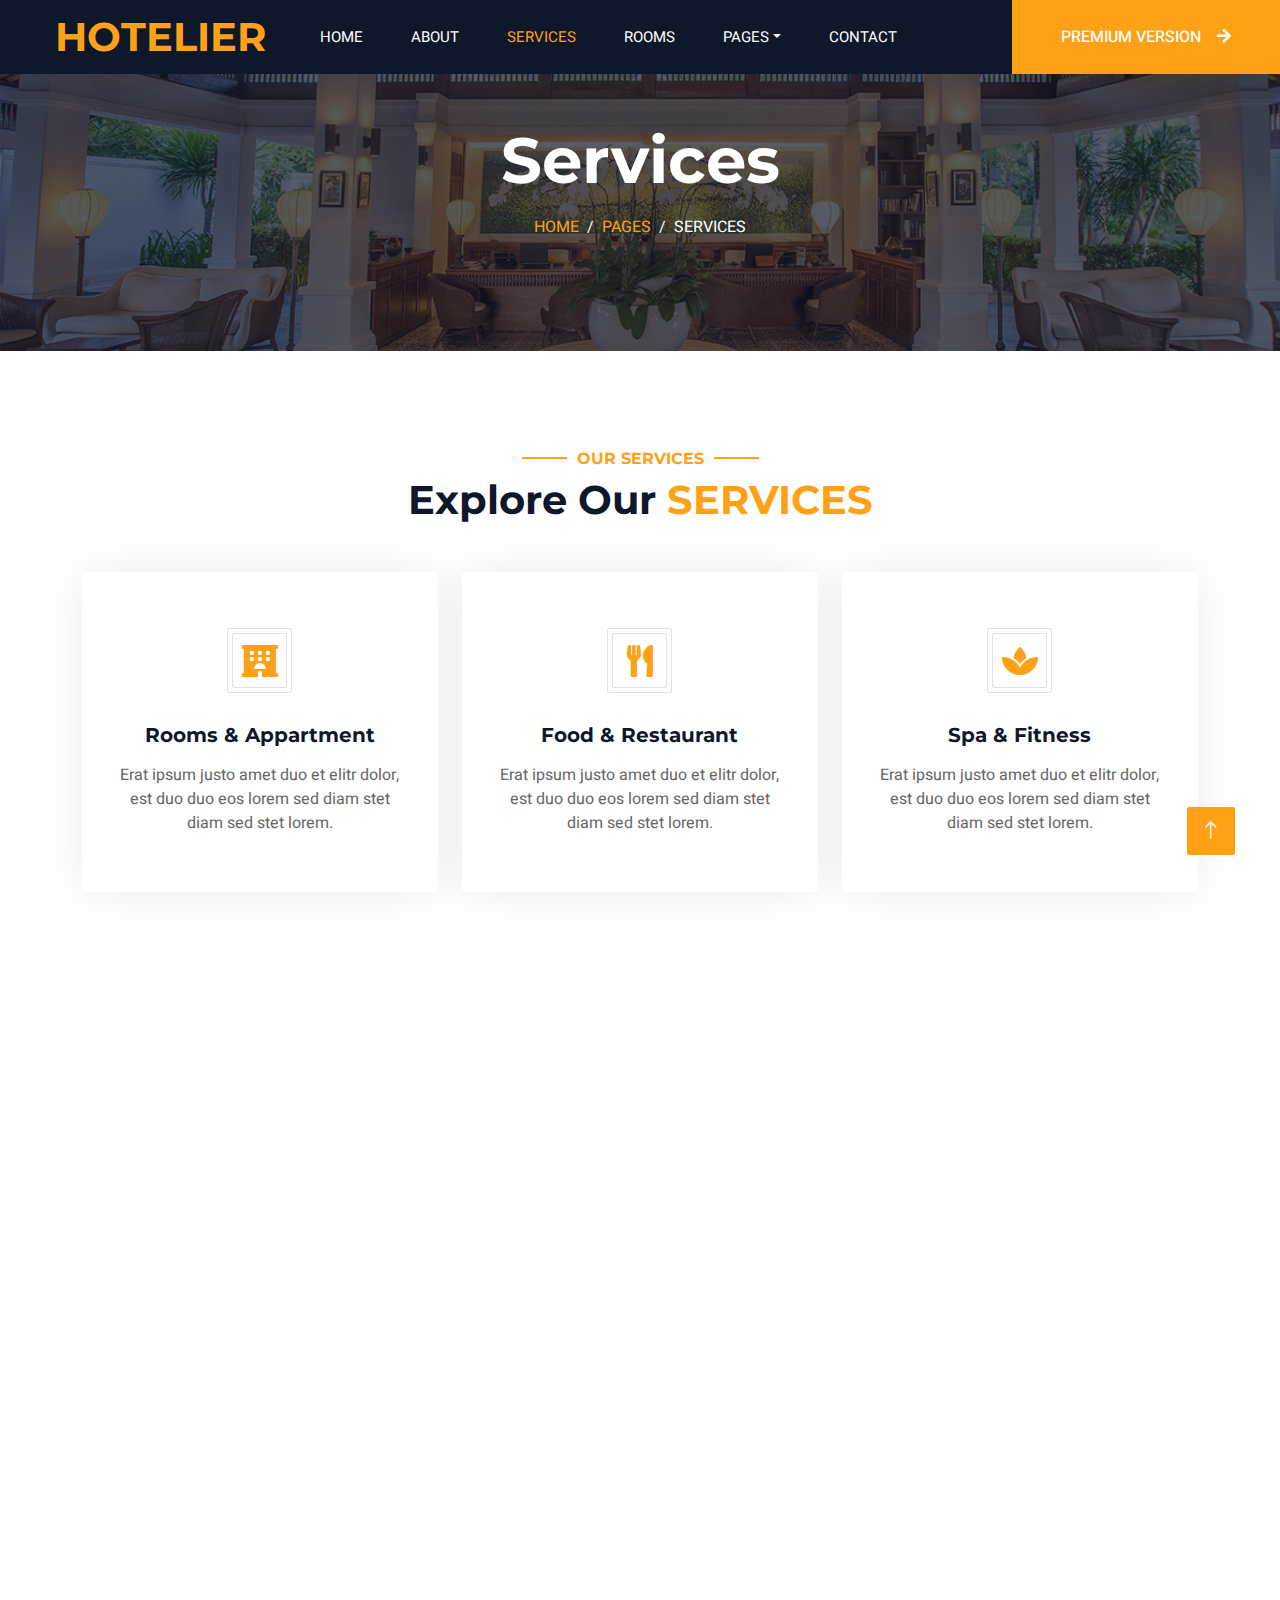
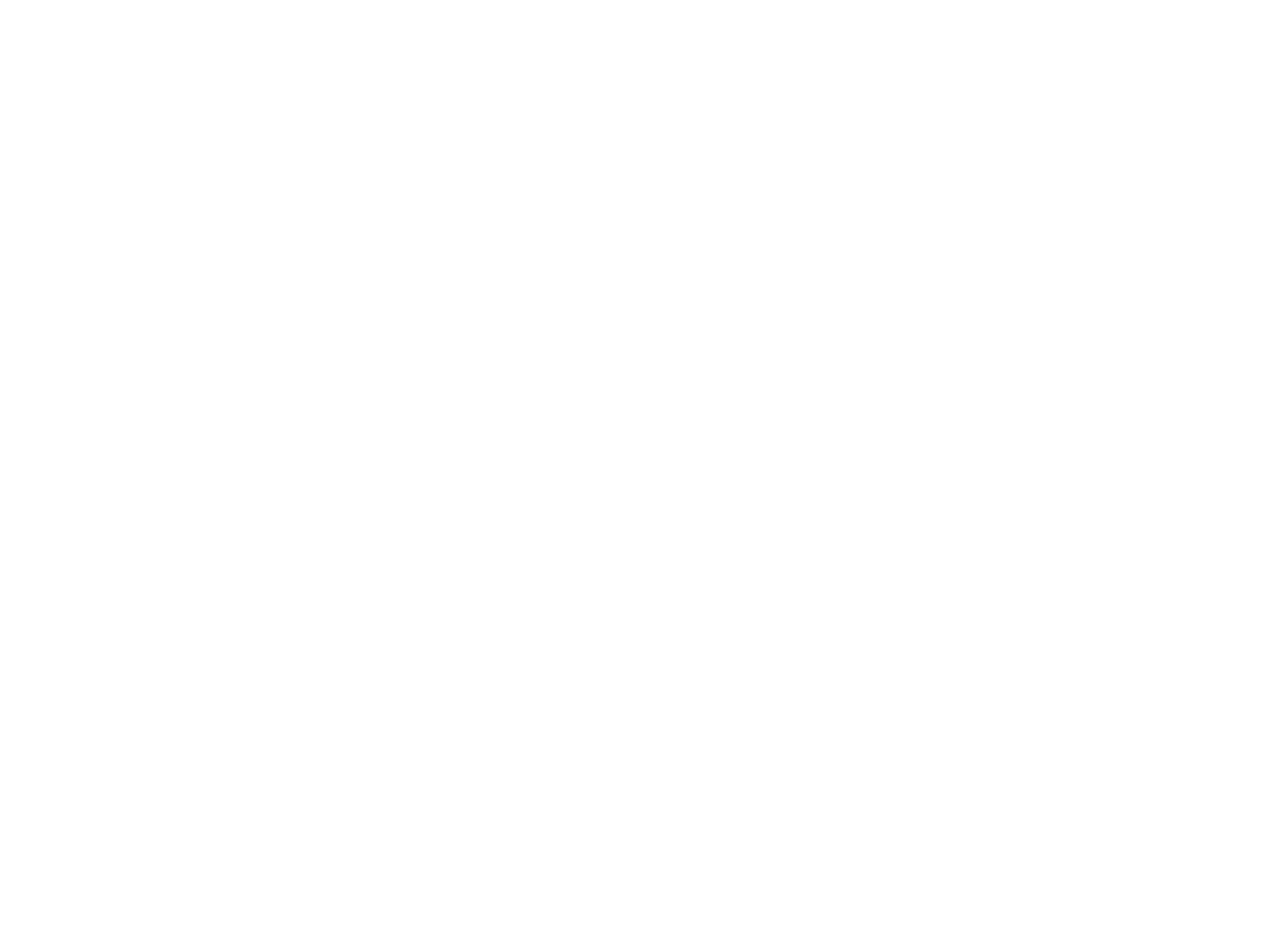
<file: service.html>
<!DOCTYPE html>
<html lang="en">

<head>
    <meta charset="utf-8">
    <title>Hotelier - Hotel HTML Template</title>
    <meta content="width=device-width, initial-scale=1.0" name="viewport">
    <meta content="" name="keywords">
    <meta content="" name="description">

    <!-- Favicon -->
    <link href="img/favicon.ico" rel="icon">

    <!-- Google Web Fonts -->
    <link rel="preconnect" href="https://fonts.googleapis.com">
    <link rel="preconnect" href="https://fonts.gstatic.com" crossorigin>
    <link href="https://fonts.googleapis.com/css2?family=Heebo:wght@400;500;600;700&family=Montserrat:wght@400;500;600;700&display=swap" rel="stylesheet">  

    <!-- Icon Font Stylesheet -->
    <link href="https://cdnjs.cloudflare.com/ajax/libs/font-awesome/5.10.0/css/all.min.css" rel="stylesheet">
    <link href="https://cdn.jsdelivr.net/npm/bootstrap-icons@1.4.1/font/bootstrap-icons.css" rel="stylesheet">

    <!-- Libraries Stylesheet -->
    <link href="lib/animate/animate.min.css" rel="stylesheet">
    <link href="lib/owlcarousel/assets/owl.carousel.min.css" rel="stylesheet">
    <link href="lib/tempusdominus/css/tempusdominus-bootstrap-4.min.css" rel="stylesheet" />

    <!-- Customized Bootstrap Stylesheet -->
    <link href="css/bootstrap.min.css" rel="stylesheet">

    <!-- Template Stylesheet -->
    <link href="css/style.css" rel="stylesheet">
</head>

<body>
    <div class="container-xxl bg-white p-0">
        <!-- Spinner Start -->
        <div id="spinner" class="show bg-white position-fixed translate-middle w-100 vh-100 top-50 start-50 d-flex align-items-center justify-content-center">
            <div class="spinner-border text-primary" style="width: 3rem; height: 3rem;" role="status">
                <span class="sr-only">Loading...</span>
            </div>
        </div>
        <!-- Spinner End -->

        <!-- Header Start -->
        <div class="container-fluid bg-dark px-0">
            <div class="row gx-0">
                <div class="col-lg-3 bg-dark d-none d-lg-block">
                    <a href="index.html" class="navbar-brand w-100 h-100 m-0 p-0 d-flex align-items-center justify-content-center">
                        <h1 class="m-0 text-primary text-uppercase">Hotelier</h1>
                    </a>
                </div>
                <div class="col-lg-9">
                    <!-- <div class="row gx-0 bg-white d-none d-lg-flex">
                        <div class="col-lg-7 px-5 text-start">
                            <div class="h-100 d-inline-flex align-items-center py-2 me-4">
                                <i class="fa fa-envelope text-primary me-2"></i>
                                <p class="mb-0">info@example.com</p>
                            </div>
                            <div class="h-100 d-inline-flex align-items-center py-2">
                                <i class="fa fa-phone-alt text-primary me-2"></i>
                                <p class="mb-0">+012 345 6789</p>
                            </div>
                        </div>
                        <div class="col-lg-5 px-5 text-end">
                            <div class="d-inline-flex align-items-center py-2">
                                <a class="me-3" href=""><i class="fab fa-facebook-f"></i></a>
                                <a class="me-3" href=""><i class="fab fa-twitter"></i></a>
                                <a class="me-3" href=""><i class="fab fa-linkedin-in"></i></a>
                                <a class="me-3" href=""><i class="fab fa-instagram"></i></a>
                                <a class="" href=""><i class="fab fa-youtube"></i></a>
                            </div>
                        </div>
                    </div> -->
                    <nav class="navbar navbar-expand-lg bg-dark navbar-dark p-3 p-lg-0">
                        <a href="index.html" class="navbar-brand d-block d-lg-none">
                            <h1 class="m-0 text-primary text-uppercase">Hotelier</h1>
                        </a>
                        <button type="button" class="navbar-toggler" data-bs-toggle="collapse" data-bs-target="#navbarCollapse">
                            <span class="navbar-toggler-icon"></span>
                        </button>
                        <div class="collapse navbar-collapse justify-content-between" id="navbarCollapse">
                            <div class="navbar-nav mr-auto py-0">
                                <a href="index.html" class="nav-item nav-link">Home</a>
                                <a href="about.html" class="nav-item nav-link">About</a>
                                <a href="service.html" class="nav-item nav-link active">Services</a>
                                <a href="room.html" class="nav-item nav-link">Rooms</a>
                                <div class="nav-item dropdown">
                                    <a href="#" class="nav-link dropdown-toggle" data-bs-toggle="dropdown">Pages</a>
                                    <div class="dropdown-menu rounded-0 m-0">
                                        <a href="booking.html" class="dropdown-item">Booking</a>
                                        <a href="team.html" class="dropdown-item">Our Team</a>
                                        <a href="testimonial.html" class="dropdown-item">Testimonial</a>
                                    </div>
                                </div>
                                <a href="contact.html" class="nav-item nav-link">Contact</a>
                            </div>
                            <a href="https://htmlcodex.com/hotel-html-template-pro" class="btn btn-primary rounded-0 py-4 px-md-5 d-none d-lg-block">Premium Version<i class="fa fa-arrow-right ms-3"></i></a>
                        </div>
                    </nav>
                </div>
            </div>
        </div>
        <!-- Header End -->


        <!-- Page Header Start -->
        <div class="container-fluid page-header mb-5 p-0" style="background-image: url(img/carousel-1.jpg);">
            <div class="container-fluid page-header-inner py-5">
                <div class="container text-center pb-5">
                    <h1 class="display-3 text-white mb-3 animated slideInDown">Services</h1>
                    <nav aria-label="breadcrumb">
                        <ol class="breadcrumb justify-content-center text-uppercase">
                            <li class="breadcrumb-item"><a href="#">Home</a></li>
                            <li class="breadcrumb-item"><a href="#">Pages</a></li>
                            <li class="breadcrumb-item text-white active" aria-current="page">Services</li>
                        </ol>
                    </nav>
                </div>
            </div>
        </div>
        <!-- Page Header End -->


        <!-- Booking Start -->
        <!-- <div class="container-fluid booking pb-5 wow fadeIn" data-wow-delay="0.1s">
            <div class="container">
                <div class="bg-white shadow" style="padding: 35px;">
                    <div class="row g-2">
                        <div class="col-md-10">
                            <div class="row g-2">
                                <div class="col-md-3">
                                    <div class="date" id="date1" data-target-input="nearest">
                                        <input type="text" class="form-control datetimepicker-input"
                                            placeholder="Check in" data-target="#date1" data-toggle="datetimepicker" />
                                    </div>
                                </div>
                                <div class="col-md-3">
                                    <div class="date" id="date2" data-target-input="nearest">
                                        <input type="text" class="form-control datetimepicker-input" placeholder="Check out" data-target="#date2" data-toggle="datetimepicker"/>
                                    </div>
                                </div>
                                <div class="col-md-3">
                                    <select class="form-select">
                                        <option selected>Adult</option>
                                        <option value="1">Adult 1</option>
                                        <option value="2">Adult 2</option>
                                        <option value="3">Adult 3</option>
                                    </select>
                                </div>
                                <div class="col-md-3">
                                    <select class="form-select">
                                        <option selected>Child</option>
                                        <option value="1">Child 1</option>
                                        <option value="2">Child 2</option>
                                        <option value="3">Child 3</option>
                                    </select>
                                </div>
                            </div>
                        </div>
                        <div class="col-md-2">
                            <button class="btn btn-primary w-100">Submit</button>
                        </div>
                    </div>
                </div>
            </div>
        </div> -->
        <!-- Booking End -->


        <!-- Service Start -->
        <div class="container-xxl py-5">
            <div class="container">
                <div class="text-center wow fadeInUp" data-wow-delay="0.1s">
                    <h6 class="section-title text-center text-primary text-uppercase">Our Services</h6>
                    <h1 class="mb-5">Explore Our <span class="text-primary text-uppercase">Services</span></h1>
                </div>
                <div class="row g-4">
                    <div class="col-lg-4 col-md-6 wow fadeInUp" data-wow-delay="0.1s">
                        <a class="service-item rounded" href="">
                            <div class="service-icon bg-transparent border rounded p-1">
                                <div class="w-100 h-100 border rounded d-flex align-items-center justify-content-center">
                                    <i class="fa fa-hotel fa-2x text-primary"></i>
                                </div>
                            </div>
                            <h5 class="mb-3">Rooms & Appartment</h5>
                            <p class="text-body mb-0">Erat ipsum justo amet duo et elitr dolor, est duo duo eos lorem sed diam stet diam sed stet lorem.</p>
                        </a>
                    </div>
                    <div class="col-lg-4 col-md-6 wow fadeInUp" data-wow-delay="0.2s">
                        <a class="service-item rounded" href="">
                            <div class="service-icon bg-transparent border rounded p-1">
                                <div class="w-100 h-100 border rounded d-flex align-items-center justify-content-center">
                                    <i class="fa fa-utensils fa-2x text-primary"></i>
                                </div>
                            </div>
                            <h5 class="mb-3">Food & Restaurant</h5>
                            <p class="text-body mb-0">Erat ipsum justo amet duo et elitr dolor, est duo duo eos lorem sed diam stet diam sed stet lorem.</p>
                        </a>
                    </div>
                    <div class="col-lg-4 col-md-6 wow fadeInUp" data-wow-delay="0.3s">
                        <a class="service-item rounded" href="">
                            <div class="service-icon bg-transparent border rounded p-1">
                                <div class="w-100 h-100 border rounded d-flex align-items-center justify-content-center">
                                    <i class="fa fa-spa fa-2x text-primary"></i>
                                </div>
                            </div>
                            <h5 class="mb-3">Spa & Fitness</h5>
                            <p class="text-body mb-0">Erat ipsum justo amet duo et elitr dolor, est duo duo eos lorem sed diam stet diam sed stet lorem.</p>
                        </a>
                    </div>
                    <div class="col-lg-4 col-md-6 wow fadeInUp" data-wow-delay="0.4s">
                        <a class="service-item rounded" href="">
                            <div class="service-icon bg-transparent border rounded p-1">
                                <div class="w-100 h-100 border rounded d-flex align-items-center justify-content-center">
                                    <i class="fa fa-swimmer fa-2x text-primary"></i>
                                </div>
                            </div>
                            <h5 class="mb-3">Sports & Gaming</h5>
                            <p class="text-body mb-0">Erat ipsum justo amet duo et elitr dolor, est duo duo eos lorem sed diam stet diam sed stet lorem.</p>
                        </a>
                    </div>
                    <div class="col-lg-4 col-md-6 wow fadeInUp" data-wow-delay="0.5s">
                        <a class="service-item rounded" href="">
                            <div class="service-icon bg-transparent border rounded p-1">
                                <div class="w-100 h-100 border rounded d-flex align-items-center justify-content-center">
                                    <i class="fa fa-glass-cheers fa-2x text-primary"></i>
                                </div>
                            </div>
                            <h5 class="mb-3">Event & Party</h5>
                            <p class="text-body mb-0">Erat ipsum justo amet duo et elitr dolor, est duo duo eos lorem sed diam stet diam sed stet lorem.</p>
                        </a>
                    </div>
                    <div class="col-lg-4 col-md-6 wow fadeInUp" data-wow-delay="0.6s">
                        <a class="service-item rounded" href="">
                            <div class="service-icon bg-transparent border rounded p-1">
                                <div class="w-100 h-100 border rounded d-flex align-items-center justify-content-center">
                                    <i class="fa fa-dumbbell fa-2x text-primary"></i>
                                </div>
                            </div>
                            <h5 class="mb-3">GYM & Yoga</h5>
                            <p class="text-body mb-0">Erat ipsum justo amet duo et elitr dolor, est duo duo eos lorem sed diam stet diam sed stet lorem.</p>
                        </a>
                    </div>
                </div>
            </div>
        </div>
        <!-- Service End -->


        <!-- Testimonial Start -->
        <div class="container-xxl testimonial mt-5 py-5 bg-dark wow zoomIn" data-wow-delay="0.1s" style="margin-bottom: 90px;">
            <div class="container">
                <div class="owl-carousel testimonial-carousel py-5">
                    <div class="testimonial-item position-relative bg-white rounded overflow-hidden">
                        <p>Tempor stet labore dolor clita stet diam amet ipsum dolor duo ipsum rebum stet dolor amet diam stet. Est stet ea lorem amet est kasd kasd et erat magna eos</p>
                        <div class="d-flex align-items-center">
                            <img class="img-fluid flex-shrink-0 rounded" src="img/testimonial-1.jpg" style="width: 45px; height: 45px;">
                            <div class="ps-3">
                                <h6 class="fw-bold mb-1">Client Name</h6>
                                <small>Profession</small>
                            </div>
                        </div>
                        <i class="fa fa-quote-right fa-3x text-primary position-absolute end-0 bottom-0 me-4 mb-n1"></i>
                    </div>
                    <div class="testimonial-item position-relative bg-white rounded overflow-hidden">
                        <p>Tempor stet labore dolor clita stet diam amet ipsum dolor duo ipsum rebum stet dolor amet diam stet. Est stet ea lorem amet est kasd kasd et erat magna eos</p>
                        <div class="d-flex align-items-center">
                            <img class="img-fluid flex-shrink-0 rounded" src="img/testimonial-2.jpg" style="width: 45px; height: 45px;">
                            <div class="ps-3">
                                <h6 class="fw-bold mb-1">Client Name</h6>
                                <small>Profession</small>
                            </div>
                        </div>
                        <i class="fa fa-quote-right fa-3x text-primary position-absolute end-0 bottom-0 me-4 mb-n1"></i>
                    </div>
                    <div class="testimonial-item position-relative bg-white rounded overflow-hidden">
                        <p>Tempor stet labore dolor clita stet diam amet ipsum dolor duo ipsum rebum stet dolor amet diam stet. Est stet ea lorem amet est kasd kasd et erat magna eos</p>
                        <div class="d-flex align-items-center">
                            <img class="img-fluid flex-shrink-0 rounded" src="img/testimonial-3.jpg" style="width: 45px; height: 45px;">
                            <div class="ps-3">
                                <h6 class="fw-bold mb-1">Client Name</h6>
                                <small>Profession</small>
                            </div>
                        </div>
                        <i class="fa fa-quote-right fa-3x text-primary position-absolute end-0 bottom-0 me-4 mb-n1"></i>
                    </div>
                </div>
            </div>
        </div>
        <!-- Testimonial End -->


        <!-- Newsletter Start -->
        <div class="container newsletter mt-5 wow fadeIn" data-wow-delay="0.1s">
            <div class="row justify-content-center">
                <div class="col-lg-10 border rounded p-1">
                    <div class="border rounded text-center p-1">
                        <div class="bg-white rounded text-center p-5">
                            <h4 class="mb-4">Subscribe Our <span class="text-primary text-uppercase">Newsletter</span></h4>
                            <div class="position-relative mx-auto" style="max-width: 400px;">
                                <input class="form-control w-100 py-3 ps-4 pe-5" type="text" placeholder="Enter your email">
                                <button type="button" class="btn btn-primary py-2 px-3 position-absolute top-0 end-0 mt-2 me-2">Submit</button>
                            </div>
                        </div>
                    </div>
                </div>
            </div>
        </div>
        <!-- Newsletter Start -->
        

        <!-- Footer Start -->
        <div class="container-fluid bg-dark text-light footer wow fadeIn" data-wow-delay="0.1s">
            <div class="container pb-5">
                <div class="row g-5">
                    <div class="col-md-6 col-lg-4">
                        <div class="bg-primary rounded p-4">
                            <a href="index.html"><h1 class="text-white text-uppercase mb-3">Hotelier</h1></a>
                            <p class="text-white mb-0">
								Download <a class="text-dark fw-medium" href="https://htmlcodex.com/hotel-html-template-pro">Hotelier – Premium Version</a>, build a professional website for your hotel business and grab the attention of new visitors upon your site’s launch.
							</p>
                        </div>
                    </div>
                    <div class="col-md-6 col-lg-3">
                        <h6 class="section-title text-start text-primary text-uppercase mb-4">Contact</h6>
                        <p class="mb-2"><i class="fa fa-map-marker-alt me-3"></i>123 Street, New York, USA</p>
                        <p class="mb-2"><i class="fa fa-phone-alt me-3"></i>+012 345 67890</p>
                        <p class="mb-2"><i class="fa fa-envelope me-3"></i>info@example.com</p>
                        <div class="d-flex pt-2">
                            <a class="btn btn-outline-light btn-social" href=""><i class="fab fa-twitter"></i></a>
                            <a class="btn btn-outline-light btn-social" href=""><i class="fab fa-facebook-f"></i></a>
                            <a class="btn btn-outline-light btn-social" href=""><i class="fab fa-youtube"></i></a>
                            <a class="btn btn-outline-light btn-social" href=""><i class="fab fa-linkedin-in"></i></a>
                        </div>
                    </div>
                    <div class="col-lg-5 col-md-12">
                        <div class="row gy-5 g-4">
                            <div class="col-md-6">
                                <h6 class="section-title text-start text-primary text-uppercase mb-4">Company</h6>
                                <a class="btn btn-link" href="">About Us</a>
                                <a class="btn btn-link" href="">Contact Us</a>
                                <a class="btn btn-link" href="">Privacy Policy</a>
                                <a class="btn btn-link" href="">Terms & Condition</a>
                                <a class="btn btn-link" href="">Support</a>
                            </div>
                            <div class="col-md-6">
                                <h6 class="section-title text-start text-primary text-uppercase mb-4">Services</h6>
                                <a class="btn btn-link" href="">Food & Restaurant</a>
                                <a class="btn btn-link" href="">Spa & Fitness</a>
                                <a class="btn btn-link" href="">Sports & Gaming</a>
                                <a class="btn btn-link" href="">Event & Party</a>
                                <a class="btn btn-link" href="">GYM & Yoga</a>
                            </div>
                        </div>
                    </div>
                </div>
            </div>
            <div class="container">
                <div class="copyright">
                    <div class="row">
                        <div class="col-md-6 text-center text-md-start mb-3 mb-md-0">
                            &copy; <a class="border-bottom" href="#">Your Site Name</a>, All Right Reserved. 
							
							<!--/*** This template is free as long as you keep the footer author’s credit link/attribution link/backlink. If you'd like to use the template without the footer author’s credit link/attribution link/backlink, you can purchase the Credit Removal License from "https://htmlcodex.com/credit-removal". Thank you for your support. ***/-->
							Designed By <a class="border-bottom" href="https://htmlcodex.com">HTML Codex</a>
                        </div>
                        <div class="col-md-6 text-center text-md-end">
                            <div class="footer-menu">
                                <a href="">Home</a>
                                <a href="">Cookies</a>
                                <a href="">Help</a>
                                <a href="">FQAs</a>
                            </div>
                        </div>
                    </div>
                </div>
            </div>
        </div>
        <!-- Footer End -->


        <!-- Back to Top -->
        <a href="#" class="btn btn-lg btn-primary btn-lg-square back-to-top"><i class="bi bi-arrow-up"></i></a>
    </div>

    <!-- JavaScript Libraries -->
    <script src="https://code.jquery.com/jquery-3.4.1.min.js"></script>
    <script src="https://cdn.jsdelivr.net/npm/bootstrap@5.0.0/dist/js/bootstrap.bundle.min.js"></script>
    <script src="lib/wow/wow.min.js"></script>
    <script src="lib/easing/easing.min.js"></script>
    <script src="lib/waypoints/waypoints.min.js"></script>
    <script src="lib/counterup/counterup.min.js"></script>
    <script src="lib/owlcarousel/owl.carousel.min.js"></script>
    <script src="lib/tempusdominus/js/moment.min.js"></script>
    <script src="lib/tempusdominus/js/moment-timezone.min.js"></script>
    <script src="lib/tempusdominus/js/tempusdominus-bootstrap-4.min.js"></script>

    <!-- Template Javascript -->
    <script src="js/main.js"></script>
</body>

</html>
</file>
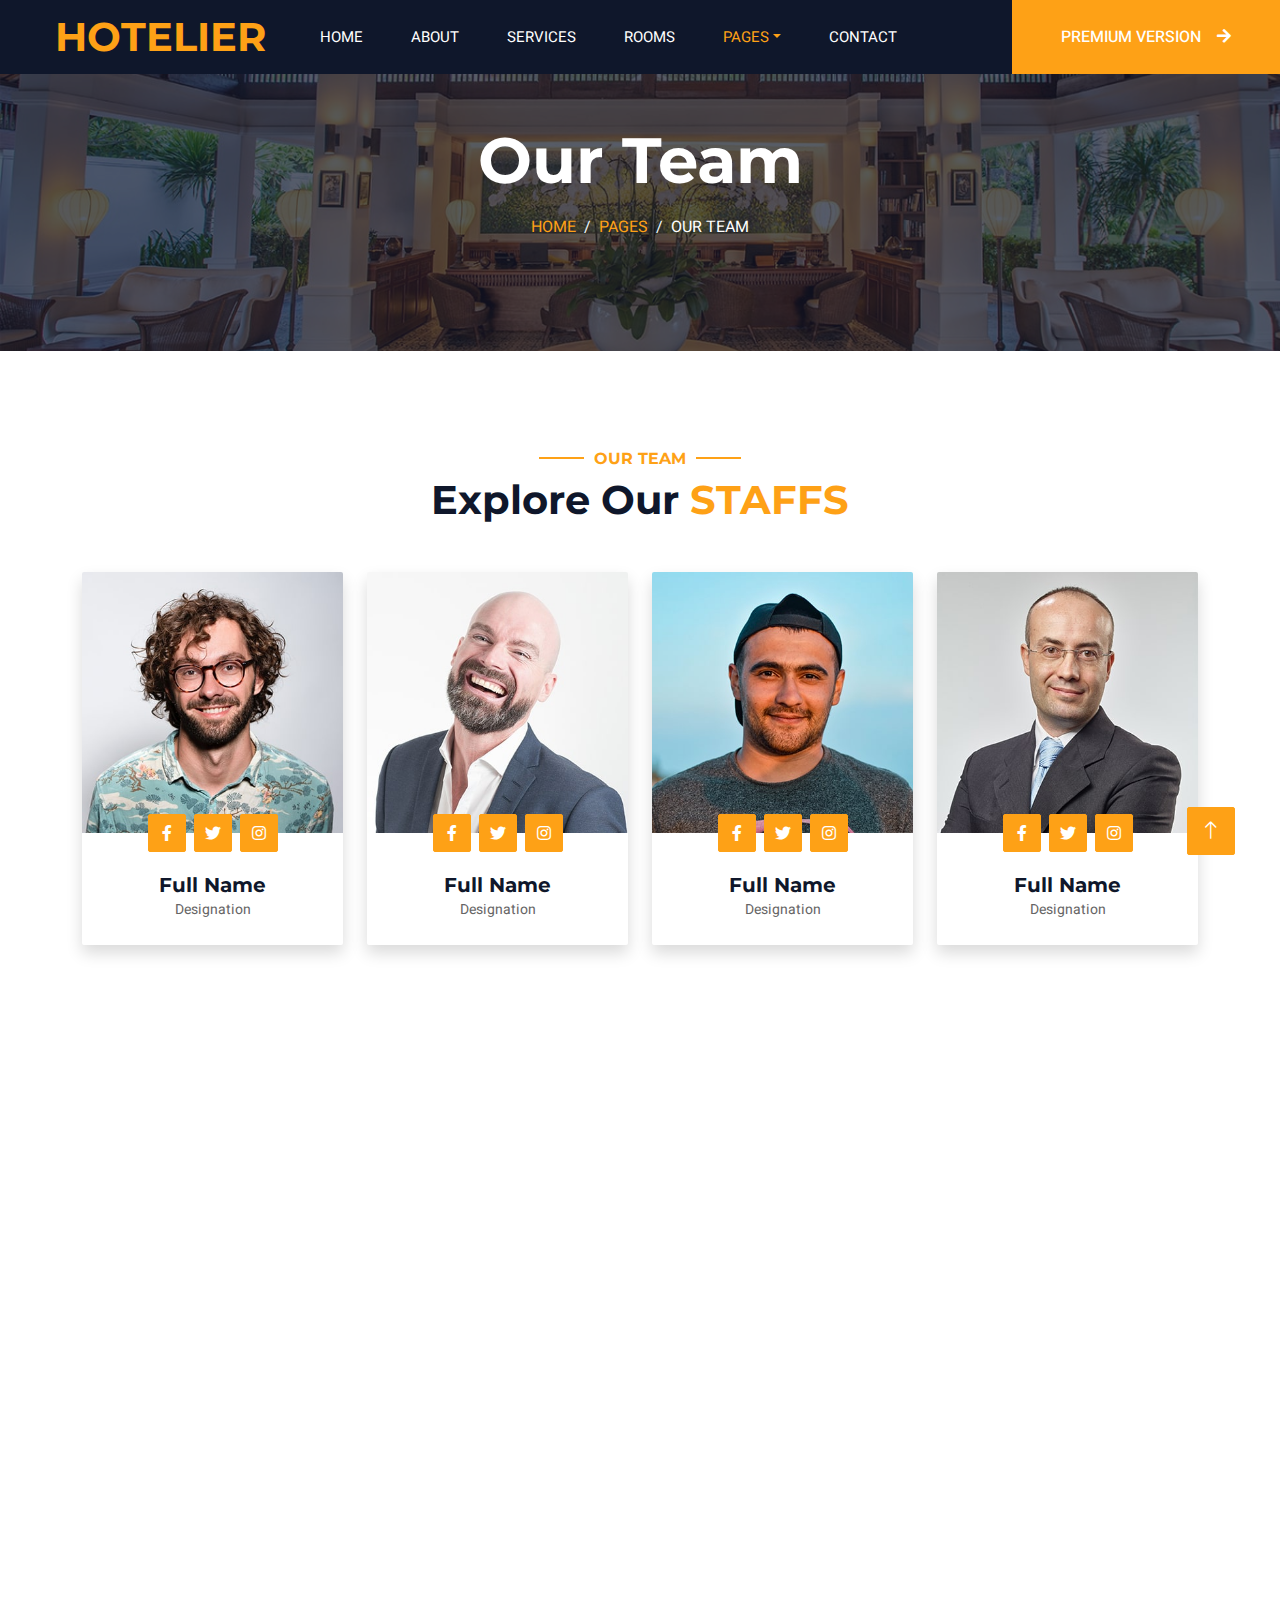
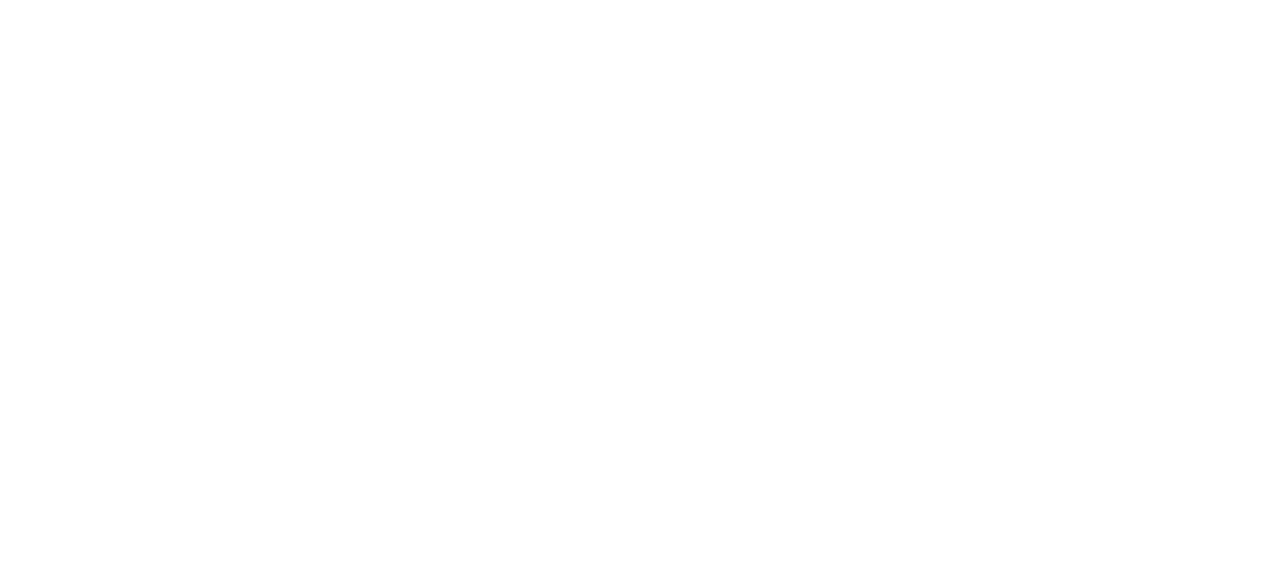
<file: team.html>
<!DOCTYPE html>
<html lang="en">

<head>
    <meta charset="utf-8">
    <title>Hotelier - Hotel HTML Template</title>
    <meta content="width=device-width, initial-scale=1.0" name="viewport">
    <meta content="" name="keywords">
    <meta content="" name="description">

    <!-- Favicon -->
    <link href="img/favicon.ico" rel="icon">

    <!-- Google Web Fonts -->
    <link rel="preconnect" href="https://fonts.googleapis.com">
    <link rel="preconnect" href="https://fonts.gstatic.com" crossorigin>
    <link href="https://fonts.googleapis.com/css2?family=Heebo:wght@400;500;600;700&family=Montserrat:wght@400;500;600;700&display=swap" rel="stylesheet">  

    <!-- Icon Font Stylesheet -->
    <link href="https://cdnjs.cloudflare.com/ajax/libs/font-awesome/5.10.0/css/all.min.css" rel="stylesheet">
    <link href="https://cdn.jsdelivr.net/npm/bootstrap-icons@1.4.1/font/bootstrap-icons.css" rel="stylesheet">

    <!-- Libraries Stylesheet -->
    <link href="lib/animate/animate.min.css" rel="stylesheet">
    <link href="lib/owlcarousel/assets/owl.carousel.min.css" rel="stylesheet">
    <link href="lib/tempusdominus/css/tempusdominus-bootstrap-4.min.css" rel="stylesheet" />

    <!-- Customized Bootstrap Stylesheet -->
    <link href="css/bootstrap.min.css" rel="stylesheet">

    <!-- Template Stylesheet -->
    <link href="css/style.css" rel="stylesheet">
</head>

<body>
    <div class="container-xxl bg-white p-0">
        <!-- Spinner Start -->
        <div id="spinner" class="show bg-white position-fixed translate-middle w-100 vh-100 top-50 start-50 d-flex align-items-center justify-content-center">
            <div class="spinner-border text-primary" style="width: 3rem; height: 3rem;" role="status">
                <span class="sr-only">Loading...</span>
            </div>
        </div>
        <!-- Spinner End -->

        <!-- Header Start -->
        <div class="container-fluid bg-dark px-0">
            <div class="row gx-0">
                <div class="col-lg-3 bg-dark d-none d-lg-block">
                    <a href="index.html" class="navbar-brand w-100 h-100 m-0 p-0 d-flex align-items-center justify-content-center">
                        <h1 class="m-0 text-primary text-uppercase">Hotelier</h1>
                    </a>
                </div>
                <div class="col-lg-9">
                    <!-- <div class="row gx-0 bg-white d-none d-lg-flex">
                        <div class="col-lg-7 px-5 text-start">
                            <div class="h-100 d-inline-flex align-items-center py-2 me-4">
                                <i class="fa fa-envelope text-primary me-2"></i>
                                <p class="mb-0">info@example.com</p>
                            </div>
                            <div class="h-100 d-inline-flex align-items-center py-2">
                                <i class="fa fa-phone-alt text-primary me-2"></i>
                                <p class="mb-0">+012 345 6789</p>
                            </div>
                        </div>
                        <div class="col-lg-5 px-5 text-end">
                            <div class="d-inline-flex align-items-center py-2">
                                <a class="me-3" href=""><i class="fab fa-facebook-f"></i></a>
                                <a class="me-3" href=""><i class="fab fa-twitter"></i></a>
                                <a class="me-3" href=""><i class="fab fa-linkedin-in"></i></a>
                                <a class="me-3" href=""><i class="fab fa-instagram"></i></a>
                                <a class="" href=""><i class="fab fa-youtube"></i></a>
                            </div>
                        </div>
                    </div> -->
                    <nav class="navbar navbar-expand-lg bg-dark navbar-dark p-3 p-lg-0">
                        <a href="index.html" class="navbar-brand d-block d-lg-none">
                            <h1 class="m-0 text-primary text-uppercase">Hotelier</h1>
                        </a>
                        <button type="button" class="navbar-toggler" data-bs-toggle="collapse" data-bs-target="#navbarCollapse">
                            <span class="navbar-toggler-icon"></span>
                        </button>
                        <div class="collapse navbar-collapse justify-content-between" id="navbarCollapse">
                            <div class="navbar-nav mr-auto py-0">
                                <a href="index.html" class="nav-item nav-link">Home</a>
                                <a href="about.html" class="nav-item nav-link">About</a>
                                <a href="service.html" class="nav-item nav-link">Services</a>
                                <a href="room.html" class="nav-item nav-link">Rooms</a>
                                <div class="nav-item dropdown">
                                    <a href="#" class="nav-link dropdown-toggle active" data-bs-toggle="dropdown">Pages</a>
                                    <div class="dropdown-menu rounded-0 m-0">
                                        <a href="booking.html" class="dropdown-item">Booking</a>
                                        <a href="team.html" class="dropdown-item active">Our Team</a>
                                        <a href="testimonial.html" class="dropdown-item">Testimonial</a>
                                    </div>
                                </div>
                                <a href="contact.html" class="nav-item nav-link">Contact</a>
                            </div>
                            <a href="https://htmlcodex.com/hotel-html-template-pro" class="btn btn-primary rounded-0 py-4 px-md-5 d-none d-lg-block">Premium Version<i class="fa fa-arrow-right ms-3"></i></a>
                        </div>
                    </nav>
                </div>
            </div>
        </div>
        <!-- Header End -->


        <!-- Page Header Start -->
        <div class="container-fluid page-header mb-5 p-0" style="background-image: url(img/carousel-1.jpg);">
            <div class="container-fluid page-header-inner py-5">
                <div class="container text-center pb-5">
                    <h1 class="display-3 text-white mb-3 animated slideInDown">Our Team</h1>
                    <nav aria-label="breadcrumb">
                        <ol class="breadcrumb justify-content-center text-uppercase">
                            <li class="breadcrumb-item"><a href="#">Home</a></li>
                            <li class="breadcrumb-item"><a href="#">Pages</a></li>
                            <li class="breadcrumb-item text-white active" aria-current="page">Our Team</li>
                        </ol>
                    </nav>
                </div>
            </div>
        </div>
        <!-- Page Header End -->


        <!-- Booking Start -->
        <!-- <div class="container-fluid booking pb-5 wow fadeIn" data-wow-delay="0.1s">
            <div class="container">
                <div class="bg-white shadow" style="padding: 35px;">
                    <div class="row g-2">
                        <div class="col-md-10">
                            <div class="row g-2">
                                <div class="col-md-3">
                                    <div class="date" id="date1" data-target-input="nearest">
                                        <input type="text" class="form-control datetimepicker-input"
                                            placeholder="Check in" data-target="#date1" data-toggle="datetimepicker" />
                                    </div>
                                </div>
                                <div class="col-md-3">
                                    <div class="date" id="date2" data-target-input="nearest">
                                        <input type="text" class="form-control datetimepicker-input" placeholder="Check out" data-target="#date2" data-toggle="datetimepicker"/>
                                    </div>
                                </div>
                                <div class="col-md-3">
                                    <select class="form-select">
                                        <option selected>Adult</option>
                                        <option value="1">Adult 1</option>
                                        <option value="2">Adult 2</option>
                                        <option value="3">Adult 3</option>
                                    </select>
                                </div>
                                <div class="col-md-3">
                                    <select class="form-select">
                                        <option selected>Child</option>
                                        <option value="1">Child 1</option>
                                        <option value="2">Child 2</option>
                                        <option value="3">Child 3</option>
                                    </select>
                                </div>
                            </div>
                        </div>
                        <div class="col-md-2">
                            <button class="btn btn-primary w-100">Submit</button>
                        </div>
                    </div>
                </div>
            </div>
        </div> -->
        <!-- Booking End -->


        <!-- Team Start -->
        <div class="container-xxl py-5">
            <div class="container">
                <div class="text-center wow fadeInUp" data-wow-delay="0.1s">
                    <h6 class="section-title text-center text-primary text-uppercase">Our Team</h6>
                    <h1 class="mb-5">Explore Our <span class="text-primary text-uppercase">Staffs</span></h1>
                </div>
                <div class="row g-4">
                    <div class="col-lg-3 col-md-6 wow fadeInUp" data-wow-delay="0.1s">
                        <div class="rounded shadow overflow-hidden">
                            <div class="position-relative">
                                <img class="img-fluid" src="img/team-1.jpg" alt="">
                                <div class="position-absolute start-50 top-100 translate-middle d-flex align-items-center">
                                    <a class="btn btn-square btn-primary mx-1" href=""><i class="fab fa-facebook-f"></i></a>
                                    <a class="btn btn-square btn-primary mx-1" href=""><i class="fab fa-twitter"></i></a>
                                    <a class="btn btn-square btn-primary mx-1" href=""><i class="fab fa-instagram"></i></a>
                                </div>
                            </div>
                            <div class="text-center p-4 mt-3">
                                <h5 class="fw-bold mb-0">Full Name</h5>
                                <small>Designation</small>
                            </div>
                        </div>
                    </div>
                    <div class="col-lg-3 col-md-6 wow fadeInUp" data-wow-delay="0.3s">
                        <div class="rounded shadow overflow-hidden">
                            <div class="position-relative">
                                <img class="img-fluid" src="img/team-2.jpg" alt="">
                                <div class="position-absolute start-50 top-100 translate-middle d-flex align-items-center">
                                    <a class="btn btn-square btn-primary mx-1" href=""><i class="fab fa-facebook-f"></i></a>
                                    <a class="btn btn-square btn-primary mx-1" href=""><i class="fab fa-twitter"></i></a>
                                    <a class="btn btn-square btn-primary mx-1" href=""><i class="fab fa-instagram"></i></a>
                                </div>
                            </div>
                            <div class="text-center p-4 mt-3">
                                <h5 class="fw-bold mb-0">Full Name</h5>
                                <small>Designation</small>
                            </div>
                        </div>
                    </div>
                    <div class="col-lg-3 col-md-6 wow fadeInUp" data-wow-delay="0.5s">
                        <div class="rounded shadow overflow-hidden">
                            <div class="position-relative">
                                <img class="img-fluid" src="img/team-3.jpg" alt="">
                                <div class="position-absolute start-50 top-100 translate-middle d-flex align-items-center">
                                    <a class="btn btn-square btn-primary mx-1" href=""><i class="fab fa-facebook-f"></i></a>
                                    <a class="btn btn-square btn-primary mx-1" href=""><i class="fab fa-twitter"></i></a>
                                    <a class="btn btn-square btn-primary mx-1" href=""><i class="fab fa-instagram"></i></a>
                                </div>
                            </div>
                            <div class="text-center p-4 mt-3">
                                <h5 class="fw-bold mb-0">Full Name</h5>
                                <small>Designation</small>
                            </div>
                        </div>
                    </div>
                    <div class="col-lg-3 col-md-6 wow fadeInUp" data-wow-delay="0.7s">
                        <div class="rounded shadow overflow-hidden">
                            <div class="position-relative">
                                <img class="img-fluid" src="img/team-4.jpg" alt="">
                                <div class="position-absolute start-50 top-100 translate-middle d-flex align-items-center">
                                    <a class="btn btn-square btn-primary mx-1" href=""><i class="fab fa-facebook-f"></i></a>
                                    <a class="btn btn-square btn-primary mx-1" href=""><i class="fab fa-twitter"></i></a>
                                    <a class="btn btn-square btn-primary mx-1" href=""><i class="fab fa-instagram"></i></a>
                                </div>
                            </div>
                            <div class="text-center p-4 mt-3">
                                <h5 class="fw-bold mb-0">Full Name</h5>
                                <small>Designation</small>
                            </div>
                        </div>
                    </div>
                    <div class="col-lg-3 col-md-6 wow fadeInUp" data-wow-delay="0.1s">
                        <div class="rounded shadow overflow-hidden">
                            <div class="position-relative">
                                <img class="img-fluid" src="img/team-2.jpg" alt="">
                                <div class="position-absolute start-50 top-100 translate-middle d-flex align-items-center">
                                    <a class="btn btn-square btn-primary mx-1" href=""><i class="fab fa-facebook-f"></i></a>
                                    <a class="btn btn-square btn-primary mx-1" href=""><i class="fab fa-twitter"></i></a>
                                    <a class="btn btn-square btn-primary mx-1" href=""><i class="fab fa-instagram"></i></a>
                                </div>
                            </div>
                            <div class="text-center p-4 mt-3">
                                <h5 class="fw-bold mb-0">Full Name</h5>
                                <small>Designation</small>
                            </div>
                        </div>
                    </div>
                    <div class="col-lg-3 col-md-6 wow fadeInUp" data-wow-delay="0.3s">
                        <div class="rounded shadow overflow-hidden">
                            <div class="position-relative">
                                <img class="img-fluid" src="img/team-3.jpg" alt="">
                                <div class="position-absolute start-50 top-100 translate-middle d-flex align-items-center">
                                    <a class="btn btn-square btn-primary mx-1" href=""><i class="fab fa-facebook-f"></i></a>
                                    <a class="btn btn-square btn-primary mx-1" href=""><i class="fab fa-twitter"></i></a>
                                    <a class="btn btn-square btn-primary mx-1" href=""><i class="fab fa-instagram"></i></a>
                                </div>
                            </div>
                            <div class="text-center p-4 mt-3">
                                <h5 class="fw-bold mb-0">Full Name</h5>
                                <small>Designation</small>
                            </div>
                        </div>
                    </div>
                    <div class="col-lg-3 col-md-6 wow fadeInUp" data-wow-delay="0.5s">
                        <div class="rounded shadow overflow-hidden">
                            <div class="position-relative">
                                <img class="img-fluid" src="img/team-4.jpg" alt="">
                                <div class="position-absolute start-50 top-100 translate-middle d-flex align-items-center">
                                    <a class="btn btn-square btn-primary mx-1" href=""><i class="fab fa-facebook-f"></i></a>
                                    <a class="btn btn-square btn-primary mx-1" href=""><i class="fab fa-twitter"></i></a>
                                    <a class="btn btn-square btn-primary mx-1" href=""><i class="fab fa-instagram"></i></a>
                                </div>
                            </div>
                            <div class="text-center p-4 mt-3">
                                <h5 class="fw-bold mb-0">Full Name</h5>
                                <small>Designation</small>
                            </div>
                        </div>
                    </div>
                    <div class="col-lg-3 col-md-6 wow fadeInUp" data-wow-delay="0.7s">
                        <div class="rounded shadow overflow-hidden">
                            <div class="position-relative">
                                <img class="img-fluid" src="img/team-1.jpg" alt="">
                                <div class="position-absolute start-50 top-100 translate-middle d-flex align-items-center">
                                    <a class="btn btn-square btn-primary mx-1" href=""><i class="fab fa-facebook-f"></i></a>
                                    <a class="btn btn-square btn-primary mx-1" href=""><i class="fab fa-twitter"></i></a>
                                    <a class="btn btn-square btn-primary mx-1" href=""><i class="fab fa-instagram"></i></a>
                                </div>
                            </div>
                            <div class="text-center p-4 mt-3">
                                <h5 class="fw-bold mb-0">Full Name</h5>
                                <small>Designation</small>
                            </div>
                        </div>
                    </div>
                </div>
            </div>
        </div>
        <!-- Team End -->


        <!-- Newsletter Start -->
        <div class="container newsletter mt-5 wow fadeIn" data-wow-delay="0.1s">
            <div class="row justify-content-center">
                <div class="col-lg-10 border rounded p-1">
                    <div class="border rounded text-center p-1">
                        <div class="bg-white rounded text-center p-5">
                            <h4 class="mb-4">Subscribe Our <span class="text-primary text-uppercase">Newsletter</span></h4>
                            <div class="position-relative mx-auto" style="max-width: 400px;">
                                <input class="form-control w-100 py-3 ps-4 pe-5" type="text" placeholder="Enter your email">
                                <button type="button" class="btn btn-primary py-2 px-3 position-absolute top-0 end-0 mt-2 me-2">Submit</button>
                            </div>
                        </div>
                    </div>
                </div>
            </div>
        </div>
        <!-- Newsletter Start -->
        

        <!-- Footer Start -->
        <div class="container-fluid bg-dark text-light footer wow fadeIn" data-wow-delay="0.1s">
            <div class="container pb-5">
                <div class="row g-5">
                    <div class="col-md-6 col-lg-4">
                        <div class="bg-primary rounded p-4">
                            <a href="index.html"><h1 class="text-white text-uppercase mb-3">Hotelier</h1></a>
                            <p class="text-white mb-0">
								Download <a class="text-dark fw-medium" href="https://htmlcodex.com/hotel-html-template-pro">Hotelier – Premium Version</a>, build a professional website for your hotel business and grab the attention of new visitors upon your site’s launch.
							</p>
                        </div>
                    </div>
                    <div class="col-md-6 col-lg-3">
                        <h6 class="section-title text-start text-primary text-uppercase mb-4">Contact</h6>
                        <p class="mb-2"><i class="fa fa-map-marker-alt me-3"></i>123 Street, New York, USA</p>
                        <p class="mb-2"><i class="fa fa-phone-alt me-3"></i>+012 345 67890</p>
                        <p class="mb-2"><i class="fa fa-envelope me-3"></i>info@example.com</p>
                        <div class="d-flex pt-2">
                            <a class="btn btn-outline-light btn-social" href=""><i class="fab fa-twitter"></i></a>
                            <a class="btn btn-outline-light btn-social" href=""><i class="fab fa-facebook-f"></i></a>
                            <a class="btn btn-outline-light btn-social" href=""><i class="fab fa-youtube"></i></a>
                            <a class="btn btn-outline-light btn-social" href=""><i class="fab fa-linkedin-in"></i></a>
                        </div>
                    </div>
                    <div class="col-lg-5 col-md-12">
                        <div class="row gy-5 g-4">
                            <div class="col-md-6">
                                <h6 class="section-title text-start text-primary text-uppercase mb-4">Company</h6>
                                <a class="btn btn-link" href="">About Us</a>
                                <a class="btn btn-link" href="">Contact Us</a>
                                <a class="btn btn-link" href="">Privacy Policy</a>
                                <a class="btn btn-link" href="">Terms & Condition</a>
                                <a class="btn btn-link" href="">Support</a>
                            </div>
                            <div class="col-md-6">
                                <h6 class="section-title text-start text-primary text-uppercase mb-4">Services</h6>
                                <a class="btn btn-link" href="">Food & Restaurant</a>
                                <a class="btn btn-link" href="">Spa & Fitness</a>
                                <a class="btn btn-link" href="">Sports & Gaming</a>
                                <a class="btn btn-link" href="">Event & Party</a>
                                <a class="btn btn-link" href="">GYM & Yoga</a>
                            </div>
                        </div>
                    </div>
                </div>
            </div>
            <div class="container">
                <div class="copyright">
                    <div class="row">
                        <div class="col-md-6 text-center text-md-start mb-3 mb-md-0">
                            &copy; <a class="border-bottom" href="#">Your Site Name</a>, All Right Reserved. 
							
							<!--/*** This template is free as long as you keep the footer author’s credit link/attribution link/backlink. If you'd like to use the template without the footer author’s credit link/attribution link/backlink, you can purchase the Credit Removal License from "https://htmlcodex.com/credit-removal". Thank you for your support. ***/-->
							Designed By <a class="border-bottom" href="https://htmlcodex.com">HTML Codex</a>
                        </div>
                        <div class="col-md-6 text-center text-md-end">
                            <div class="footer-menu">
                                <a href="">Home</a>
                                <a href="">Cookies</a>
                                <a href="">Help</a>
                                <a href="">FQAs</a>
                            </div>
                        </div>
                    </div>
                </div>
            </div>
        </div>
        <!-- Footer End -->


        <!-- Back to Top -->
        <a href="#" class="btn btn-lg btn-primary btn-lg-square back-to-top"><i class="bi bi-arrow-up"></i></a>
    </div>

    <!-- JavaScript Libraries -->
    <script src="https://code.jquery.com/jquery-3.4.1.min.js"></script>
    <script src="https://cdn.jsdelivr.net/npm/bootstrap@5.0.0/dist/js/bootstrap.bundle.min.js"></script>
    <script src="lib/wow/wow.min.js"></script>
    <script src="lib/easing/easing.min.js"></script>
    <script src="lib/waypoints/waypoints.min.js"></script>
    <script src="lib/counterup/counterup.min.js"></script>
    <script src="lib/owlcarousel/owl.carousel.min.js"></script>
    <script src="lib/tempusdominus/js/moment.min.js"></script>
    <script src="lib/tempusdominus/js/moment-timezone.min.js"></script>
    <script src="lib/tempusdominus/js/tempusdominus-bootstrap-4.min.js"></script>

    <!-- Template Javascript -->
    <script src="js/main.js"></script>
</body>

</html>
</file>
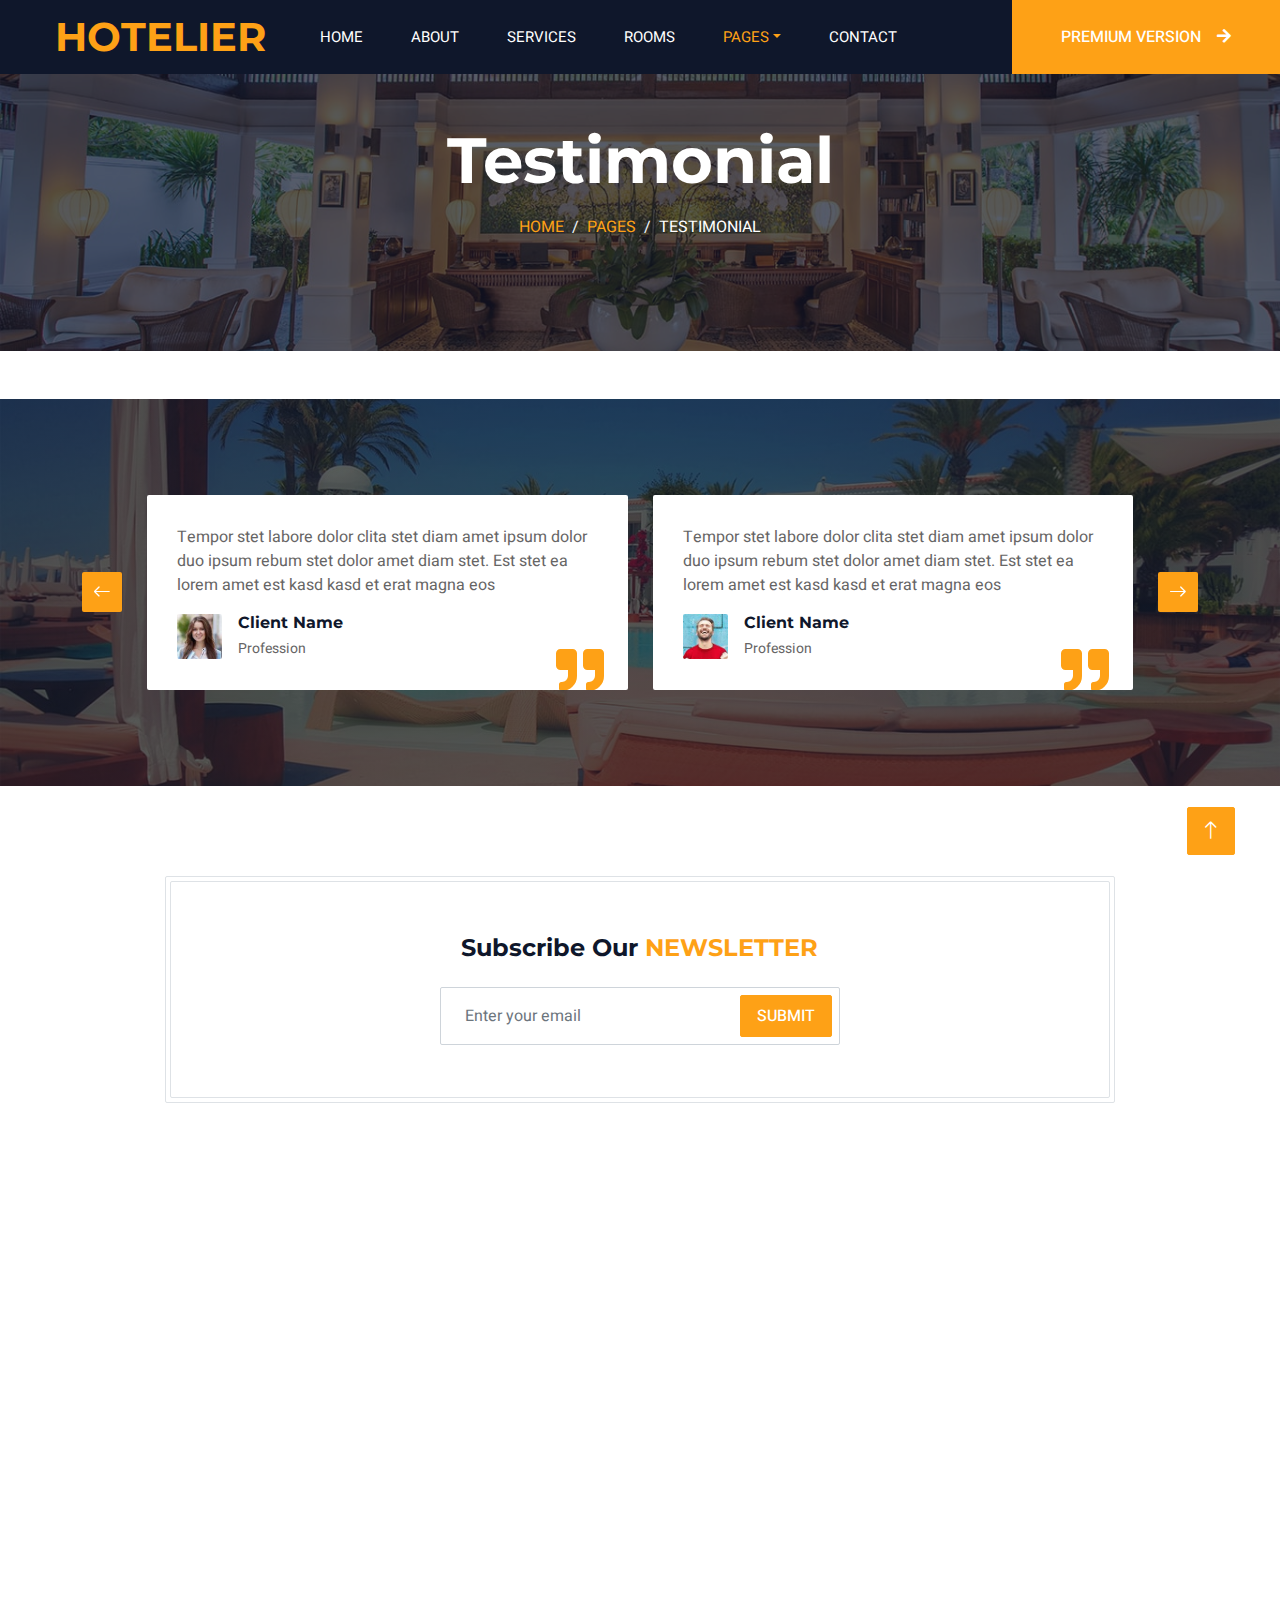
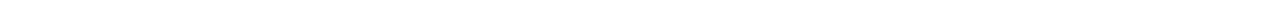
<file: testimonial.html>
<!DOCTYPE html>
<html lang="en">

<head>
    <meta charset="utf-8">
    <title>Hotelier - Hotel HTML Template</title>
    <meta content="width=device-width, initial-scale=1.0" name="viewport">
    <meta content="" name="keywords">
    <meta content="" name="description">

    <!-- Favicon -->
    <link href="img/favicon.ico" rel="icon">

    <!-- Google Web Fonts -->
    <link rel="preconnect" href="https://fonts.googleapis.com">
    <link rel="preconnect" href="https://fonts.gstatic.com" crossorigin>
    <link href="https://fonts.googleapis.com/css2?family=Heebo:wght@400;500;600;700&family=Montserrat:wght@400;500;600;700&display=swap" rel="stylesheet">  

    <!-- Icon Font Stylesheet -->
    <link href="https://cdnjs.cloudflare.com/ajax/libs/font-awesome/5.10.0/css/all.min.css" rel="stylesheet">
    <link href="https://cdn.jsdelivr.net/npm/bootstrap-icons@1.4.1/font/bootstrap-icons.css" rel="stylesheet">

    <!-- Libraries Stylesheet -->
    <link href="lib/animate/animate.min.css" rel="stylesheet">
    <link href="lib/owlcarousel/assets/owl.carousel.min.css" rel="stylesheet">
    <link href="lib/tempusdominus/css/tempusdominus-bootstrap-4.min.css" rel="stylesheet" />

    <!-- Customized Bootstrap Stylesheet -->
    <link href="css/bootstrap.min.css" rel="stylesheet">

    <!-- Template Stylesheet -->
    <link href="css/style.css" rel="stylesheet">
</head>

<body>
    <div class="container-xxl bg-white p-0">
        <!-- Spinner Start -->
        <div id="spinner" class="show bg-white position-fixed translate-middle w-100 vh-100 top-50 start-50 d-flex align-items-center justify-content-center">
            <div class="spinner-border text-primary" style="width: 3rem; height: 3rem;" role="status">
                <span class="sr-only">Loading...</span>
            </div>
        </div>
        <!-- Spinner End -->

        <!-- Header Start -->
        <div class="container-fluid bg-dark px-0">
            <div class="row gx-0">
                <div class="col-lg-3 bg-dark d-none d-lg-block">
                    <a href="index.html" class="navbar-brand w-100 h-100 m-0 p-0 d-flex align-items-center justify-content-center">
                        <h1 class="m-0 text-primary text-uppercase">Hotelier</h1>
                    </a>
                </div>
                <div class="col-lg-9">
                    <!-- <div class="row gx-0 bg-white d-none d-lg-flex">
                        <div class="col-lg-7 px-5 text-start">
                            <div class="h-100 d-inline-flex align-items-center py-2 me-4">
                                <i class="fa fa-envelope text-primary me-2"></i>
                                <p class="mb-0">info@example.com</p>
                            </div>
                            <div class="h-100 d-inline-flex align-items-center py-2">
                                <i class="fa fa-phone-alt text-primary me-2"></i>
                                <p class="mb-0">+012 345 6789</p>
                            </div>
                        </div>
                        <div class="col-lg-5 px-5 text-end">
                            <div class="d-inline-flex align-items-center py-2">
                                <a class="me-3" href=""><i class="fab fa-facebook-f"></i></a>
                                <a class="me-3" href=""><i class="fab fa-twitter"></i></a>
                                <a class="me-3" href=""><i class="fab fa-linkedin-in"></i></a>
                                <a class="me-3" href=""><i class="fab fa-instagram"></i></a>
                                <a class="" href=""><i class="fab fa-youtube"></i></a>
                            </div>
                        </div>
                    </div> -->
                    <nav class="navbar navbar-expand-lg bg-dark navbar-dark p-3 p-lg-0">
                        <a href="index.html" class="navbar-brand d-block d-lg-none">
                            <h1 class="m-0 text-primary text-uppercase">Hotelier</h1>
                        </a>
                        <button type="button" class="navbar-toggler" data-bs-toggle="collapse" data-bs-target="#navbarCollapse">
                            <span class="navbar-toggler-icon"></span>
                        </button>
                        <div class="collapse navbar-collapse justify-content-between" id="navbarCollapse">
                            <div class="navbar-nav mr-auto py-0">
                                <a href="index.html" class="nav-item nav-link">Home</a>
                                <a href="about.html" class="nav-item nav-link">About</a>
                                <a href="service.html" class="nav-item nav-link">Services</a>
                                <a href="room.html" class="nav-item nav-link">Rooms</a>
                                <div class="nav-item dropdown">
                                    <a href="#" class="nav-link dropdown-toggle active" data-bs-toggle="dropdown">Pages</a>
                                    <div class="dropdown-menu rounded-0 m-0">
                                        <a href="booking.html" class="dropdown-item">Booking</a>
                                        <a href="team.html" class="dropdown-item">Our Team</a>
                                        <a href="testimonial.html" class="dropdown-item active">Testimonial</a>
                                    </div>
                                </div>
                                <a href="contact.html" class="nav-item nav-link">Contact</a>
                            </div>
                            <a href="https://htmlcodex.com/hotel-html-template-pro" class="btn btn-primary rounded-0 py-4 px-md-5 d-none d-lg-block">Premium Version<i class="fa fa-arrow-right ms-3"></i></a>
                        </div>
                    </nav>
                </div>
            </div>
        </div>
        <!-- Header End -->


        <!-- Page Header Start -->
        <div class="container-fluid page-header mb-5 p-0" style="background-image: url(img/carousel-1.jpg);">
            <div class="container-fluid page-header-inner py-5">
                <div class="container text-center pb-5">
                    <h1 class="display-3 text-white mb-3 animated slideInDown">Testimonial</h1>
                    <nav aria-label="breadcrumb">
                        <ol class="breadcrumb justify-content-center text-uppercase">
                            <li class="breadcrumb-item"><a href="#">Home</a></li>
                            <li class="breadcrumb-item"><a href="#">Pages</a></li>
                            <li class="breadcrumb-item text-white active" aria-current="page">Testimonial</li>
                        </ol>
                    </nav>
                </div>
            </div>
        </div>
        <!-- Page Header End -->


        <!-- Booking Start -->
        <!-- <div class="container-fluid booking pb-5 wow fadeIn" data-wow-delay="0.1s">
            <div class="container">
                <div class="bg-white shadow" style="padding: 35px;">
                    <div class="row g-2">
                        <div class="col-md-10">
                            <div class="row g-2">
                                <div class="col-md-3">
                                    <div class="date" id="date1" data-target-input="nearest">
                                        <input type="text" class="form-control datetimepicker-input"
                                            placeholder="Check in" data-target="#date1" data-toggle="datetimepicker" />
                                    </div>
                                </div>
                                <div class="col-md-3">
                                    <div class="date" id="date2" data-target-input="nearest">
                                        <input type="text" class="form-control datetimepicker-input" placeholder="Check out" data-target="#date2" data-toggle="datetimepicker"/>
                                    </div>
                                </div>
                                <div class="col-md-3">
                                    <select class="form-select">
                                        <option selected>Adult</option>
                                        <option value="1">Adult 1</option>
                                        <option value="2">Adult 2</option>
                                        <option value="3">Adult 3</option>
                                    </select>
                                </div>
                                <div class="col-md-3">
                                    <select class="form-select">
                                        <option selected>Child</option>
                                        <option value="1">Child 1</option>
                                        <option value="2">Child 2</option>
                                        <option value="3">Child 3</option>
                                    </select>
                                </div>
                            </div>
                        </div>
                        <div class="col-md-2">
                            <button class="btn btn-primary w-100">Submit</button>
                        </div>
                    </div>
                </div>
            </div>
        </div> -->
        <!-- Booking End -->


        <!-- Testimonial Start -->
        <div class="container-xxl testimonial mt-5 py-5 bg-dark wow zoomIn" data-wow-delay="0.1s" style="margin-bottom: 90px;">
            <div class="container">
                <div class="owl-carousel testimonial-carousel py-5">
                    <div class="testimonial-item position-relative bg-white rounded overflow-hidden">
                        <p>Tempor stet labore dolor clita stet diam amet ipsum dolor duo ipsum rebum stet dolor amet diam stet. Est stet ea lorem amet est kasd kasd et erat magna eos</p>
                        <div class="d-flex align-items-center">
                            <img class="img-fluid flex-shrink-0 rounded" src="img/testimonial-1.jpg" style="width: 45px; height: 45px;">
                            <div class="ps-3">
                                <h6 class="fw-bold mb-1">Client Name</h6>
                                <small>Profession</small>
                            </div>
                        </div>
                        <i class="fa fa-quote-right fa-3x text-primary position-absolute end-0 bottom-0 me-4 mb-n1"></i>
                    </div>
                    <div class="testimonial-item position-relative bg-white rounded overflow-hidden">
                        <p>Tempor stet labore dolor clita stet diam amet ipsum dolor duo ipsum rebum stet dolor amet diam stet. Est stet ea lorem amet est kasd kasd et erat magna eos</p>
                        <div class="d-flex align-items-center">
                            <img class="img-fluid flex-shrink-0 rounded" src="img/testimonial-2.jpg" style="width: 45px; height: 45px;">
                            <div class="ps-3">
                                <h6 class="fw-bold mb-1">Client Name</h6>
                                <small>Profession</small>
                            </div>
                        </div>
                        <i class="fa fa-quote-right fa-3x text-primary position-absolute end-0 bottom-0 me-4 mb-n1"></i>
                    </div>
                    <div class="testimonial-item position-relative bg-white rounded overflow-hidden">
                        <p>Tempor stet labore dolor clita stet diam amet ipsum dolor duo ipsum rebum stet dolor amet diam stet. Est stet ea lorem amet est kasd kasd et erat magna eos</p>
                        <div class="d-flex align-items-center">
                            <img class="img-fluid flex-shrink-0 rounded" src="img/testimonial-3.jpg" style="width: 45px; height: 45px;">
                            <div class="ps-3">
                                <h6 class="fw-bold mb-1">Client Name</h6>
                                <small>Profession</small>
                            </div>
                        </div>
                        <i class="fa fa-quote-right fa-3x text-primary position-absolute end-0 bottom-0 me-4 mb-n1"></i>
                    </div>
                </div>
            </div>
        </div>
        <!-- Testimonial End -->


        <!-- Newsletter Start -->
        <div class="container newsletter mt-5 wow fadeIn" data-wow-delay="0.1s">
            <div class="row justify-content-center">
                <div class="col-lg-10 border rounded p-1">
                    <div class="border rounded text-center p-1">
                        <div class="bg-white rounded text-center p-5">
                            <h4 class="mb-4">Subscribe Our <span class="text-primary text-uppercase">Newsletter</span></h4>
                            <div class="position-relative mx-auto" style="max-width: 400px;">
                                <input class="form-control w-100 py-3 ps-4 pe-5" type="text" placeholder="Enter your email">
                                <button type="button" class="btn btn-primary py-2 px-3 position-absolute top-0 end-0 mt-2 me-2">Submit</button>
                            </div>
                        </div>
                    </div>
                </div>
            </div>
        </div>
        <!-- Newsletter Start -->
        

        <!-- Footer Start -->
        <div class="container-fluid bg-dark text-light footer wow fadeIn" data-wow-delay="0.1s">
            <div class="container pb-5">
                <div class="row g-5">
                    <div class="col-md-6 col-lg-4">
                        <div class="bg-primary rounded p-4">
                            <a href="index.html"><h1 class="text-white text-uppercase mb-3">Hotelier</h1></a>
                            <p class="text-white mb-0">
								Download <a class="text-dark fw-medium" href="https://htmlcodex.com/hotel-html-template-pro">Hotelier – Premium Version</a>, build a professional website for your hotel business and grab the attention of new visitors upon your site’s launch.
							</p>
                        </div>
                    </div>
                    <div class="col-md-6 col-lg-3">
                        <h6 class="section-title text-start text-primary text-uppercase mb-4">Contact</h6>
                        <p class="mb-2"><i class="fa fa-map-marker-alt me-3"></i>123 Street, New York, USA</p>
                        <p class="mb-2"><i class="fa fa-phone-alt me-3"></i>+012 345 67890</p>
                        <p class="mb-2"><i class="fa fa-envelope me-3"></i>info@example.com</p>
                        <div class="d-flex pt-2">
                            <a class="btn btn-outline-light btn-social" href=""><i class="fab fa-twitter"></i></a>
                            <a class="btn btn-outline-light btn-social" href=""><i class="fab fa-facebook-f"></i></a>
                            <a class="btn btn-outline-light btn-social" href=""><i class="fab fa-youtube"></i></a>
                            <a class="btn btn-outline-light btn-social" href=""><i class="fab fa-linkedin-in"></i></a>
                        </div>
                    </div>
                    <div class="col-lg-5 col-md-12">
                        <div class="row gy-5 g-4">
                            <div class="col-md-6">
                                <h6 class="section-title text-start text-primary text-uppercase mb-4">Company</h6>
                                <a class="btn btn-link" href="">About Us</a>
                                <a class="btn btn-link" href="">Contact Us</a>
                                <a class="btn btn-link" href="">Privacy Policy</a>
                                <a class="btn btn-link" href="">Terms & Condition</a>
                                <a class="btn btn-link" href="">Support</a>
                            </div>
                            <div class="col-md-6">
                                <h6 class="section-title text-start text-primary text-uppercase mb-4">Services</h6>
                                <a class="btn btn-link" href="">Food & Restaurant</a>
                                <a class="btn btn-link" href="">Spa & Fitness</a>
                                <a class="btn btn-link" href="">Sports & Gaming</a>
                                <a class="btn btn-link" href="">Event & Party</a>
                                <a class="btn btn-link" href="">GYM & Yoga</a>
                            </div>
                        </div>
                    </div>
                </div>
            </div>
            <div class="container">
                <div class="copyright">
                    <div class="row">
                        <div class="col-md-6 text-center text-md-start mb-3 mb-md-0">
                            &copy; <a class="border-bottom" href="#">Your Site Name</a>, All Right Reserved. 
							
							<!--/*** This template is free as long as you keep the footer author’s credit link/attribution link/backlink. If you'd like to use the template without the footer author’s credit link/attribution link/backlink, you can purchase the Credit Removal License from "https://htmlcodex.com/credit-removal". Thank you for your support. ***/-->
							Designed By <a class="border-bottom" href="https://htmlcodex.com">HTML Codex</a>
                        </div>
                        <div class="col-md-6 text-center text-md-end">
                            <div class="footer-menu">
                                <a href="">Home</a>
                                <a href="">Cookies</a>
                                <a href="">Help</a>
                                <a href="">FQAs</a>
                            </div>
                        </div>
                    </div>
                </div>
            </div>
        </div>
        <!-- Footer End -->


        <!-- Back to Top -->
        <a href="#" class="btn btn-lg btn-primary btn-lg-square back-to-top"><i class="bi bi-arrow-up"></i></a>
    </div>

    <!-- JavaScript Libraries -->
    <script src="https://code.jquery.com/jquery-3.4.1.min.js"></script>
    <script src="https://cdn.jsdelivr.net/npm/bootstrap@5.0.0/dist/js/bootstrap.bundle.min.js"></script>
    <script src="lib/wow/wow.min.js"></script>
    <script src="lib/easing/easing.min.js"></script>
    <script src="lib/waypoints/waypoints.min.js"></script>
    <script src="lib/counterup/counterup.min.js"></script>
    <script src="lib/owlcarousel/owl.carousel.min.js"></script>
    <script src="lib/tempusdominus/js/moment.min.js"></script>
    <script src="lib/tempusdominus/js/moment-timezone.min.js"></script>
    <script src="lib/tempusdominus/js/tempusdominus-bootstrap-4.min.js"></script>

    <!-- Template Javascript -->
    <script src="js/main.js"></script>
</body>

</html>
</file>
<file: css/style.css>
/********** Template CSS **********/
:root {
    --primary: #FEA116;
    --light: #F1F8FF;
    --dark: #0F172B;
}

.fw-medium {
    font-weight: 500 !important;
}

.fw-semi-bold {
    font-weight: 600 !important;
}

.back-to-top {
    position: fixed;
    display: none;
    right: 45px;
    bottom: 45px;
    z-index: 99;
}


/*** Spinner ***/
#spinner {
    opacity: 0;
    visibility: hidden;
    transition: opacity .5s ease-out, visibility 0s linear .5s;
    z-index: 99999;
}

#spinner.show {
    transition: opacity .5s ease-out, visibility 0s linear 0s;
    visibility: visible;
    opacity: 1;
}


/*** Button ***/
.btn {
    font-weight: 500;
    text-transform: uppercase;
    transition: .5s;
}

.btn.btn-primary,
.btn.btn-secondary {
    color: #FFFFFF;
}

.btn-square {
    width: 38px;
    height: 38px;
}

.btn-sm-square {
    width: 32px;
    height: 32px;
}

.btn-lg-square {
    width: 48px;
    height: 48px;
}

.btn-square,
.btn-sm-square,
.btn-lg-square {
    padding: 0;
    display: flex;
    align-items: center;
    justify-content: center;
    font-weight: normal;
    border-radius: 2px;
}


/*** Navbar ***/
.navbar-dark .navbar-nav .nav-link {
    margin-right: 3rem;
    padding: 25px 0;
    color: #FFFFFF;
    font-size: 15px;
    text-transform: uppercase;
    outline: none;
}

.navbar-dark .navbar-nav .nav-link:hover,
.navbar-dark .navbar-nav .nav-link.active {
    color: var(--primary);
}

@media (max-width: 991.98px) {
    .navbar-dark .navbar-nav .nav-link  {
        margin-right: 0;
        padding: 10px 0;
    }
}


/*** Header ***/
.carousel-caption {
    top: 0;
    left: 0;
    right: 0;
    bottom: 0;
    background: rgba(15, 23, 43, .4);
    z-index: 1;
}

.carousel-control-prev,
.carousel-control-next {
    width: 10%;
}

.carousel-control-prev-icon,
.carousel-control-next-icon {
    width: 3rem;
    height: 3rem;
}

@media (max-width: 768px) {
    #header-carousel .carousel-item {
        position: relative;
        min-height: 450px;
    }
    
    #header-carousel .carousel-item img {
        position: absolute;
        width: 100%;
        height: 100%;
        object-fit: cover;
    }

    .veg-icon {
        display: none !important;
    }

    .security {
        display: flex;
        flex-direction: column;
    }

    .testimonial-carousel .testimonial-item{
        padding: 5px !important;
    }

    .owl-carousel .owl-stage{
        display: flex;
        justify-content: center;
        align-items: center;
    }

    .faq-container{
        flex-direction: column;
        padding: 1.5rem 1rem 5rem 1rem !important;

    }

    .faq-item {
        width: 20.5rem;
    }

    .navbar-brand img{
        top: -6.5rem;
        left: -1rem
    }

    .contact-cont img{
        display: none !important;
    }

    .contact {
        padding: 0 2rem !important;
    }

    .contact-cont {
        margin: 4rem 1rem;
        width:fit-content !important;
    }
}

.page-header {
    background-position: center center;
    background-repeat: no-repeat;
    background-size: cover;
}

.page-header-inner {
    background: rgba(15, 23, 43, .7);
}

.breadcrumb-item + .breadcrumb-item::before {
    color: var(--light);
}

.booking {
    position: relative;
    margin-top: -100px !important;
    z-index: 1;
}


/*** Section Title ***/
.section-title {
    position: relative;
    display: inline-block;
}

.section-title::before {
    position: absolute;
    content: "";
    width: 45px;
    height: 2px;
    top: 50%;
    left: -55px;
    margin-top: -1px;
    background: var(--primary);
}

.section-title::after {
    position: absolute;
    content: "";
    width: 45px;
    height: 2px;
    top: 50%;
    right: -55px;
    margin-top: -1px;
    background: var(--primary);
}

.section-title.text-start::before,
.section-title.text-end::after {
    display: none;
}


/*** Service ***/
.service-item {
    height: 320px;
    padding: 30px;
    display: flex;
    flex-direction: column;
    justify-content: center;
    text-align: center;
    background: #FFFFFF;
    box-shadow: 0 0 45px rgba(0, 0, 0, .08);
    transition: .5s;
}

.food-service-item {
    padding: 30px;
    display: flex;
    flex-direction: column;
    justify-content: center;
    text-align: center;
    background: #FFFFFF;
    box-shadow: 0 0 45px rgba(0, 0, 0, .08);
    transition: .5s;
}

.food-service-item img {
    padding-bottom: 20px;
}

.service-item:hover {
    background: var(--primary);
}

.service-item .service-icon {
    margin: 0 auto 30px auto;
    width: 65px;
    height: 65px;
    transition: .5s;
}

.service-item i,
.service-item h5,
.service-item p {
    transition: .5s;
}

.service-item:hover i,
.service-item:hover h5,
.service-item:hover p {
    color: #FFFFFF !important;
}


/*** Youtube Video ***/
.video {
    position: relative;
    height: 100%;
    min-height: 500px;
    background: linear-gradient(rgba(15, 23, 43, .1), rgba(15, 23, 43, .1)), url(../img/video.jpg);
    background-position: center center;
    background-repeat: no-repeat;
    background-size: cover;
}

.video .btn-play {
    position: absolute;
    z-index: 3;
    top: 50%;
    left: 50%;
    transform: translateX(-50%) translateY(-50%);
    box-sizing: content-box;
    display: block;
    width: 32px;
    height: 44px;
    border-radius: 50%;
    border: none;
    outline: none;
    padding: 18px 20px 18px 28px;
}

.video .btn-play:before {
    content: "";
    position: absolute;
    z-index: 0;
    left: 50%;
    top: 50%;
    transform: translateX(-50%) translateY(-50%);
    display: block;
    width: 100px;
    height: 100px;
    background: var(--primary);
    border-radius: 50%;
    animation: pulse-border 1500ms ease-out infinite;
}

.video .btn-play:after {
    content: "";
    position: absolute;
    z-index: 1;
    left: 50%;
    top: 50%;
    transform: translateX(-50%) translateY(-50%);
    display: block;
    width: 100px;
    height: 100px;
    background: var(--primary);
    border-radius: 50%;
    transition: all 200ms;
}

.video .btn-play img {
    position: relative;
    z-index: 3;
    max-width: 100%;
    width: auto;
    height: auto;
}

.video .btn-play span {
    display: block;
    position: relative;
    z-index: 3;
    width: 0;
    height: 0;
    border-left: 32px solid var(--dark);
    border-top: 22px solid transparent;
    border-bottom: 22px solid transparent;
}

@keyframes pulse-border {
    0% {
        transform: translateX(-50%) translateY(-50%) translateZ(0) scale(1);
        opacity: 1;
    }

    100% {
        transform: translateX(-50%) translateY(-50%) translateZ(0) scale(1.5);
        opacity: 0;
    }
}

#videoModal {
    z-index: 99999;
}

#videoModal .modal-dialog {
    position: relative;
    max-width: 800px;
    margin: 60px auto 0 auto;
}

#videoModal .modal-body {
    position: relative;
    padding: 0px;
}

#videoModal .close {
    position: absolute;
    width: 30px;
    height: 30px;
    right: 0px;
    top: -30px;
    z-index: 999;
    font-size: 30px;
    font-weight: normal;
    color: #FFFFFF;
    background: #000000;
    opacity: 1;
}


/*** Testimonial ***/
.testimonial {
    background: linear-gradient(rgba(15, 23, 43, .7), rgba(15, 23, 43, .7)), url(../img/carousel-2.jpg);
    background-position: center center;
    background-repeat: no-repeat;
    background-size: cover;
}

.testimonial-carousel {
    padding-left: 65px;
    padding-right: 65px;
}

.testimonial-carousel .testimonial-item {
    padding: 30px;
}

.testimonial-carousel .owl-nav {
    position: absolute;
    width: 100%;
    height: 40px;
    top: calc(50% - 20px);
    left: 0;
    display: flex;
    justify-content: space-between;
    z-index: 1;
}

.testimonial-carousel .owl-nav .owl-prev,
.testimonial-carousel .owl-nav .owl-next {
    position: relative;
    width: 40px;
    height: 40px;
    display: flex;
    align-items: center;
    justify-content: center;
    color: #FFFFFF;
    background: var(--primary);
    border-radius: 2px;
    font-size: 18px;
    transition: .5s;
}

.testimonial-carousel .owl-nav .owl-prev:hover,
.testimonial-carousel .owl-nav .owl-next:hover {
    color: var(--primary);
    background: #FFFFFF;
}


/*** Team ***/
.team-item,
.team-item .bg-primary,
.team-item .bg-primary i {
    transition: .5s;
}

.team-item:hover {
    border-color: var(--secondary) !important;
}

.team-item:hover .bg-primary {
    background: var(--secondary) !important;
}

.team-item:hover .bg-primary i {
    color: var(--secondary) !important;
}

.menu-item{
    text-align: left;
    padding-left: 3rem;
}

/*** Footer ***/
.newsletter {
    position: relative;
    z-index: 1;
}

.footer {
    position: relative;
    /* margin-top: -110px; */
    padding-top: 180px;
}

.footer .btn.btn-social {
    margin-right: 5px;
    width: 35px;
    height: 35px;
    display: flex;
    align-items: center;
    justify-content: center;
    color: var(--light);
    border: 1px solid #FFFFFF;
    border-radius: 35px;
    transition: .3s;
}

.footer .btn.btn-social:hover {
    color: var(--primary);
}

.footer .btn.btn-link {
    display: block;
    margin-bottom: 5px;
    padding: 0;
    text-align: left;
    color: #FFFFFF;
    font-size: 15px;
    font-weight: normal;
    text-transform: capitalize;
    transition: .3s;
}

.footer .btn.btn-link::before {
    position: relative;
    content: "\f105";
    font-family: "Font Awesome 5 Free";
    font-weight: 900;
    margin-right: 10px;
}

.footer .btn.btn-link:hover {
    letter-spacing: 1px;
    box-shadow: none;
}

.footer .copyright {
    padding: 25px 0;
    font-size: 15px;
    border-top: 1px solid rgba(256, 256, 256, .1);
}

.footer .copyright a {
    color: var(--light);
}

.footer .footer-menu a {
    margin-right: 15px;
    padding-right: 15px;
    border-right: 1px solid rgba(255, 255, 255, .3);
}

.footer .footer-menu a:last-child {
    margin-right: 0;
    padding-right: 0;
    border-right: none;
}

.faq-container {
    display: flex;
    justify-content: space-between;
    padding: 1.5rem 5rem 5rem 5rem;
  }
  
  .faq-column {
    width: 48%;
  }
  
  .faq-item {
    background: #fff;
    border: 1px solid #ddd;
    margin-bottom: 10px;
    border-radius: 4px;
    overflow: hidden;
    box-shadow: rgba(50, 50, 93, 0.25) 0px 2px 5px -1px, rgba(0, 0, 0, 0.3) 0px 1px 3px -1px;
  }

  .faq-question:hover {
    background-color: var(--primary);
    color: white;
  }
  
  .faq-question {
    width: 100%;
    background: white;
    color: var(--dark);
    padding: 15px;
    border: none;
    text-align: left;
    font-size: 16px;
    font-weight: bold;
    cursor: pointer;
  }
  
  .faq-answer {
    overflow: hidden;
    display: none;
    padding: 15px;
    background-color: white;
    border-top: 1px solid #ddd;
    transition: 0.3s ease-in-out;
  }
  
  .faq-answer p {
    margin: 0;
  }

  .food-image{
    display: flex;
    justify-content: center;
    align-items: center;
  }

  .addresses p{
    line-height: 0.5rem;
  }
  .addressesCont{
    display: flex;
    gap: 3rem;
  }
  .addresses{
    display: flex;
    flex-direction: column;
    gap: 2rem;
  }

  .contact-cont{
    height: 33rem;
    width: 65rem;
    margin-bottom: 5rem;
    box-shadow: rgba(0, 0, 0, 0.09) 0px 2px 1px, rgba(0, 0, 0, 0.09) 0px 4px 2px, rgba(0, 0, 0, 0.09) 0px 8px 4px, rgba(0, 0, 0, 0.09) 0px 16px 8px, rgba(0, 0, 0, 0.09) 0px 32px 16px;
    display: flex;
    justify-content: space-between;
    border-radius: 20px;
    border: 1px solid #e5e2e2;

  }

  .contact{
    padding:6rem;
    display: flex;
    flex-direction: column;
    justify-content: center;
    align-items: flex-start;
    gap: 2rem;

  }

  .contact-content {
    line-height: 10px;
    display: flex;
    flex-direction: column;
    gap: 1rem;
  }

  .contact-cont{
  
  }

  .content-container {
    padding: 2rem 4rem;
    width: 100%;
    max-width: 62rem;
    margin: 20px auto;
    font-family: Arial, sans-serif;
    box-shadow: rgba(50, 50, 93, 0.25) 0px 2px 5px -1px, rgba(0, 0, 0, 0.3) 0px 1px 3px -1px;

}

.header {
    font-size: 24px;
    font-weight: bold;
    margin-bottom: 10px;
}

.content {
    max-height: 12rem; /* Limit the height */
    overflow: hidden;
    position: relative;
    transition: max-height 0.5s ease;
}

.content.full-content {
    max-height: 1000px; /* Expand to fit full content */
}

/* Fading effect */
.fade {
    position: absolute;
    bottom: 0;
    left: 0;
    width: 100%;
    height: 40px;
    background: linear-gradient(to bottom, transparent, white);
}

.read-more {
    display: inline-block;
    margin-top: 10px;
    padding: 10px 20px;
    background-color: var(--primary);
    color: white;
    border: none;
    cursor: pointer;
    font-size: 16px;
    border-radius: 5px;
}

.read-more:hover {
    background-color: #0056b3;
}
</file>
